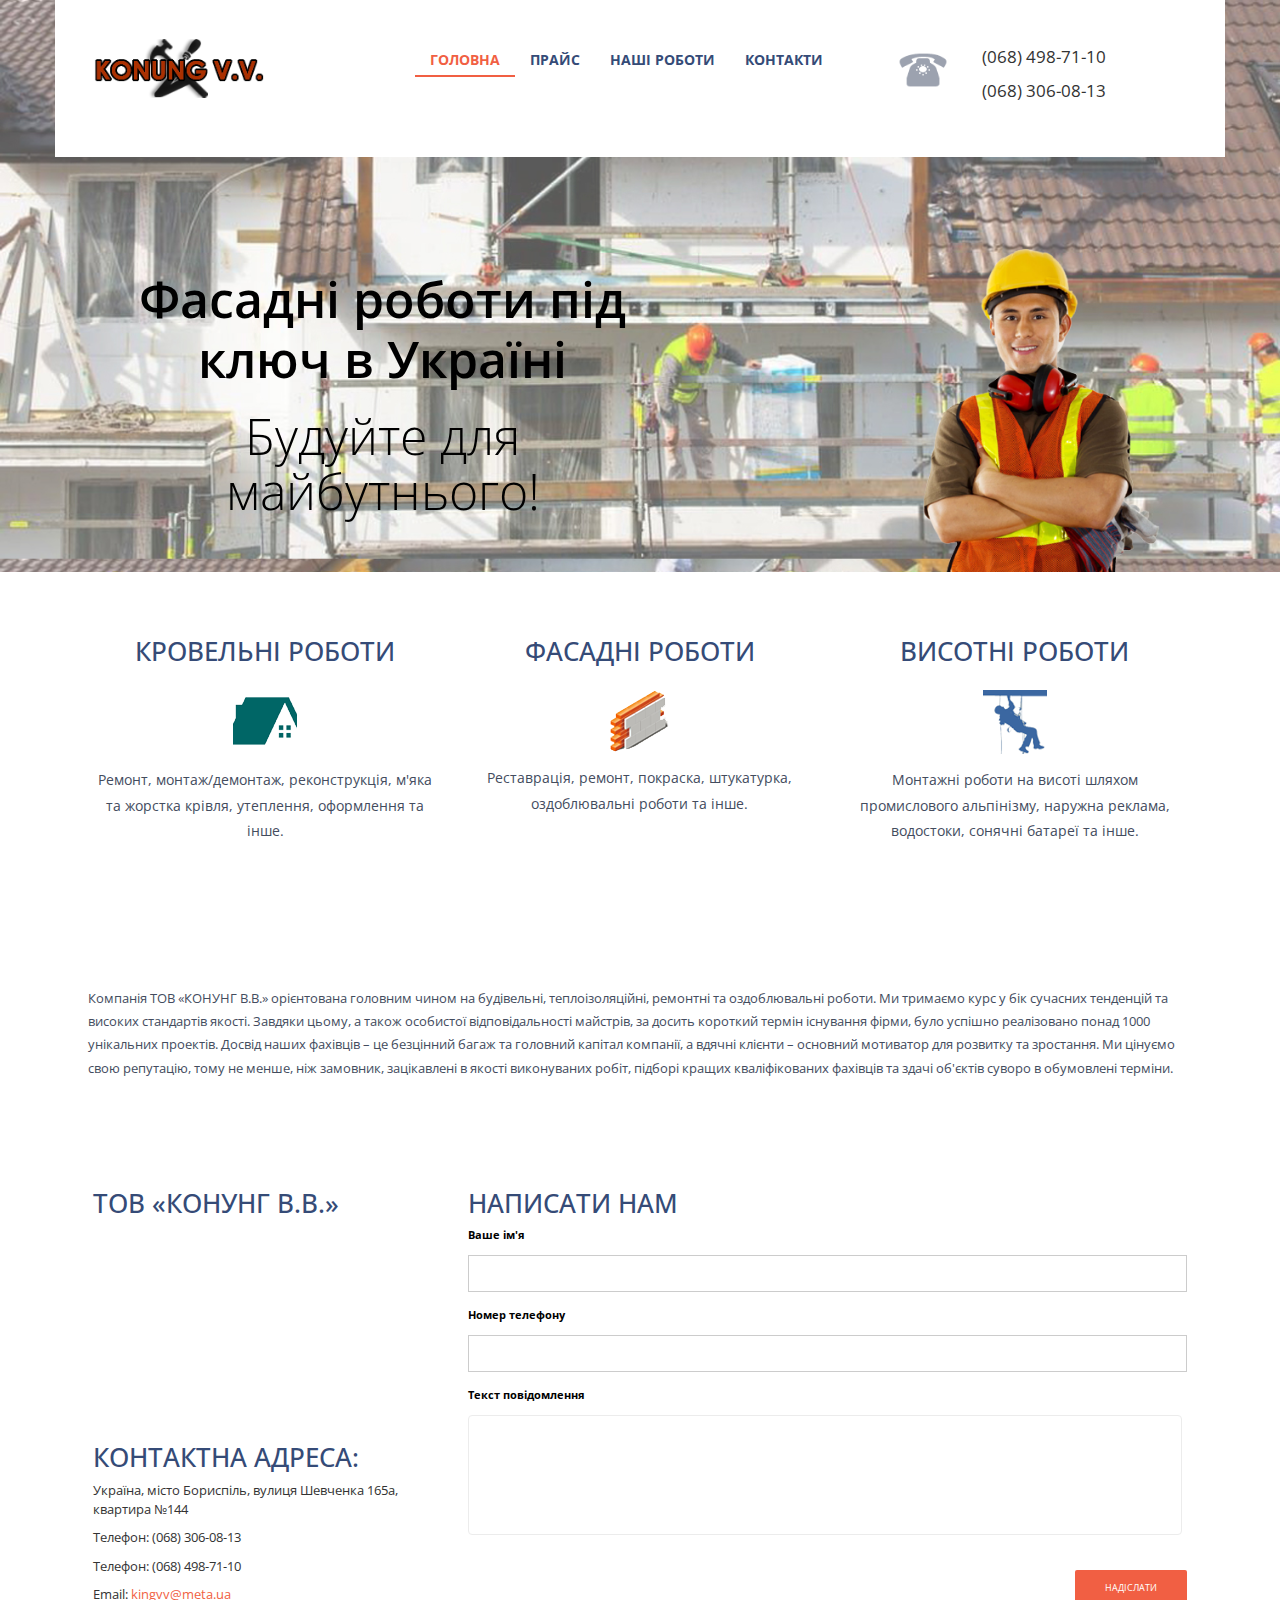
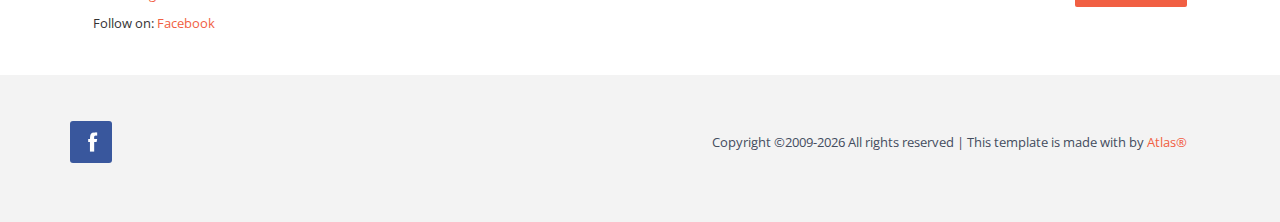
<file: index.html>
<!DOCTYPE HTML>
<html>
<head>
<title>Утеплення фасадів та стін, фасадні роботи – ціна в Україні</title>
<!-- Bootstrap -->
<link href="css/bootstrap.min.css" rel='stylesheet' type='text/css' />
<link href="css/bootstrap.css" rel='stylesheet' type='text/css' />
<meta name="viewport" content="width=device-width, initial-scale=1">
<script type="application/x-javascript"> addEventListener("load", function() { setTimeout(hideURLbar, 0); }, false); function hideURLbar(){ window.scrollTo(0,1); } </script>
 
<!--  webfonts  -->
<link href='http://fonts.googleapis.com/css?family=Open+Sans:400,300,700' rel='stylesheet' type='text/css'>
<!-- // webfonts  -->
<link href="css/style.css" rel="stylesheet" type="text/css" media="all" />
<!-- start plugins -->
<script type="text/javascript" src="js/jquery.min.js"></script>
<script type="text/javascript" src="js/bootstrap.js"></script>
<script type="text/javascript" src="js/bootstrap.min.js"></script>
</head>
<body>
<div class="header_bg"><!-- start header -->
	<div class="container">
		<div class="row header">
		<nav class="navbar" role="navigation">
		  <div class="container-fluid">
		    <!-- Brand and toggle get grouped for better mobile display -->
		    <div class="navbar-header">
		      <button type="button" class="navbar-toggle" data-toggle="collapse" data-target="#bs-example-navbar-collapse-1">
		        <span class="sr-only">Toggle navigation</span>
		        <span class="icon-bar"></span>
		        <span class="icon-bar"></span>
		        <span class="icon-bar"></span>
		      </button>
		      <a class="navbar-brand" href="index.html"><img src="images/logo.png" alt="" class="img-responsive"/> </a>
		    </div>
		    <!-- Collect the nav links, forms, and other content for toggling -->
		    <div class="collapse navbar-collapse" id="bs-example-navbar-collapse-1">
		      <ul class="menu nav navbar-nav ">
		        <li class="active"><a href="index.html">головна</a></li>
		        <li><a href="price.html">прайс</a></li>
		        <li><a href="blog_foto.html">наші роботи</a></li>
		        <li><a href="contact.html">контакти</a></li>
				<li><img src="images/icon3.png" alt="" class="img_1">
					<li class="tel"><p>(068) 498-71-10</p> <p>(068) 306-08-13</p></li>
		        
				</li>
		      </ul>
			  
		    </div><!-- /.navbar-collapse -->
		
		  </div><!-- /.container-fluid -->
		</nav>
		</div>
		<div class="row slider text-center">
			<div class="col-md-8">
					<div class="col-md-10 slider_text">
						<h2>Фасадні роботи під ключ в Україні</h2>
						<h3>Будуйте для майбутнього!</h3>
					</div>
				</div>
				<div class="col-md-4">
					<div class="slider_img">
						<img src="images/pic1.png" alt="" class="img-responsive"/>
					</div>
				</div>
			</div>
	</div>
</div>
<div class="main"><!-- start main -->
<div class="container main">
	<div class="row grids_of_3">
				<div class="col-md-4 grid1_of_3">
					<h2>Кровельні роботи</h2>
					  <img src="images/icon1.png" class="img-responsive"/>
					  <p>Ремонт, монтаж/демонтаж, реконструкція, м'яка та жорстка крівля, утеплення, оформлення та інше.</p>
				     <div class="rd_more1">
						
					</div>					
				</div>
				<div class="col-md-4 grid1_of_3">
					<h2>Фасадні роботи</h2>
					<img src="images/icon2.png" class="img-responsive"/>
					<p>Реставрація, ремонт, покраска, штукатурка, оздоблювальні роботи та інше.</p>
				   <div class="rd_more1">
					  
				  </div>					
			  </div>
			  <div class="col-md-4 grid1_of_3">
				<h2>Висотні роботи</h2>
				<img src="images/icon4.png" class="img-responsive"/>
				<p>Монтажні роботи на висоті шляхом промислового альпінізму, наружна реклама, водостоки, сонячні батареї та інше.</p>
			   <div class="rd_more1">
				  
			  </div>					
		  </div>

		  
			    <div class="clearfix"></div>
	</div>
	
	
</div>
</div>


<div class="container">
	<div class="row about">	<!-- start about -->
		
		<div class="clearfix"></div>
		<div class="about_p">
		 	<p class="para">Компанія ТОВ «КОНУНГ В.В.» орієнтована головним чином на будівельні, теплоізоляційні, ремонтні та оздоблювальні роботи. Ми тримаємо курс у бік сучасних тенденцій та високих стандартів якості. Завдяки цьому, а також особистої відповідальності майстрів, за досить короткий термін існування фірми, було успішно реалізовано понад 1000 унікальних проектів. Досвід наших фахівців – це безцінний багаж та головний капітал компанії, а вдячні клієнти – основний мотиватор для розвитку та зростання. Ми цінуємо свою репутацію, тому не менше, ніж замовник, зацікавлені в якості виконуваних робіт, підборі кращих кваліфікованих фахівців та здачі об'єктів суворо в обумовлені терміни.</p>
			
		</div>
	</div><!-- end about -->


<div class="row contact">
<div class="col-md-4">
	<div class="contact_info">
		 <h2>ТОВ «КОНУНГ В.В.»</h2>
			 <div class="map">
				
				   <iframe width="100%" height="175" frameborder="0" scrolling="no" marginheight="0" marginwidth="0" src="https://www.google.com/maps/embed?pb=!1m18!1m12!1m3!1d2544.807543650725!2d30.94595263464038!3d50.37014303535238!2m3!1f0!2f0!3f0!3m2!1i1024!2i768!4f13.1!3m3!1m2!1s0x40d4e6224a895555%3A0x31e402a6297a3858!2z0LLRg9C70LjRhtGPINCo0LXQstGH0LXQvdC60LAsIDE2NdCwLCDQkdC-0YDQuNGB0L_RltC70YwsINCa0LjRl9Cy0YHRjNC60LAg0L7QsdC7LiwgMDgzMDA!5e0!3m2!1suk!2sua!4v1665739666292!5m2!1suk!2sua"></iframe><br><small><a href="" style="font-family: 'Open Sans', sans-serif;color:#555555;text-shadow:0 1px 0 #ffffff; text-align:left;font-size:12px;padding: 5px;"></a></small>
			   </div>
	  </div>
  <div class="company_ad">
		 <h2>Контактна адреса:</h2>
	  <address>
		
		 <p>Україна, місто Бориспіль, вулиця Шевченка 165а, квартира №144</p>
		
		 <p>Телефон: (068) 306-08-13</p>
		 <p>Телефон: (068) 498-71-10</p>
		 
		  <p>Email: <a href="mailto:kingvv@meta.ua">kingvv@meta.ua</a></p>
		   <p>Follow on: <a href="https://www.facebook.com/profile.php?id=100087540579281">Facebook</a>
		   
	   </address>
   </div>
</div>				
<div class="col-md-8">
  <div class="contact-form">
	
	  <h2>Написати нам</h2>
	  <form id="fs-frm" name="complaint-form" accept-charset="utf-8" action="https://formspree.io/f/mqkjdkgz" method="post">
		<fieldset id="fs-frm-inputs">
		  <label for="full-name">Ваше ім'я</label>
		  <input type="text" name="name" id="full-name" placeholder="" required="">
		  <label for="telephone">Номер телефону</label>
		  <input type="telephone" name="telephone" id="telephone" placeholder="">
		  <label for="complaint">Текст повідомлення</label>
		  <textarea rows="6" name="complaint" id="complaint" placeholder="" required=""></textarea>
		  <input type="hidden" name="_subject" id="email-subject" value="Complaint Form Submission">
		</fieldset>
		<input type="submit" value="НАДІСЛАТИ">
	  </form>
	</div>
  </div>		
  <div class="clearfix"></div>
</div>
</div>
<div class="footer_btm"><!-- start footer_btm -->
	<div class="container">
		<div class="row  footer1">
			<div class="col-md-5">
				<div class="soc_icons">
					<ul class="list-unstyled">
						<li><a class="icon1" href="https://www.facebook.com/profile.php?id=100087540579281"></a></li>
						
						<div class="clearfix"></div>
					</ul>	
				</div>
			</div>
			<div class="col-md-7 copy">
				<p class="link text-right">Copyright &copy;2009-<script>document.write(new Date().getFullYear());</script> All rights reserved | This template is made with <i class="fa fa-heart-o" aria-hidden="true"></i> by <a href="#" target="_blank">Atlas®</a>
			</div>
		</div>
	</div>
</div>
</body>
</html>
</file>
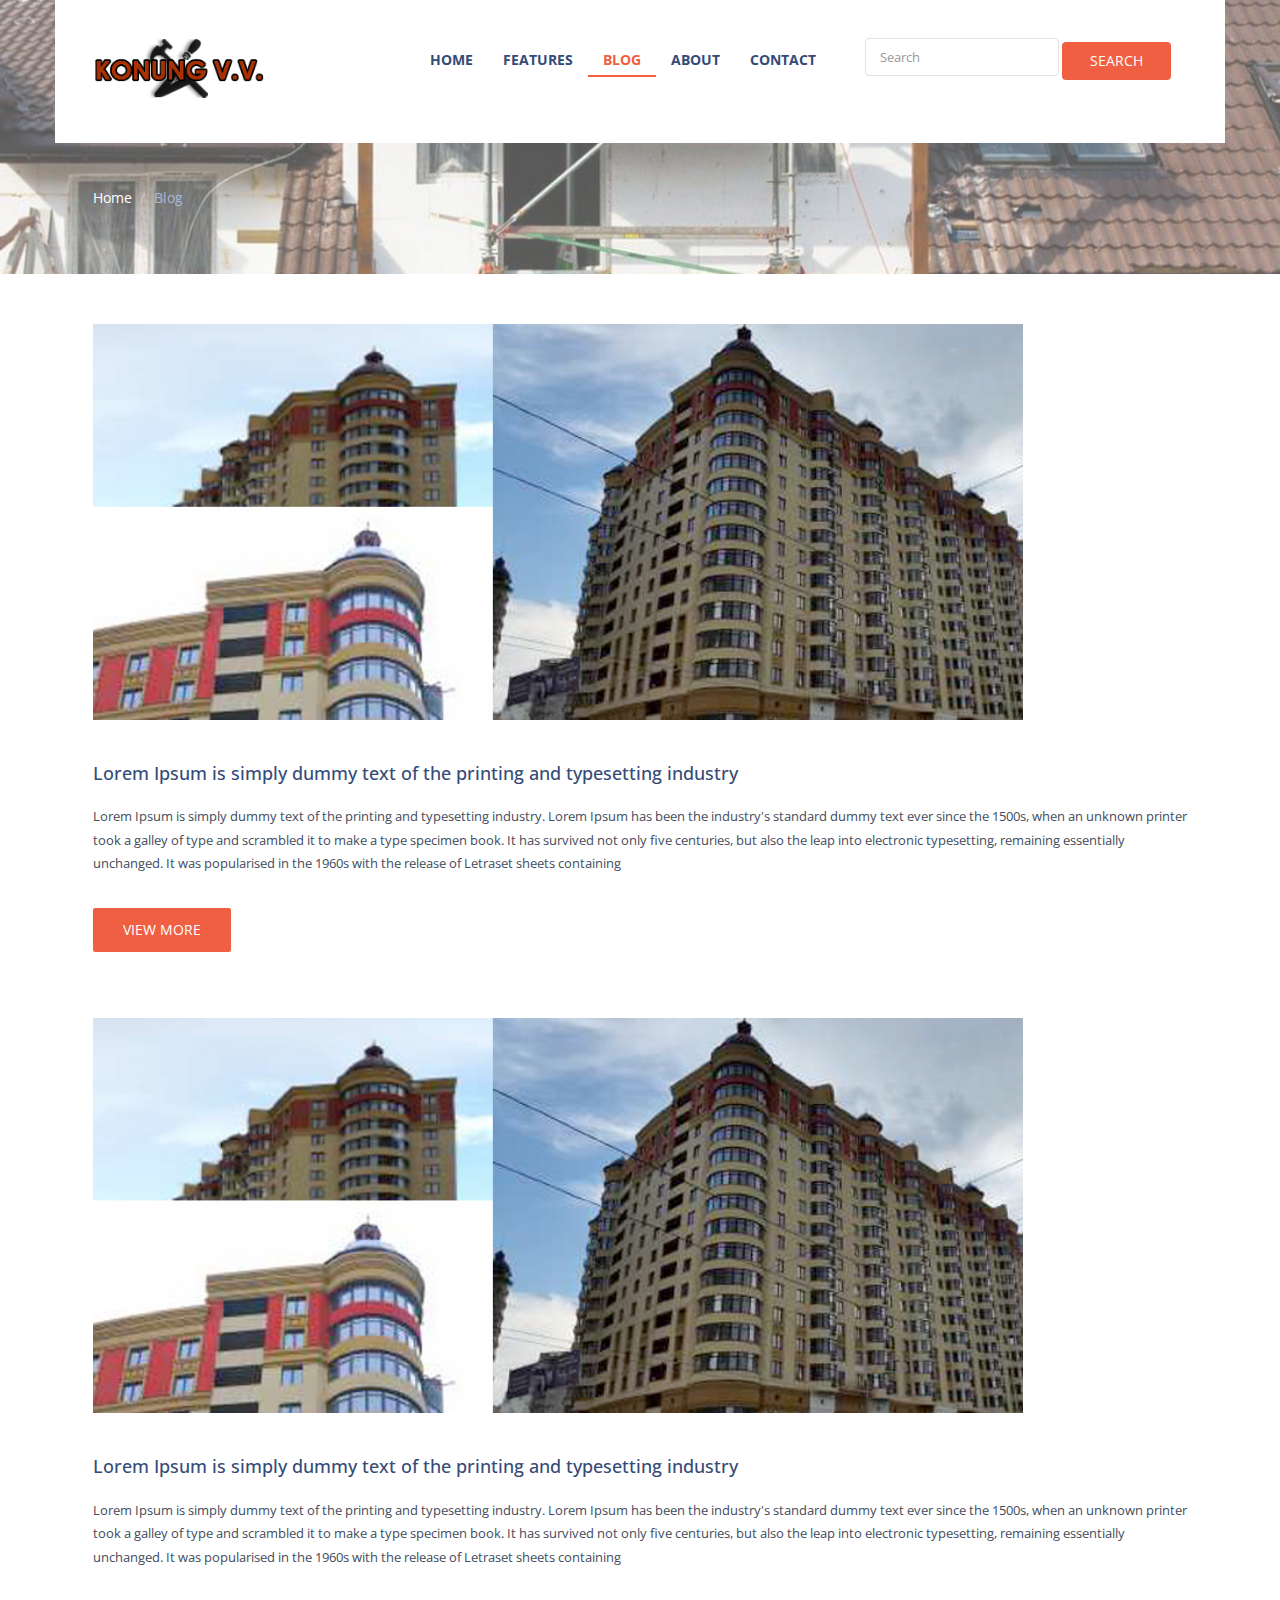
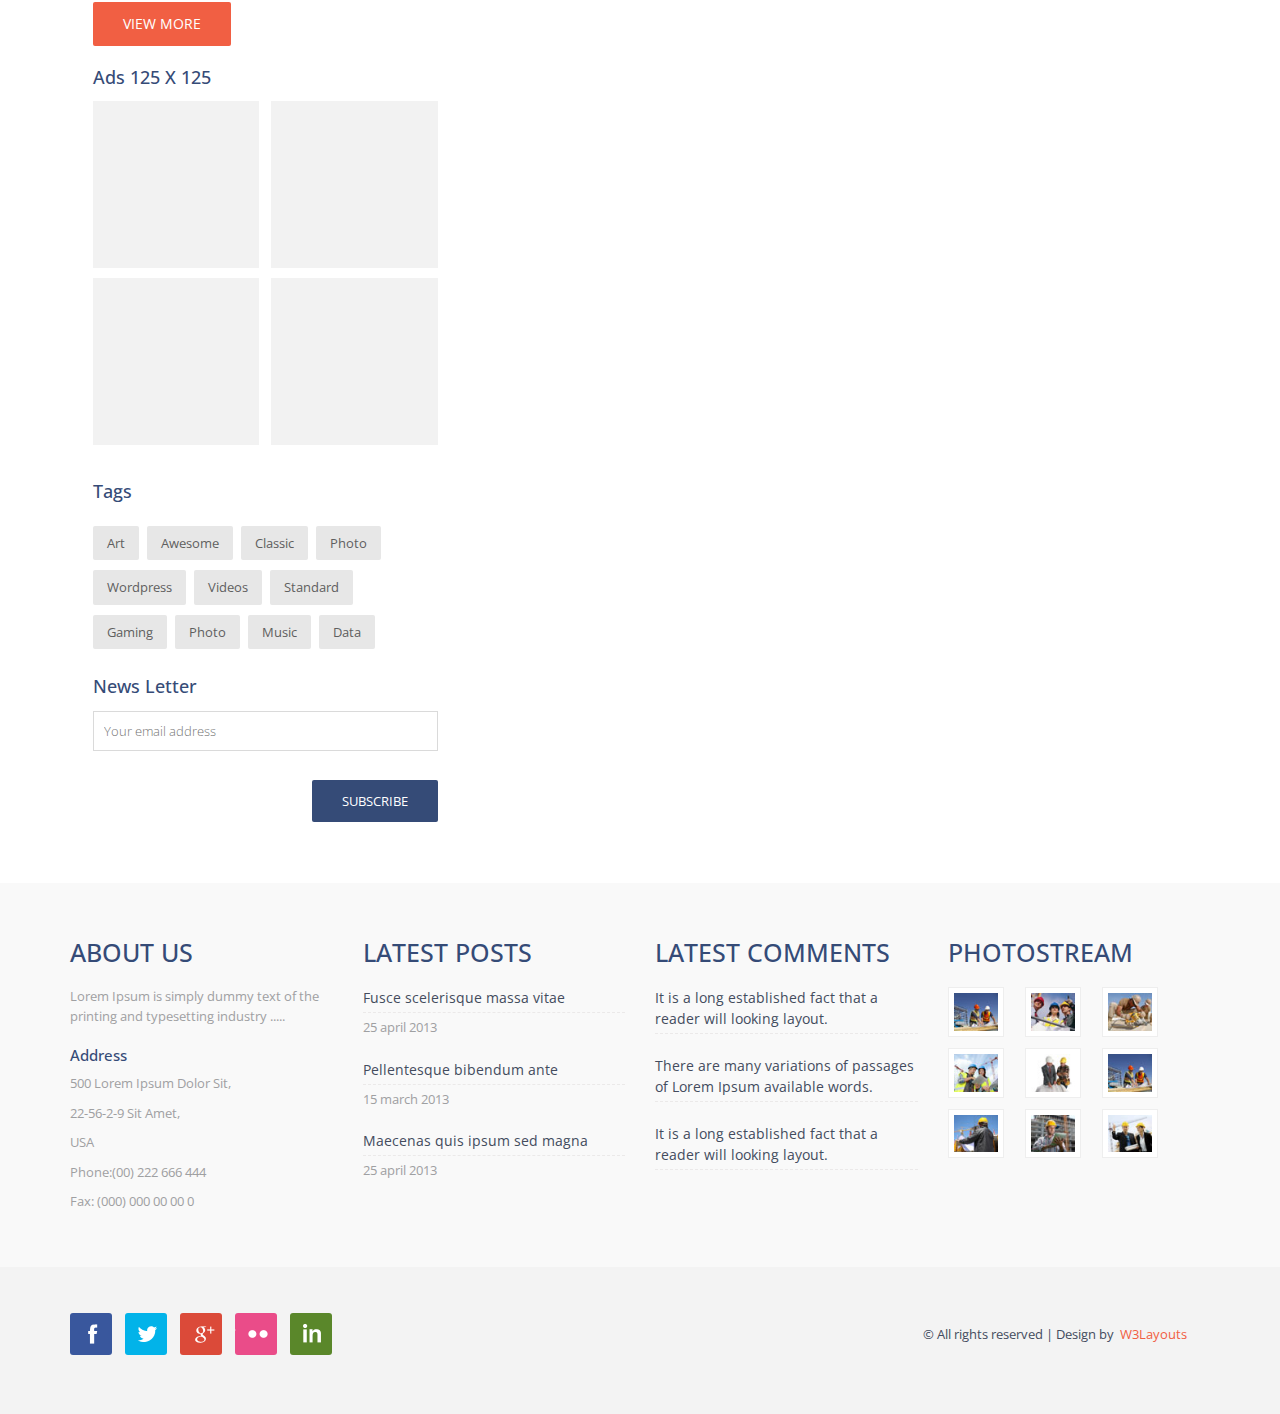
<file: blog.html>
<!--A Design by W3layouts
Author: W3layout
Author URL: http://w3layouts.com
License: Creative Commons Attribution 3.0 Unported
License URL: http://creativecommons.org/licenses/by/3.0/
-->
<!DOCTYPE HTML>
<html>
<head>
<title>Creation a industrial bootstrap Website Template | Blog :: w3layouts</title>
<!-- Bootstrap -->
<link href="css/bootstrap.min.css" rel='stylesheet' type='text/css' />
<link href="css/bootstrap.css" rel='stylesheet' type='text/css' />
<meta name="viewport" content="width=device-width, initial-scale=1">
<script type="application/x-javascript"> addEventListener("load", function() { setTimeout(hideURLbar, 0); }, false); function hideURLbar(){ window.scrollTo(0,1); } </script>
 <!--[if lt IE 9]>
     <script src="https://oss.maxcdn.com/libs/html5shiv/3.7.0/html5shiv.js"></script>
     <script src="https://oss.maxcdn.com/libs/respond.js/1.4.2/respond.min.js"></script>
<![endif]-->
<!--  webfonts  -->
<link href='http://fonts.googleapis.com/css?family=Open+Sans:400,300,700' rel='stylesheet' type='text/css'>
<!-- // webfonts  -->
<link href="css/style.css" rel="stylesheet" type="text/css" media="all" />
<!-- start plugins -->
<script type="text/javascript" src="js/jquery.min.js"></script>
<script type="text/javascript" src="js/bootstrap.js"></script>
<script type="text/javascript" src="js/bootstrap.min.js"></script>
</head>
<body>
<div class="header_bg"><!-- start header -->
	<div class="container">
		<div class="row header">
		<nav class="navbar" role="navigation">
		  <div class="container-fluid">
		    <!-- Brand and toggle get grouped for better mobile display -->
		    <div class="navbar-header">
		      <button type="button" class="navbar-toggle" data-toggle="collapse" data-target="#bs-example-navbar-collapse-1">
		        <span class="sr-only">Toggle navigation</span>
		        <span class="icon-bar"></span>
		        <span class="icon-bar"></span>
		        <span class="icon-bar"></span>
		      </button>
		      <a class="navbar-brand" href="index.html"><img src="images/logo.png" alt="" class="img-responsive"/> </a>
		    </div>
		    <!-- Collect the nav links, forms, and other content for toggling -->
		    <div class="collapse navbar-collapse" id="bs-example-navbar-collapse-1">
		      <ul class="menu nav navbar-nav ">
		        <li><a href="index.html">home</a></li>
		        <li><a href="feature.html">features</a></li>
		        <li class="active"><a href="blog.html">blog</a></li>
		        <li><a href="about.html">about</a></li>
		        <li><a href="contact.html">contact</a></li>
		      </ul>
		      <form class="navbar-form navbar-right" role="search">
		        <div class="form-group my_search">
		          <input type="text" class="form-control" placeholder="Search">
		        </div>
		        <button type="submit" class="btn btn-default">Search</button>
		      </form>
		    </div><!-- /.navbar-collapse -->
		  </div><!-- /.container-fluid -->
		</nav>
		</div>
		<ol class="breadcrumb">
		  <li><a href="index.html">Home</a></li>
		  <li class="active">Blog</li>
		</ol>
	</div>
</div>
<div class="main"><!-- start main -->
<div class="container">
	<div class="blog"><!-- start blog -->
		<div class="row">
			<div class="col-md-8 blog_left">
				<a href="single-page.html"><img src="images/blog_pic1.jpg" alt="" class="blog_img img-responsive"/></a>
				<h4><a href="single-page.html">Lorem Ipsum is simply dummy text of the printing and typesetting industry </a></h4>
				<p class="para">Lorem Ipsum is simply dummy text of the printing and typesetting industry. Lorem Ipsum has been the industry's standard dummy text ever since the 1500s, when an unknown printer took a galley of type and scrambled it to make a type specimen book. It has survived not only five centuries, but also the leap into electronic typesetting, remaining essentially unchanged. It was popularised in the 1960s with the release of Letraset sheets containing</p>
				<div class="read_more">
					<a href="single-page.html"><button class="btn_style">view more</button></a>
				</div>
				<a href="single-page.html"><img src="images/blog_pic1.jpg" alt="" class="blog_img1 img-responsive"/></a>
				<h4><a href="single-page.html">Lorem Ipsum is simply dummy text of the printing and typesetting industry </a></h4>
				<p class="para">Lorem Ipsum is simply dummy text of the printing and typesetting industry. Lorem Ipsum has been the industry's standard dummy text ever since the 1500s, when an unknown printer took a galley of type and scrambled it to make a type specimen book. It has survived not only five centuries, but also the leap into electronic typesetting, remaining essentially unchanged. It was popularised in the 1960s with the release of Letraset sheets containing</p>
				<div class="read_more">
					<a href="single-page.html"><button class="btn_style">view more</button></a>
				</div>
			</div>
			<div class="col-md-4 blog_right">
				<h4>Ads 125 x 125</h4>
				<ul class="ads_nav list-unstyled">
					<li><a href="#"><img src="images/ads_pic.jpg" alt=""> </a></li>
					<li><a href="#"><img src="images/ads_pic.jpg" alt=""> </a></li>
					<li><a href="#"><img src="images/ads_pic.jpg" alt=""> </a></li>
					<li><a href="#"><img src="images/ads_pic.jpg" alt=""> </a></li>
					<div class="clearfix"></div>
				</ul>
				<ul class="tag_nav list-unstyled">
					<h4>tags</h4>
						<li><a href="#">art</a></li>
						<li><a href="#">awesome</a></li>
						<li><a href="#">classic</a></li>
						<li><a href="#">photo</a></li>
						<li><a href="#">wordpress</a></li>
						<li><a href="#">videos</a></li>
						<li><a href="#">standard</a></li>
						<li><a href="#">gaming</a></li>
						<li><a href="#">photo</a></li>
						<li><a href="#">music</a></li>
						<li><a href="#">data</a></li>
						<div class="clearfix"></div>
				</ul>
				<div class="news_letter">
					<h4>news letter</h4>
						<form>
							<input type="text" placeholder="Your email address">
							<input type="submit" value="subscribe">
						</form>
				</div>
			</div>
			<div class="clearfix"></div>
		</div>
	</div><!-- end blog -->
</div>
</div>
<div class="footer_bg"><!-- start footre -->
	<div class="container">
		<div class="row  footer">
			<div class="col-md-3 span1_of_4">
				<h4>about us</h4>
				<p>Lorem Ipsum is simply dummy text of the printing and typesetting industry .....</p>
				<h5>Address</h5>
				<p class="top">500 Lorem Ipsum Dolor Sit,</p>
				<p>22-56-2-9 Sit Amet,</p>
				<p>USA</p>
				<p>Phone:(00) 222 666 444</p>
				<p>Fax: (000) 000 00 00 0</p>
			</div>
			<div class="col-md-3 span1_of_4">
				<h4>latest posts</h4>
				<span><a href="#"> Fusce scelerisque massa vitae </a></span>
				<p>25 april 2013</p>
				<span><a href="#">Pellentesque bibendum ante </a></span>
				<p>15 march 2013</p>
				<span><a href="#">Maecenas quis ipsum sed magna </a></span>
				<p>25 april 2013</p>
			</div>
			<div class="col-md-3 span1_of_4">
				<h4>latest comments</h4>
				<span><a href="#">It is a long established fact that a reader will looking layout.</a></span>
				<span><a href="#">There are many variations of passages of Lorem Ipsum available words.</a></span>
				<span><a href="#">It is a long established fact that a reader will looking layout.</a></span>
			</div>
			<div class="col-md-3 span1_of_4">
				<h4>photostream</h4>
				<ul class="f_nav list-unstyled">
					<li><a href="#"><img src="images/f_pic1.jpg" alt="" class="img-responsive"/></a></li>
					<li><a href="#"><img src="images/f_pic3.jpg" alt="" class="img-responsive"/> </a></li>
					<li><a href="#"><img src="images/f_pic4.jpg" alt="" class="img-responsive"/> </a></li>
					<li><a href="#"><img src="images/f_pic5.jpg" alt="" class="img-responsive"/> </a></li>
					<li><a href="#"><img src="images/f_pic7.jpg" alt="" class="img-responsive"/> </a></li>
					<li><a href="#"><img src="images/f_pic1.jpg" alt="" class="img-responsive"/> </a></li>
					<li><a href="#"><img src="images/f_pic6.jpg" alt="" class="img-responsive"/> </a></li>
					<li><a href="#"><img src="images/f_pic8.jpg" alt="" class="img-responsive"/> </a></li>
					<li><a href="#"><img src="images/f_pic2.jpg" alt="" class="img-responsive"/> </a></li>
				</ul>
			</div>
			<div class="clearfix"></div>
		</div>
	</div>
</div>
<div class="footer_btm"><!-- start footer_btm -->
	<div class="container">
		<div class="row  footer1">
			<div class="col-md-5">
				<div class="soc_icons">
					<ul class="list-unstyled">
						<li><a class="icon1" href="#"></a></li>
						<li><a class="icon2" href="#"></a></li>
						<li><a class="icon3" href="#"></a></li>
						<li><a class="icon4" href="#"></a></li>
						<li><a class="icon5" href="#"></a></li>
						<div class="clearfix"></div>
					</ul>	
				</div>
			</div>
			<div class="col-md-7 copy">
				<p class="link text-right"><span>&#169; All rights reserved | Design by&nbsp;<a href="http://w3layouts.com/"> W3Layouts</a></span></p>
			</div>
		</div>
	</div>
</div>
</body>
</html>
</file>
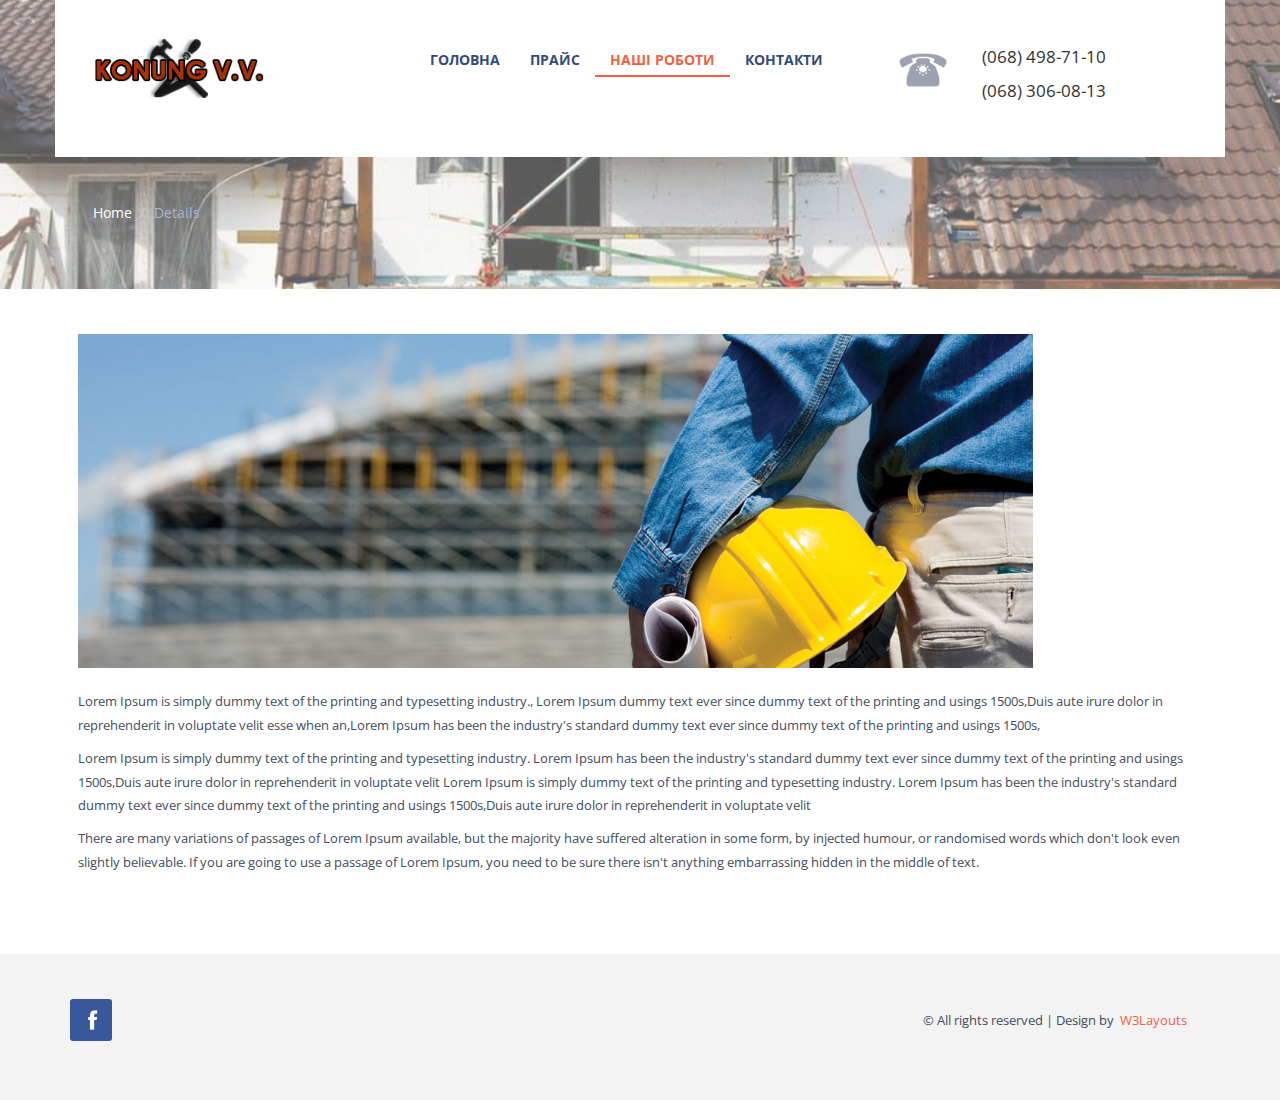
<file: blog_1.html>
<!--A Design by W3layouts
Author: W3layout
Author URL: http://w3layouts.com
License: Creative Commons Attribution 3.0 Unported
License URL: http://creativecommons.org/licenses/by/3.0/
-->
<!DOCTYPE HTML>
<html>
<head>
<title>Creation a industrial bootstrap Website Template | Single-Page :: w3layouts</title>
<!-- Bootstrap -->
<link href="css/bootstrap.min.css" rel='stylesheet' type='text/css' />
<link href="css/bootstrap.css" rel='stylesheet' type='text/css' />
<meta name="viewport" content="width=device-width, initial-scale=1">
<script type="application/x-javascript"> addEventListener("load", function() { setTimeout(hideURLbar, 0); }, false); function hideURLbar(){ window.scrollTo(0,1); } </script>
 <!--[if lt IE 9]>
     <script src="https://oss.maxcdn.com/libs/html5shiv/3.7.0/html5shiv.js"></script>
     <script src="https://oss.maxcdn.com/libs/respond.js/1.4.2/respond.min.js"></script>
<![endif]-->
<!--  webfonts  -->
<link href='http://fonts.googleapis.com/css?family=Open+Sans:400,300,700' rel='stylesheet' type='text/css'>
<!-- // webfonts  -->
<link href="css/style.css" rel="stylesheet" type="text/css" media="all" />
<!-- start plugins -->
<script type="text/javascript" src="js/jquery.min.js"></script>
<script type="text/javascript" src="js/bootstrap.js"></script>
<script type="text/javascript" src="js/bootstrap.min.js"></script>
</head>
<body>
<div class="header_bg"><!-- start header -->
	<div class="container">
		<div class="row header">
		<nav class="navbar" role="navigation">
		  <div class="container-fluid">
		    <!-- Brand and toggle get grouped for better mobile display -->
		    <div class="navbar-header">
		      <button type="button" class="navbar-toggle" data-toggle="collapse" data-target="#bs-example-navbar-collapse-1">
		        <span class="sr-only">Toggle navigation</span>
		        <span class="icon-bar"></span>
		        <span class="icon-bar"></span>
		        <span class="icon-bar"></span>
		      </button>
		      <a class="navbar-brand" href="index.html"><img src="images/logo.png" alt="" class="img-responsive"/> </a>
		    </div>
		    <!-- Collect the nav links, forms, and other content for toggling -->
		    <div class="collapse navbar-collapse" id="bs-example-navbar-collapse-1">
		      <ul class="menu nav navbar-nav ">
		        <li ><a href="index.html">головна</a></li>
		        <li><a href="price.html">прайс</a></li>
		        <li class="active"><a href="blog_foto.html">наші роботи</a></li>
		        <li ><a href="contact.html">контакти</a></li>
				<li><img src="images/icon3.png" alt="" class="img_1">
					<li class="tel"><p>(068) 498-71-10</p> <p>(068) 306-08-13</p></li>
		      </ul>
		      
		    </div><!-- /.navbar-collapse -->
		  </div><!-- /.container-fluid -->
		</nav>
		</div>
		<ol class="breadcrumb">
		  <li><a href="index.html">Home</a></li>
		  <li class="active">Details</li>
		</ol>
	</div>
</div>
<div class="main"><!-- start main -->
<div class="container">
	<div class="row details"><!-- start details -->
		<img src="images/det_pic.jpg" alt=""  class="img-responsive"/>
		<p class="para">Lorem Ipsum is simply dummy text of the printing and typesetting industry., Lorem Ipsum  dummy text ever since dummy text of the printing and usings 1500s,Duis aute irure dolor in reprehenderit in voluptate velit esse when an,Lorem Ipsum has been the industry's standard dummy text ever since dummy text of the printing and usings 1500s, </p>
		<p class="para">Lorem Ipsum is simply dummy text of the printing and typesetting industry. Lorem Ipsum has been the industry's standard dummy text ever since dummy text of the printing and usings 1500s,Duis aute irure dolor in reprehenderit in voluptate velit Lorem Ipsum is simply dummy text of the printing and typesetting industry. Lorem Ipsum has been the industry's standard dummy text ever since dummy text of the printing and usings 1500s,Duis aute irure dolor in reprehenderit in voluptate velit</p>
		<p class="para">There are many variations of passages of Lorem Ipsum available, but the majority have suffered alteration in some form, by injected humour, or randomised words which don't look even slightly believable. If you are going to use a passage of Lorem Ipsum, you need to be sure there isn't anything embarrassing hidden in the middle of text.</p>
		<div class="read_more">
			
		</div>
	</div><!-- end  details -->
</div>
</div>

<div class="footer_btm"><!-- start footer_btm -->
	<div class="container">
		<div class="row  footer1">
			<div class="col-md-5">
				<div class="soc_icons">
					<ul class="list-unstyled">
						<li><a class="icon1" href="https://www.facebook.com/profile.php?id=100087540579281"></a></li>
						
						<div class="clearfix"></div>
					</ul>	
				</div>
			</div>
			<div class="col-md-7 copy">
				<p class="link text-right"><span>&#169; All rights reserved | Design by&nbsp;<a href="http://w3layouts.com/"> W3Layouts</a></span></p>
			</div>
		</div>
	</div>
</div>
</body>
</html>
</file>
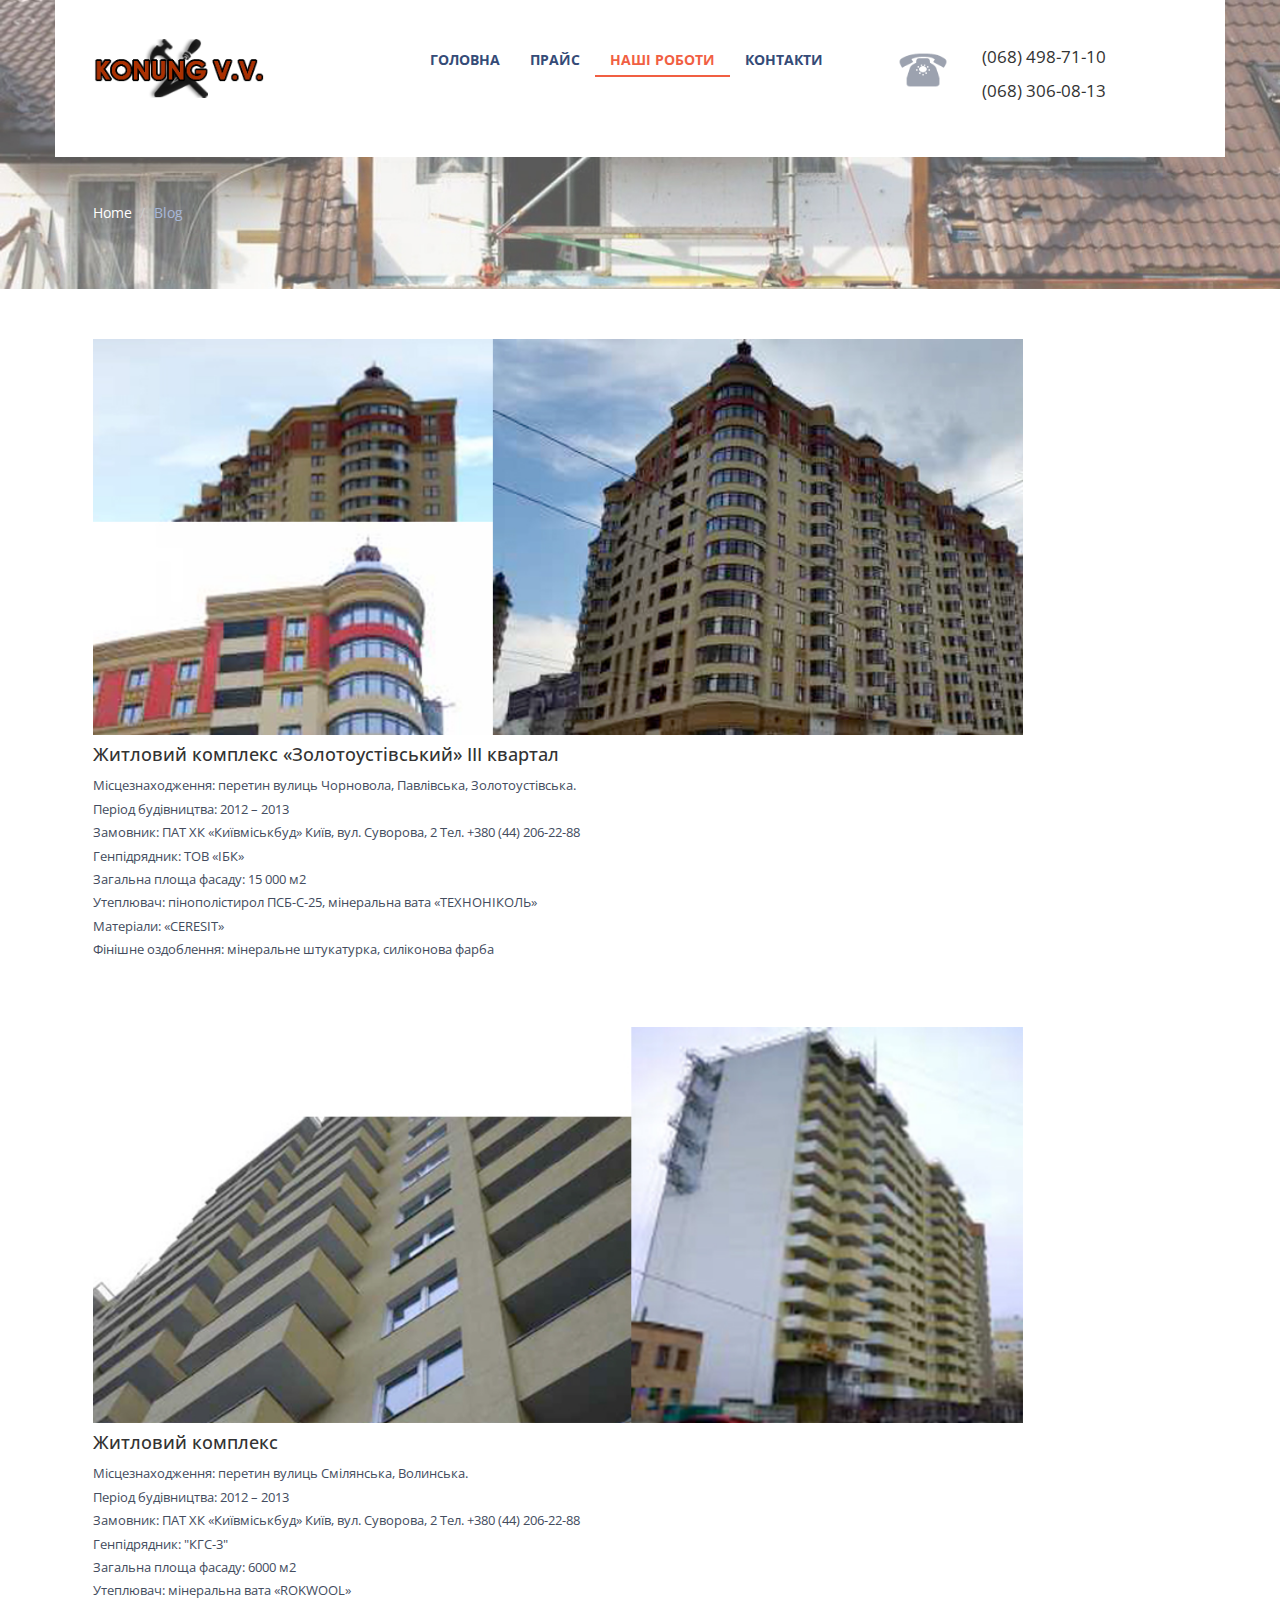
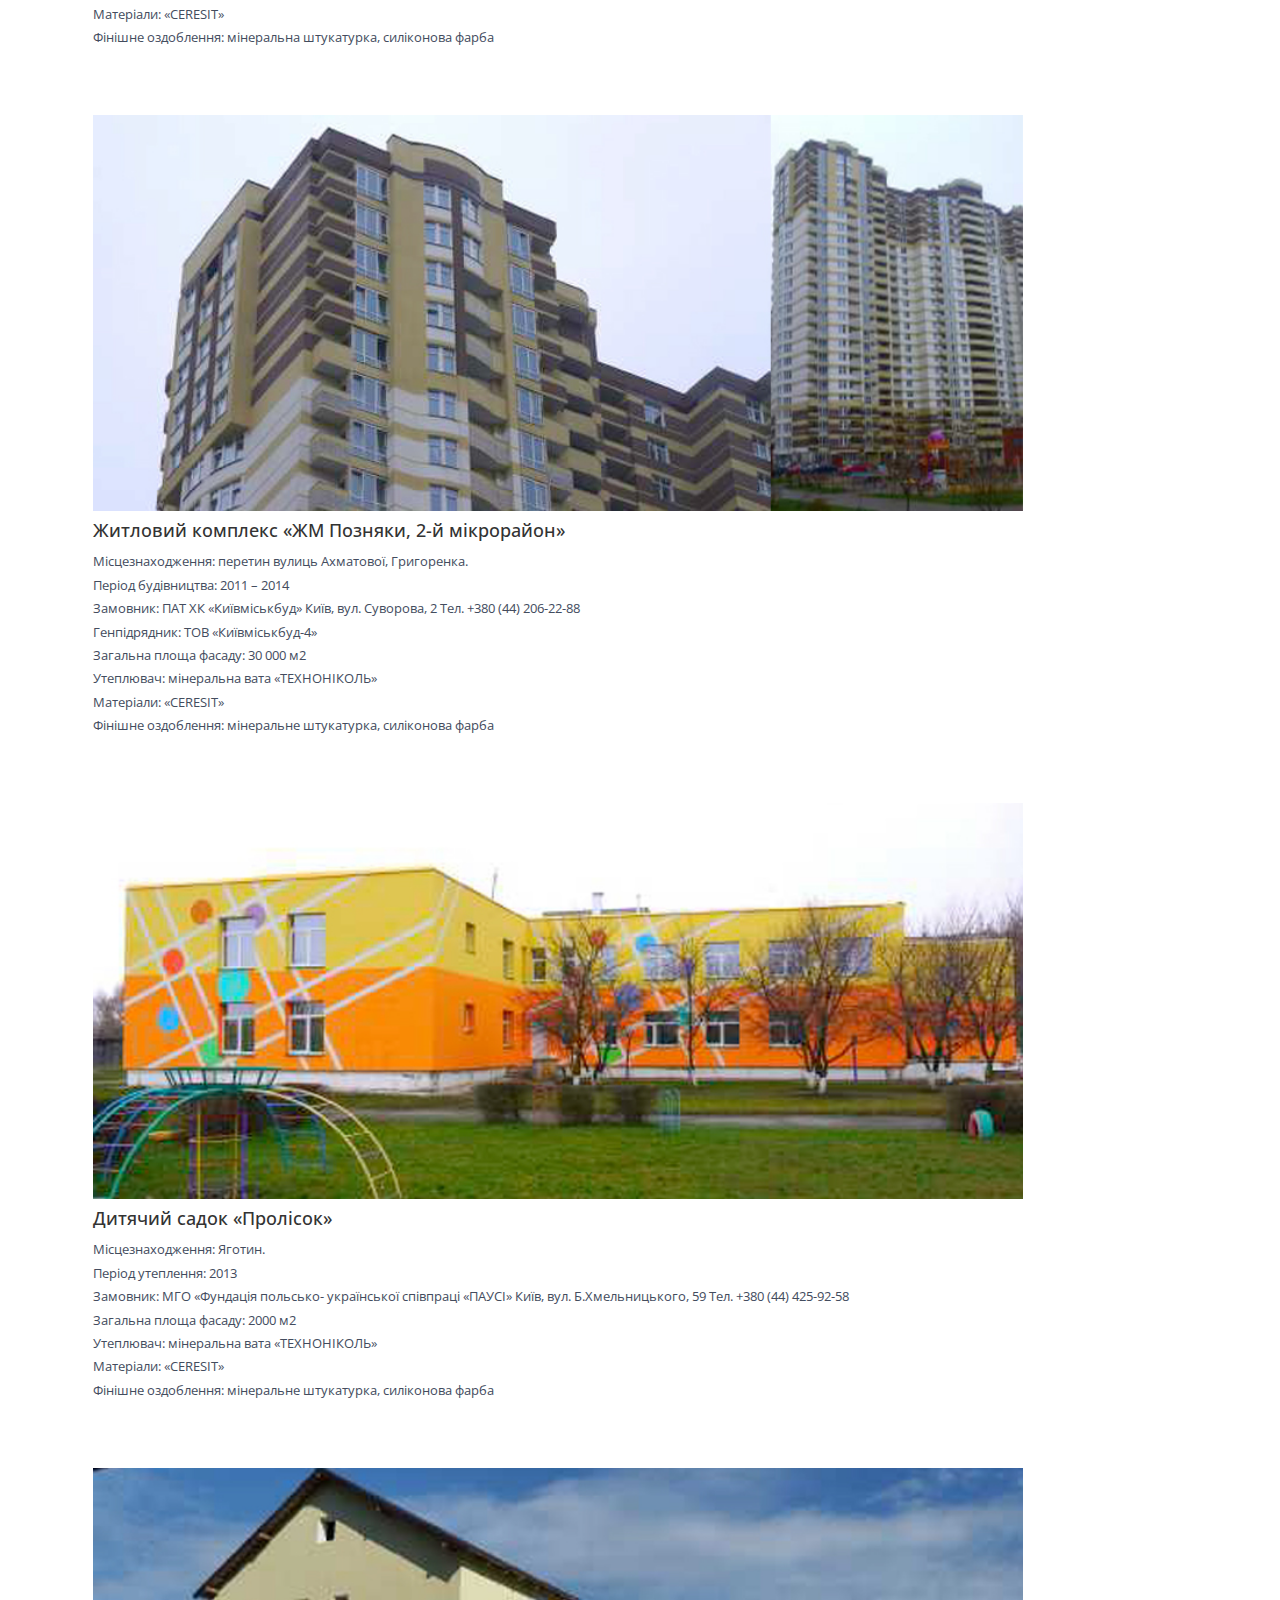
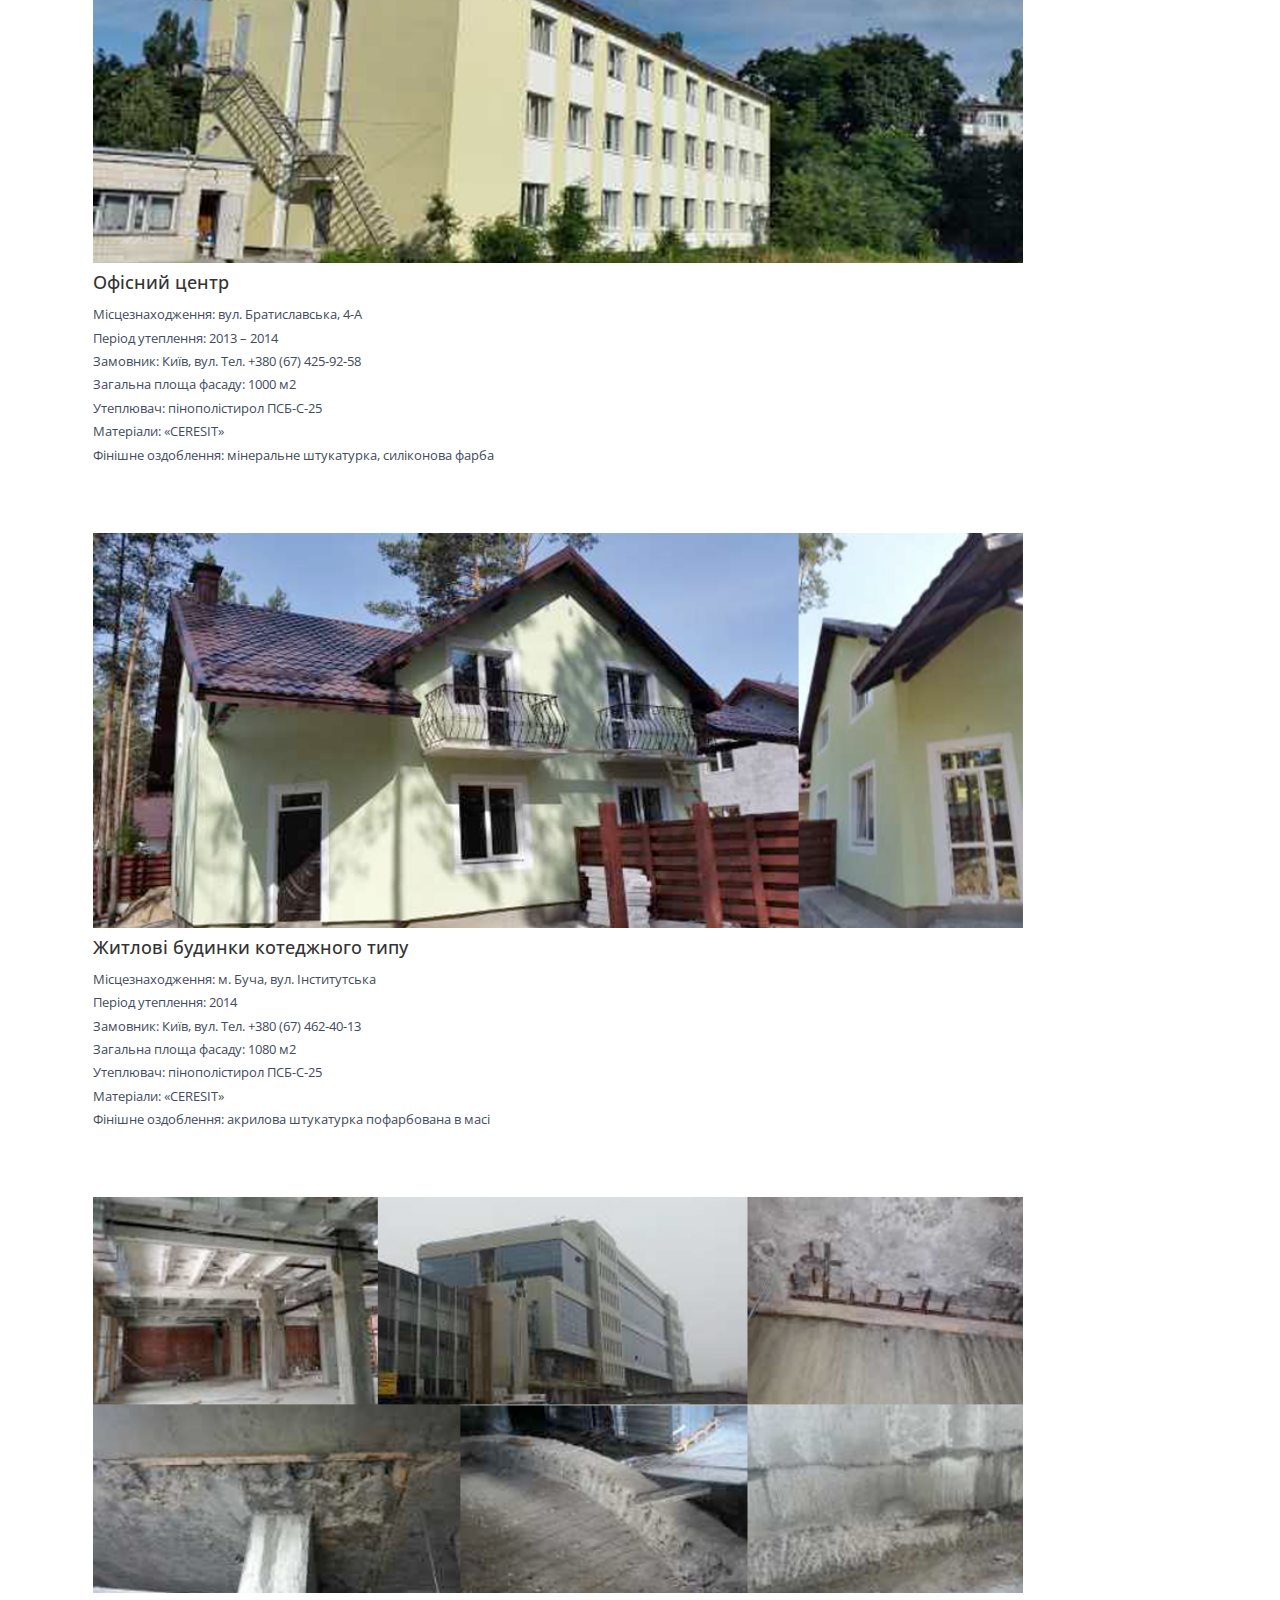
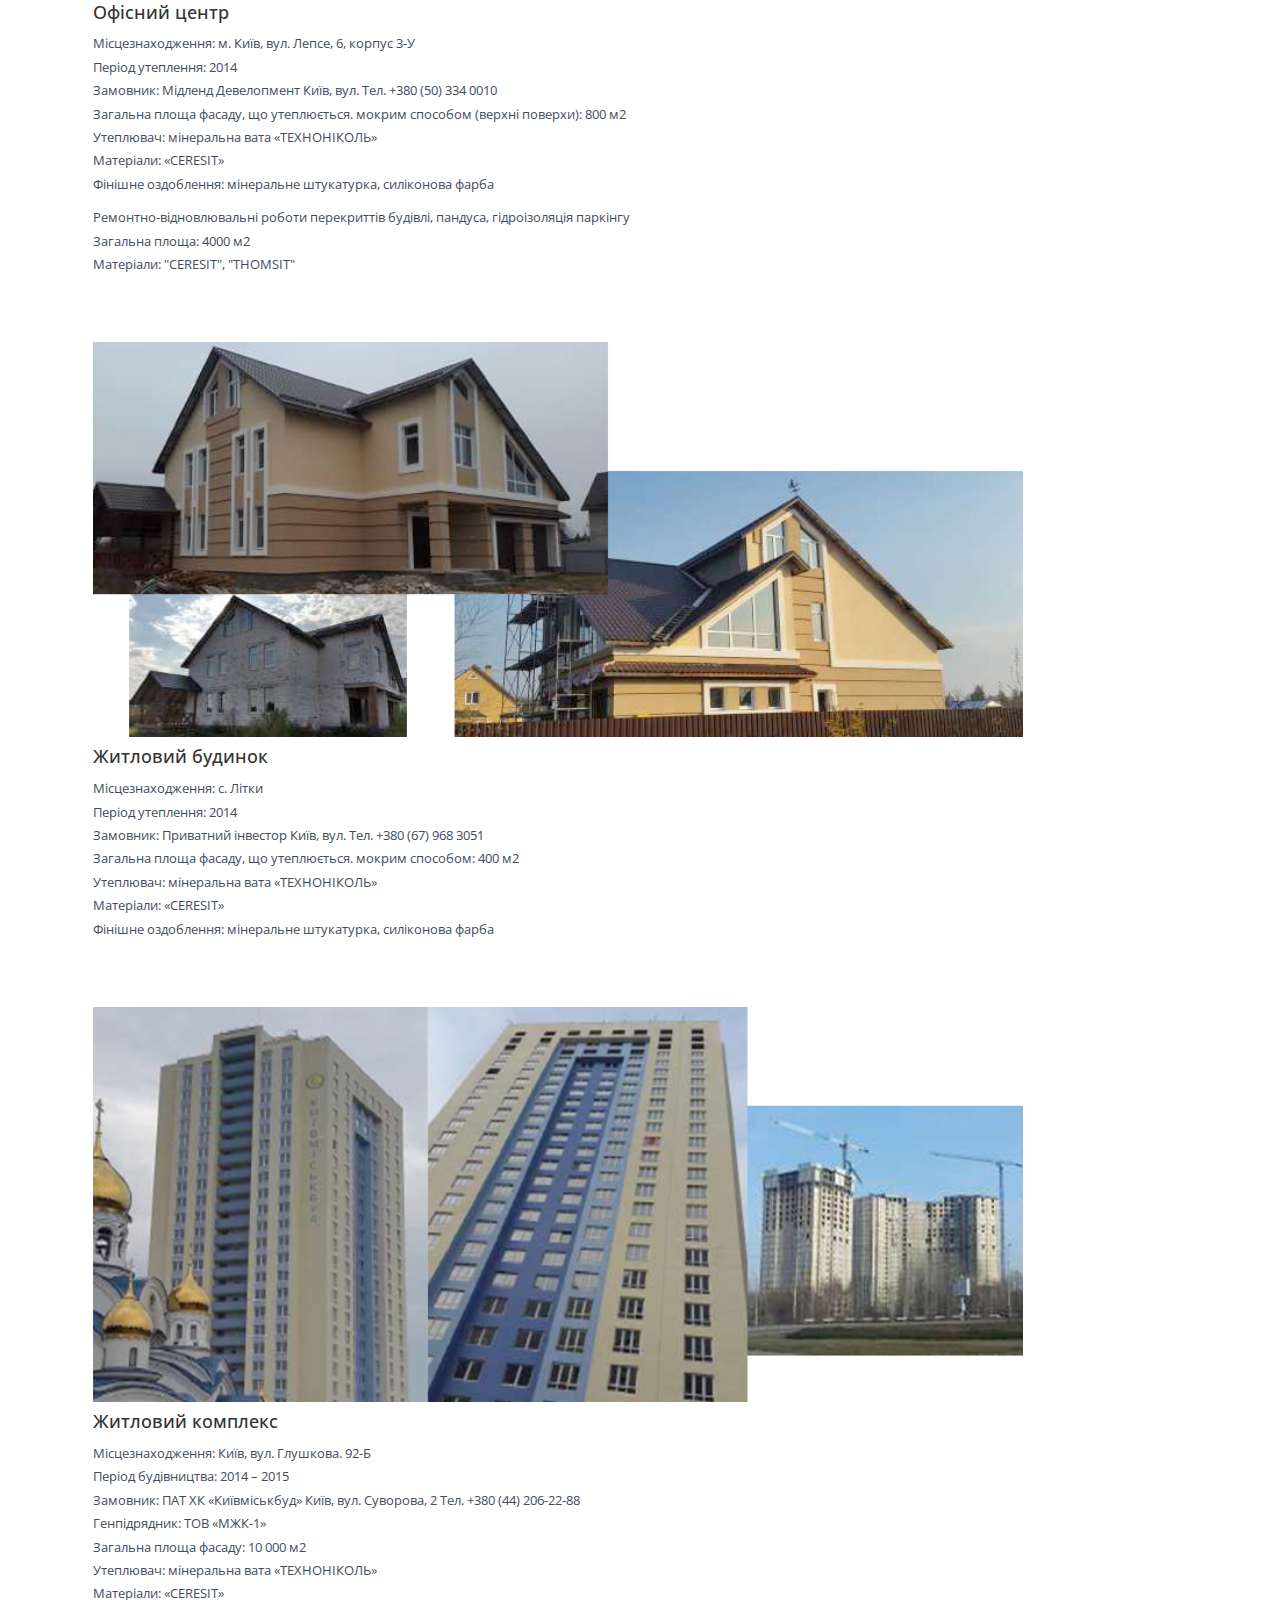
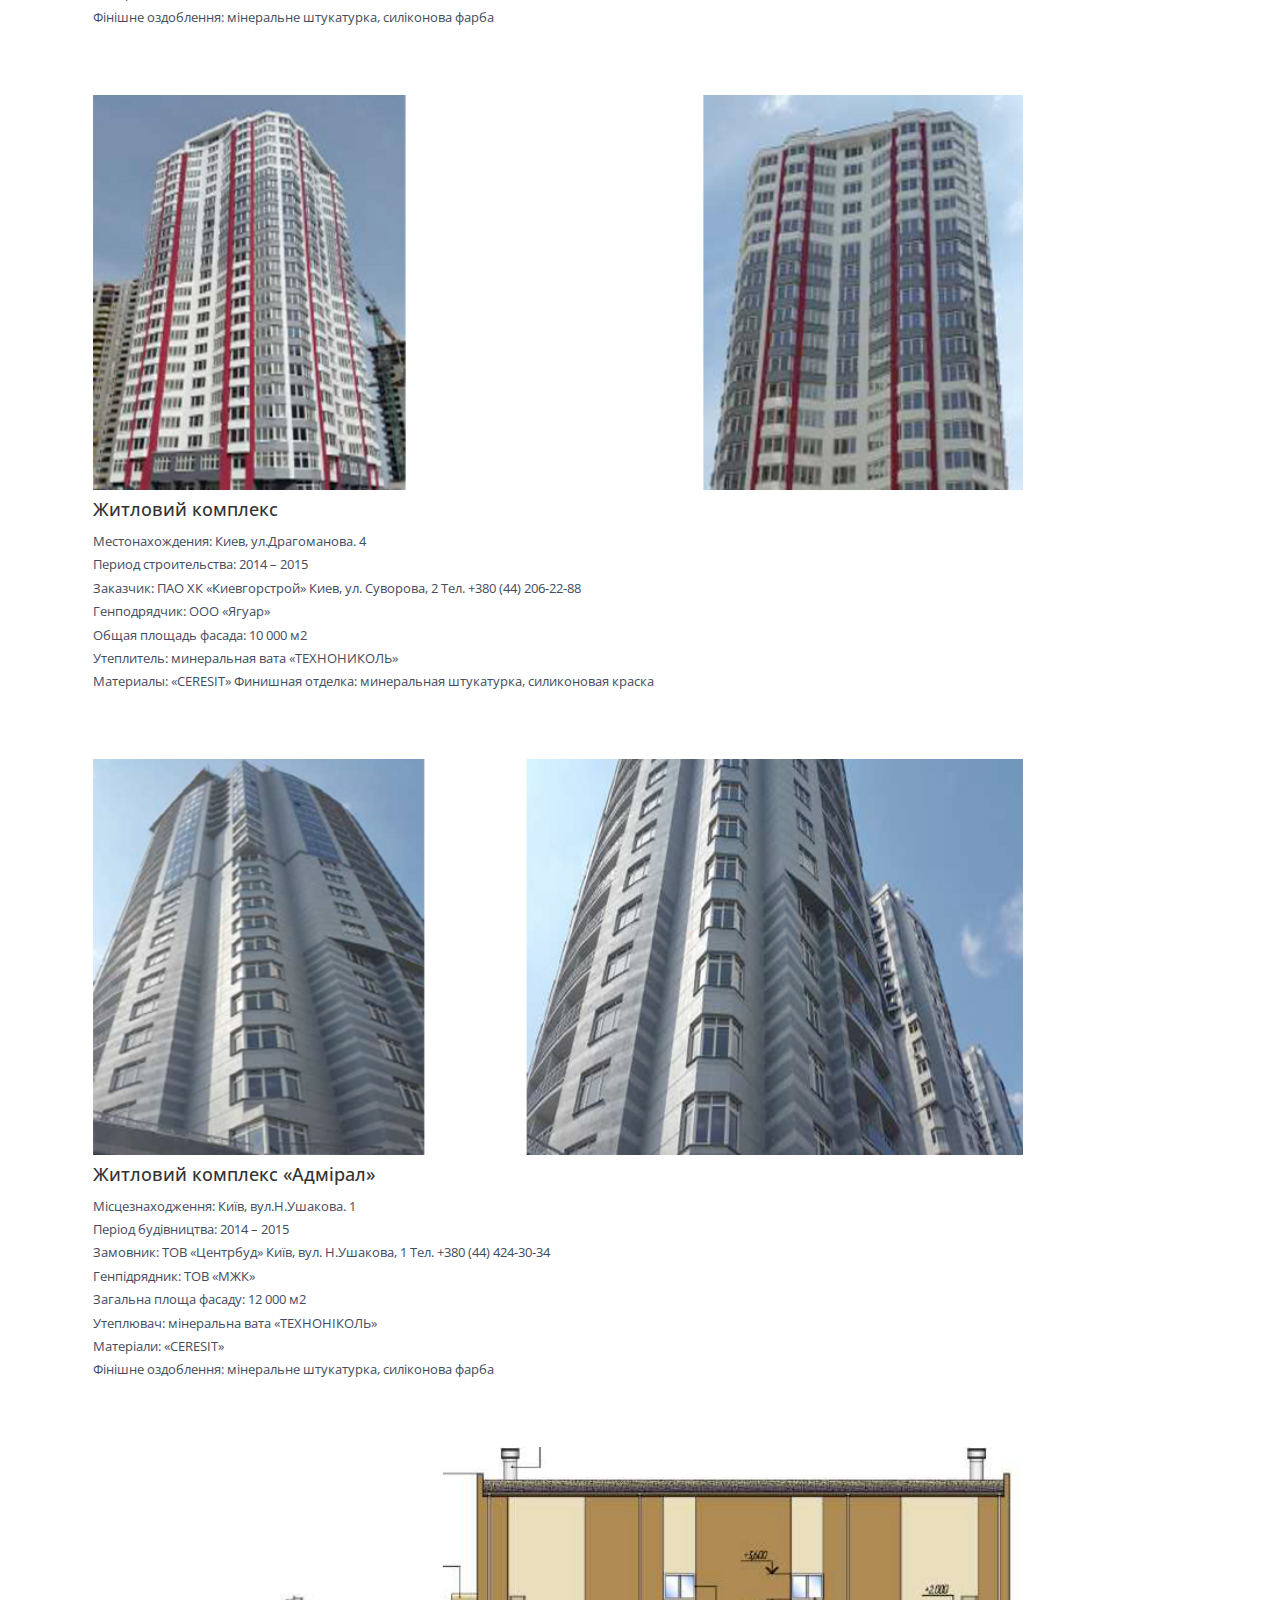
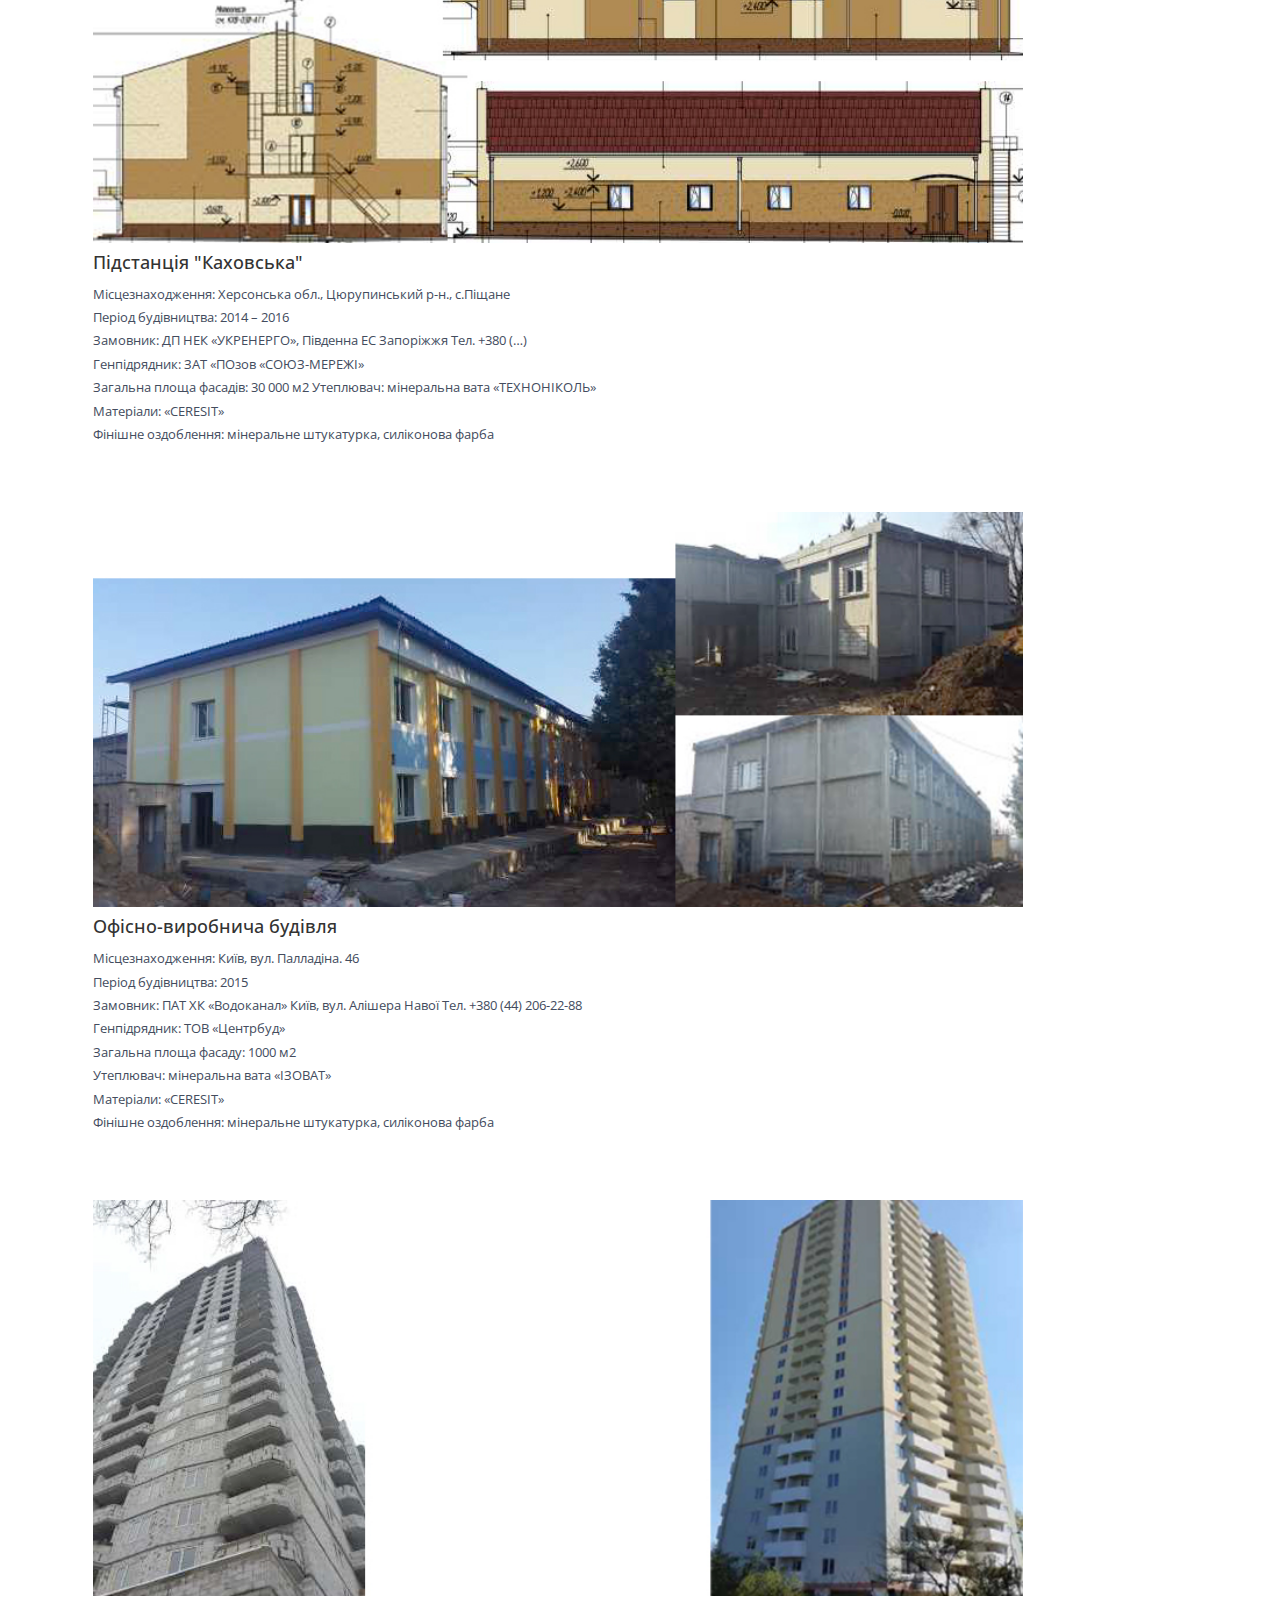
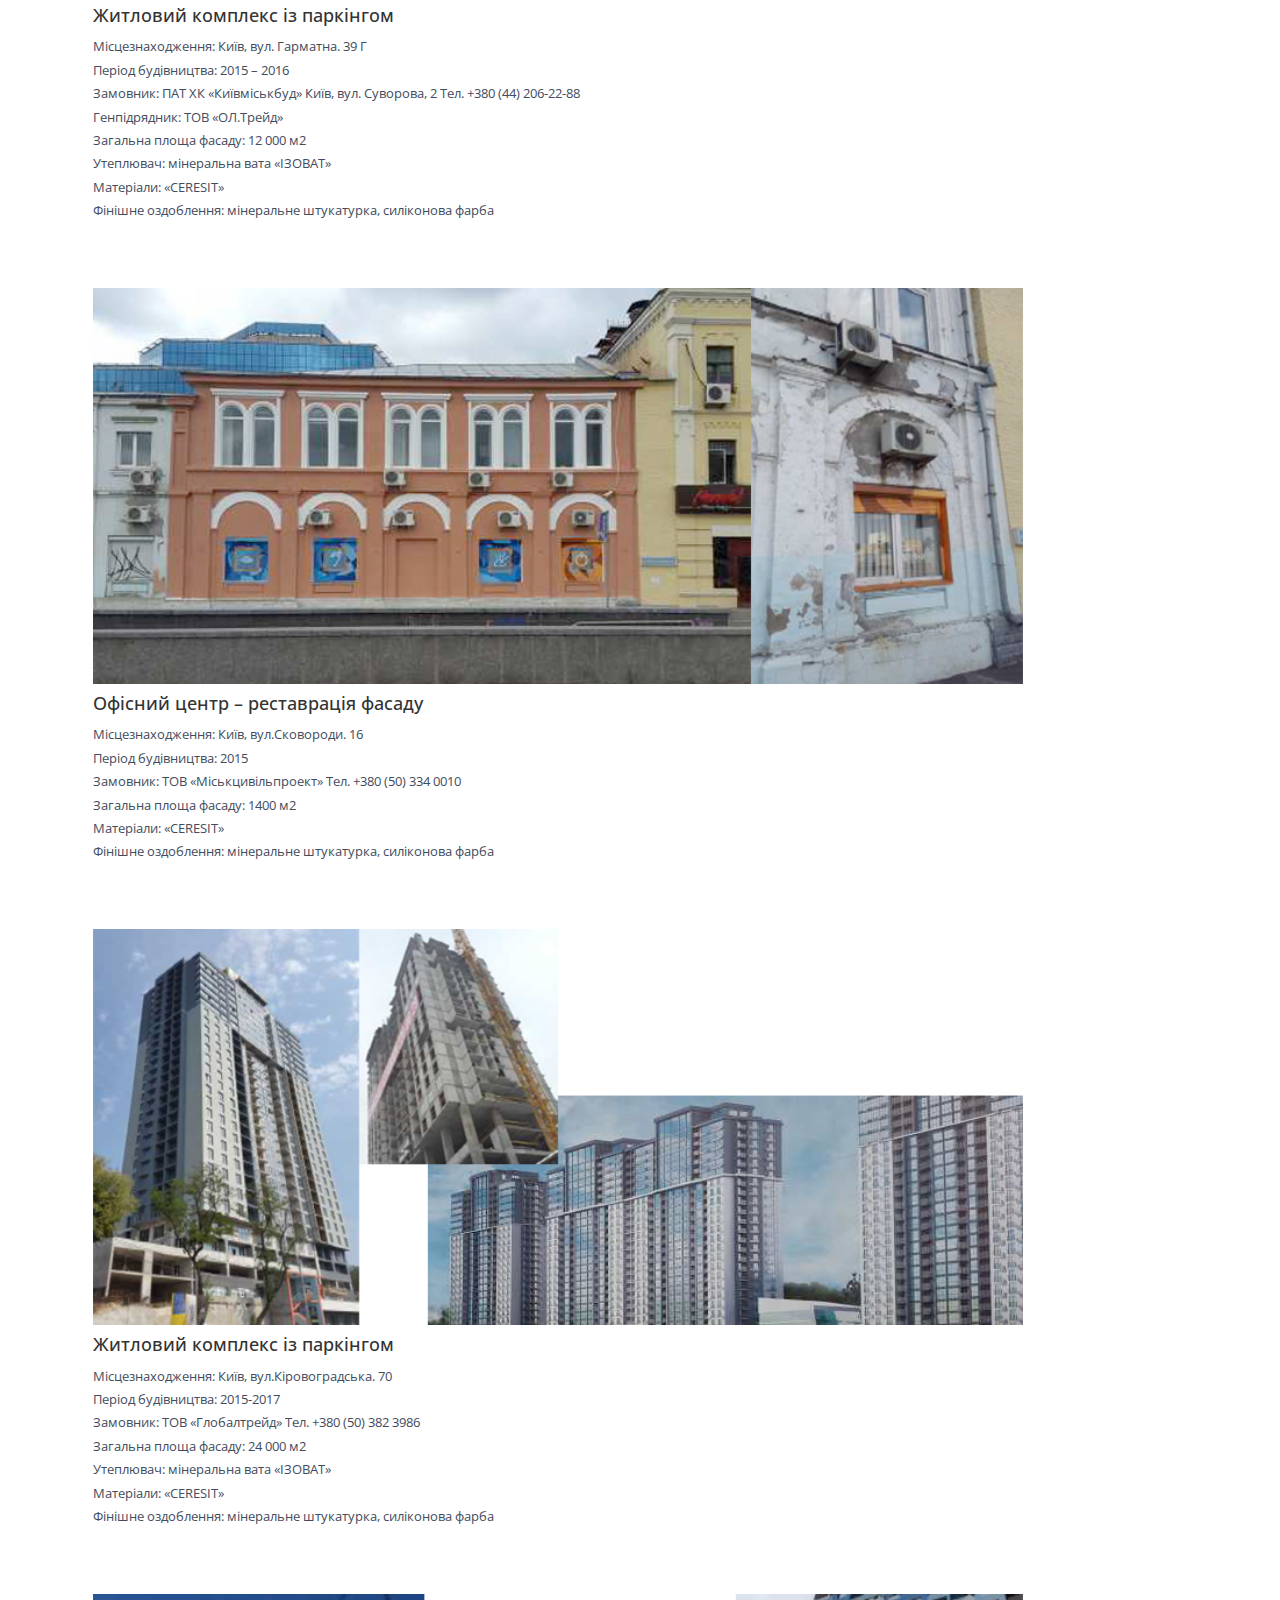
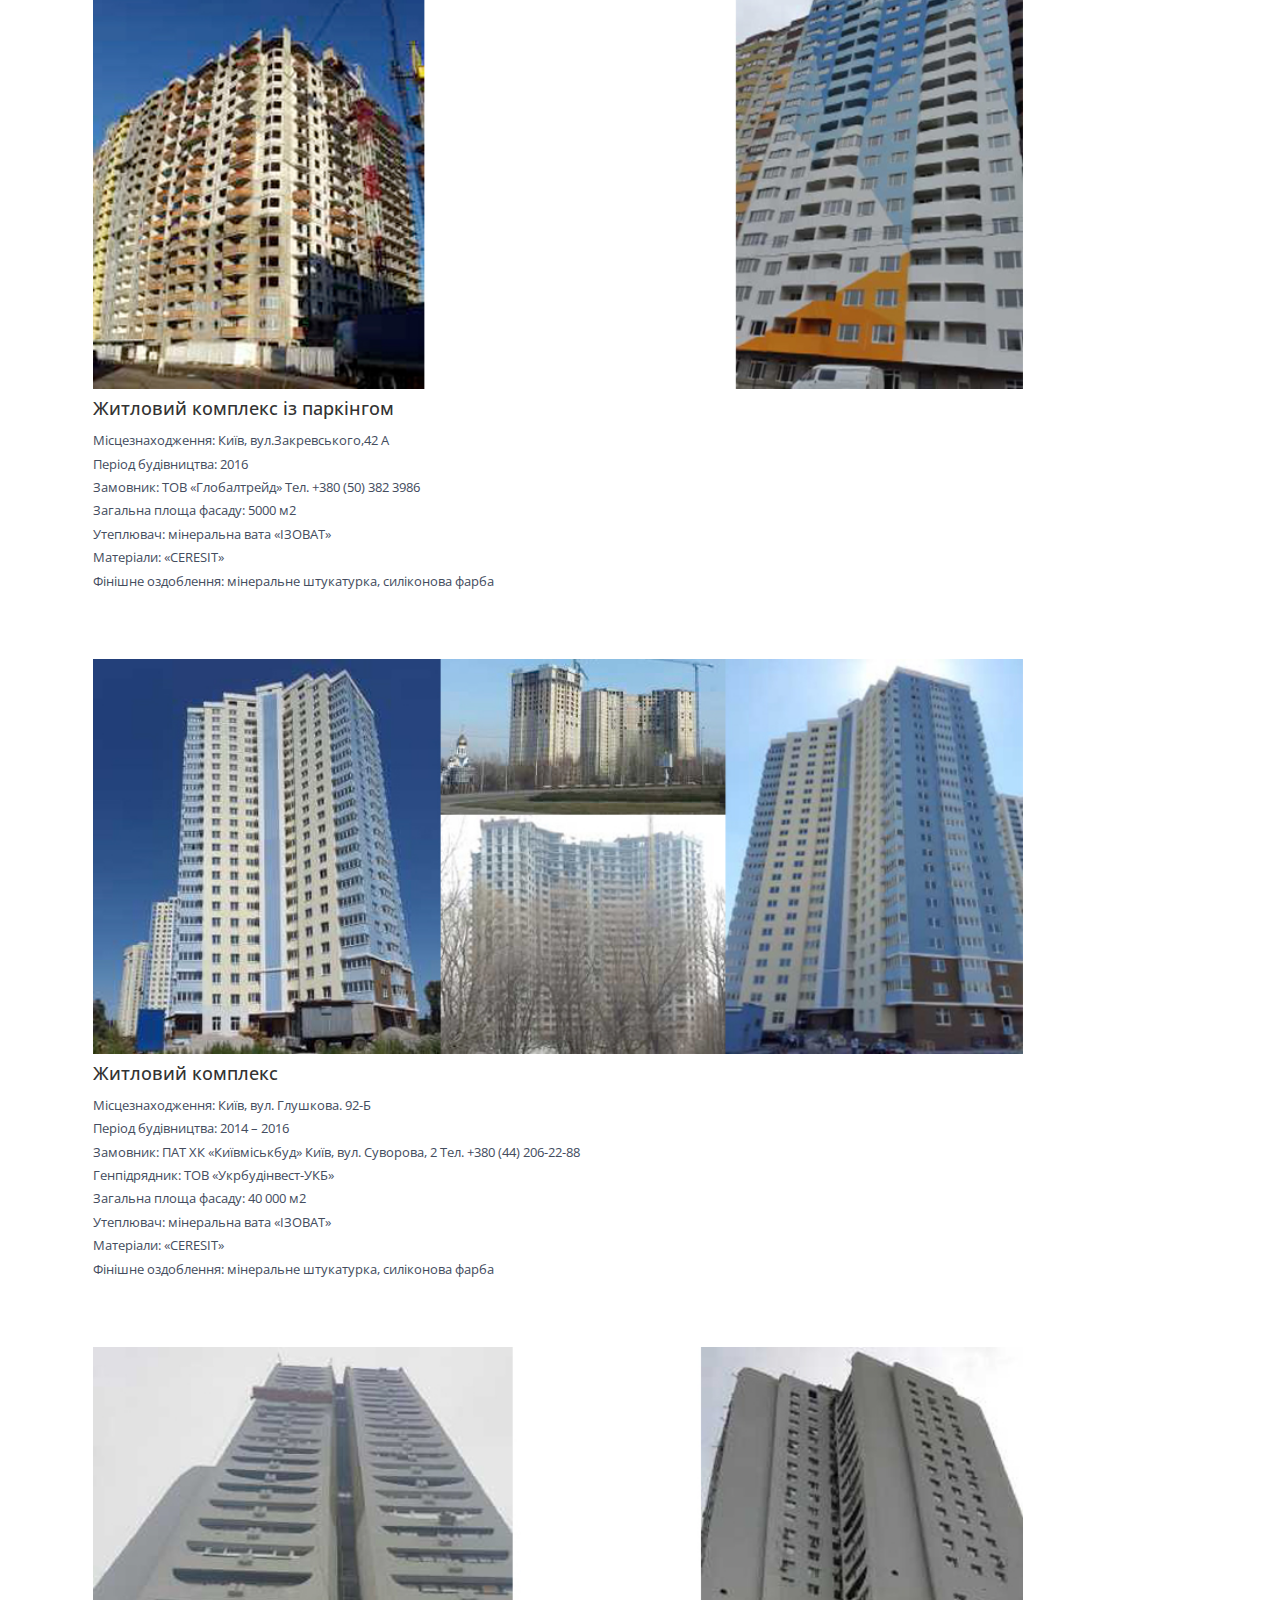
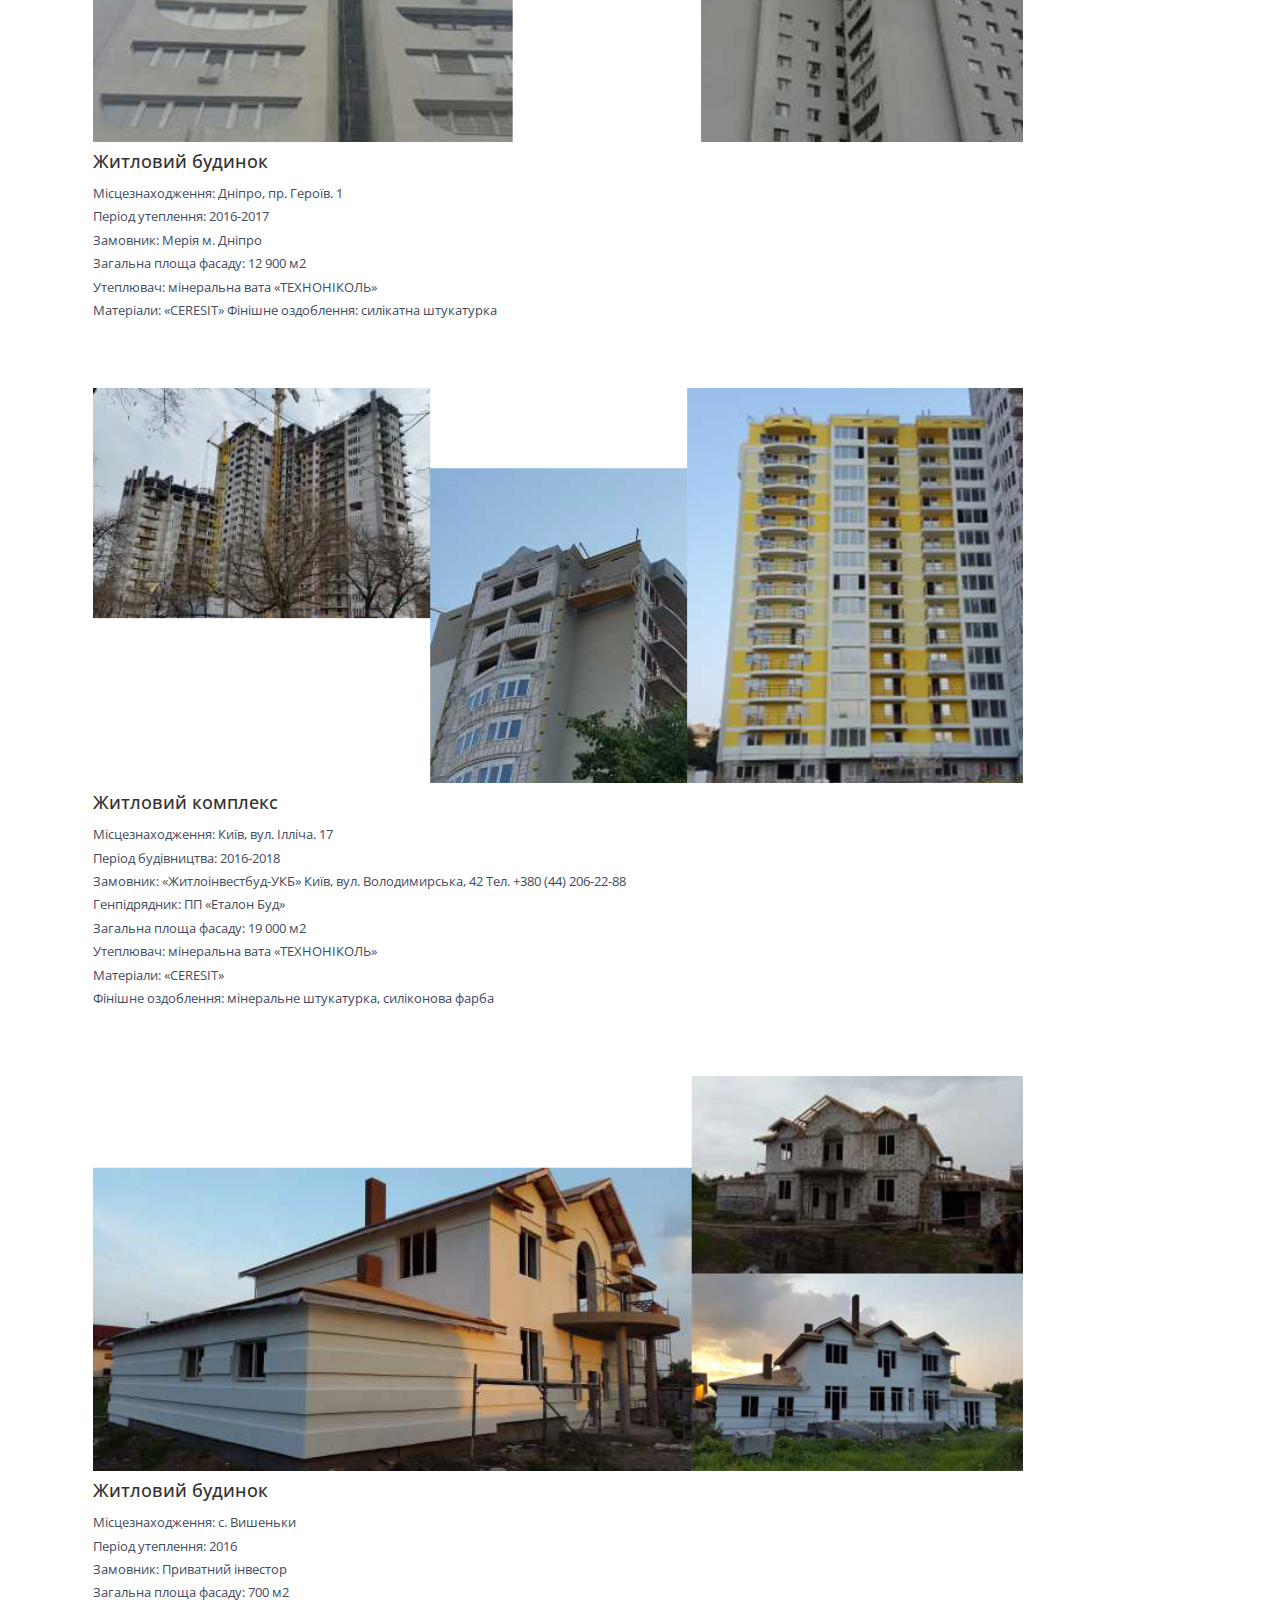
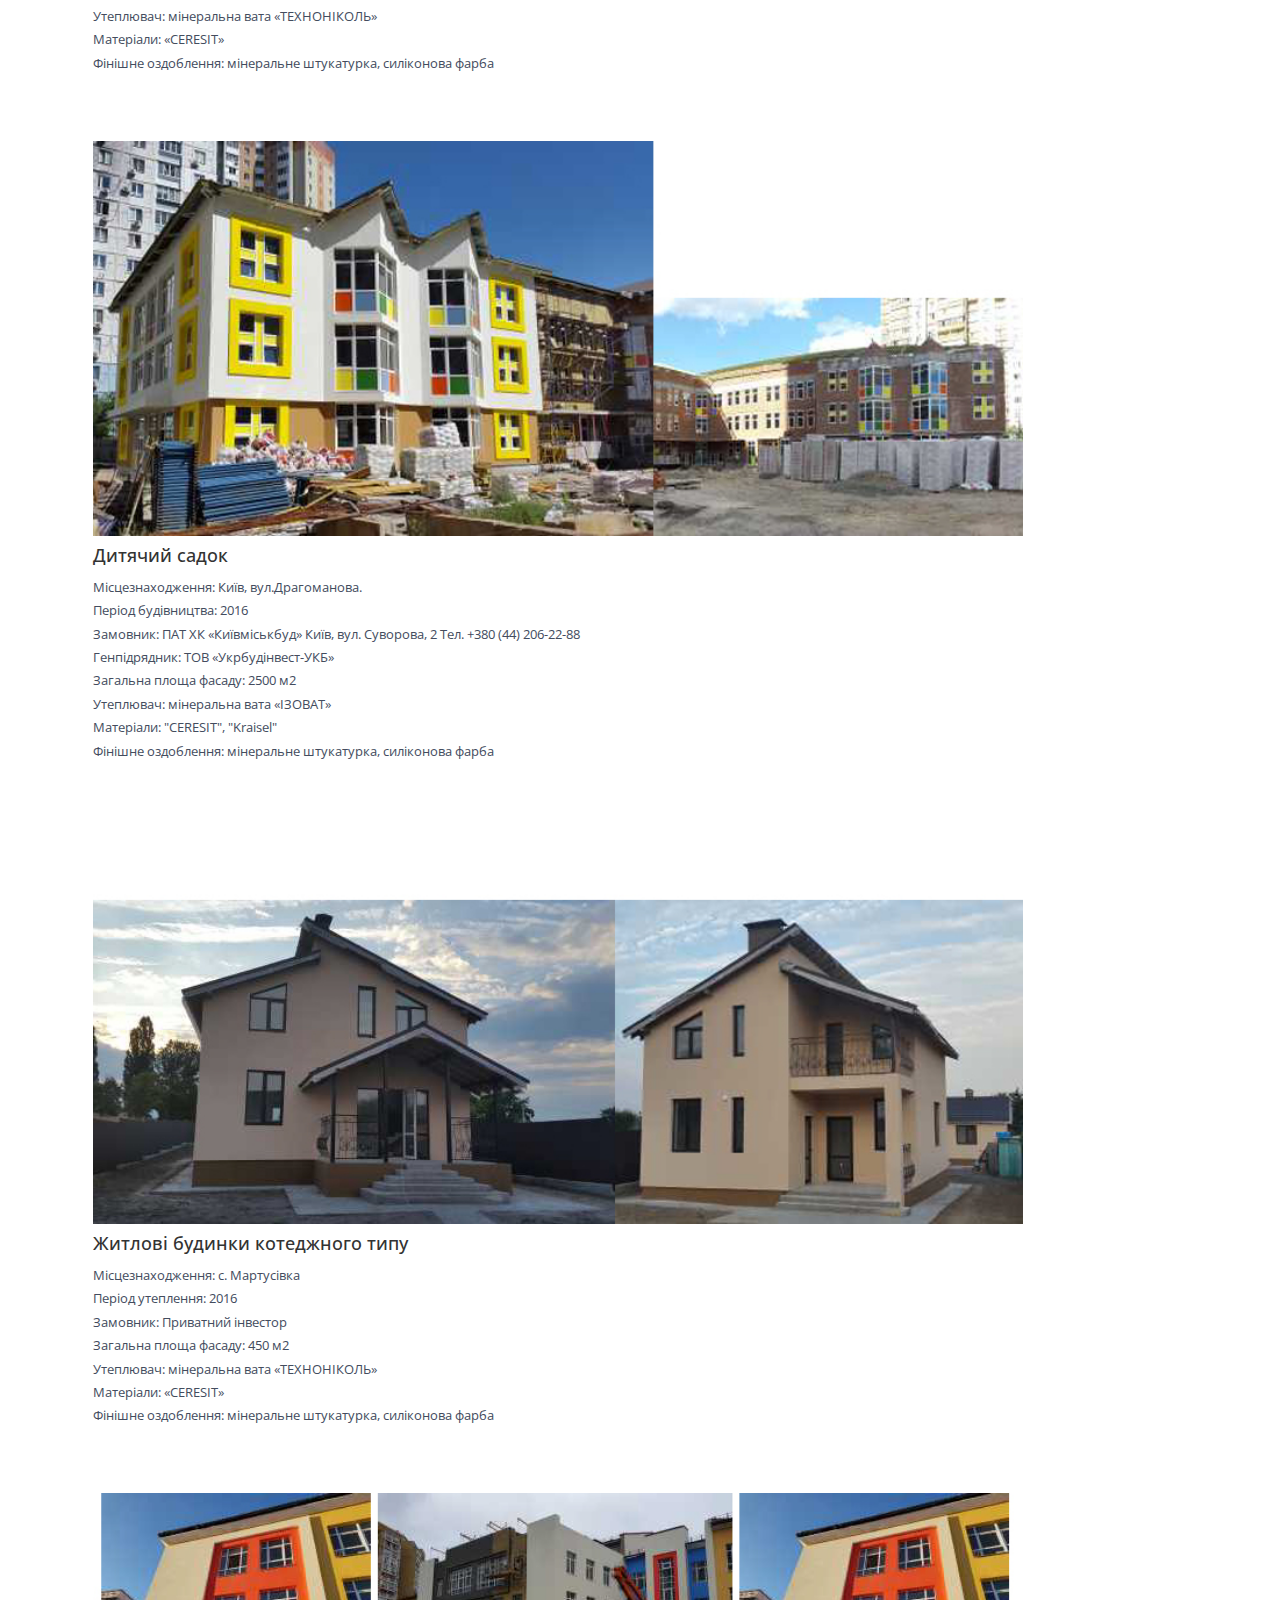
<file: blog_foto.html>
<!--A Design by W3layouts
Author: W3layout
Author URL: http://w3layouts.com
License: Creative Commons Attribution 3.0 Unported
License URL: http://creativecommons.org/licenses/by/3.0/
-->
<!DOCTYPE HTML>
<html>
<head>
<title>Creation a industrial bootstrap Website Template | Blog :: w3layouts</title>
<!-- Bootstrap -->
<link href="css/bootstrap.min.css" rel='stylesheet' type='text/css' />
<link href="css/bootstrap.css" rel='stylesheet' type='text/css' />
<meta name="viewport" content="width=device-width, initial-scale=1">
<script type="application/x-javascript"> addEventListener("load", function() { setTimeout(hideURLbar, 0); }, false); function hideURLbar(){ window.scrollTo(0,1); } </script>
 <!--[if lt IE 9]>
     <script src="https://oss.maxcdn.com/libs/html5shiv/3.7.0/html5shiv.js"></script>
     <script src="https://oss.maxcdn.com/libs/respond.js/1.4.2/respond.min.js"></script>
<![endif]-->
<!--  webfonts  -->
<link href='http://fonts.googleapis.com/css?family=Open+Sans:400,300,700' rel='stylesheet' type='text/css'>
<!-- // webfonts  -->
<link href="css/style.css" rel="stylesheet" type="text/css" media="all" />
<!-- start plugins -->
<script type="text/javascript" src="js/jquery.min.js"></script>
<script type="text/javascript" src="js/bootstrap.js"></script>
<script type="text/javascript" src="js/bootstrap.min.js"></script>
</head>
<body>
<div class="header_bg"><!-- start header -->
	<div class="container">
		<div class="row header">
		<nav class="navbar" role="navigation">
		  <div class="container-fluid">
		    <!-- Brand and toggle get grouped for better mobile display -->
		    <div class="navbar-header">
		      <button type="button" class="navbar-toggle" data-toggle="collapse" data-target="#bs-example-navbar-collapse-1">
		        <span class="sr-only">Toggle navigation</span>
		        <span class="icon-bar"></span>
		        <span class="icon-bar"></span>
		        <span class="icon-bar"></span>
		      </button>
		      <a class="navbar-brand" href="index.html"><img src="images/logo.png" alt="" class="img-responsive"/> </a>
		    </div>
		    <!-- Collect the nav links, forms, and other content for toggling -->
		    <div class="collapse navbar-collapse" id="bs-example-navbar-collapse-1">
		      <ul class="menu nav navbar-nav ">
		        <li ><a href="index.html">головна</a></li>
		        <li><a href="price.html">прайс</a></li>
		        <li class="active"><a href="blog_foto.html">наші роботи</a></li>
		        <li ><a href="contact.html">контакти</a></li>
				<li><img src="images/icon3.png" alt="" class="img_1">
					<li class="tel"><p>(068) 498-71-10</p> <p>(068) 306-08-13</p></li>
		      </ul>
		      
		    </div><!-- /.navbar-collapse -->
		  </div><!-- /.container-fluid -->
		</nav>
		</div>
		<ol class="breadcrumb">
		  <li><a href="index.html">Home</a></li>
		  <li class="active">Blog</li>
		</ol>
	</div>
</div>
<div class="main"><!-- start main -->
<div class="container">
	<div class="blog"><!-- start blog -->
		<div class="row">
			<div class="col-md-8 blog_left">
				<img src="images/blog_pic1.jpg" alt="" class="blog_img img-responsive"/>
				<h4>Житловий комплекс «Золотоустівський» III квартал</h4>
				<p class="para">Місцезнаходження: перетин вулиць
					Чорновола, Павлівська, Золотоустівська.
					<br>Період будівництва: 2012 – 2013
					<br>Замовник: ПАТ ХК «Київміськбуд»
					Київ, вул. Суворова, 2
					Тел. +380 (44) 206-22-88
					<br>Генпідрядник: ТОВ «ІБК»
					<br>Загальна площа фасаду: 15 000 м2
					<br>Утеплювач: пінополістирол ПСБ-С-25,
					мінеральна вата «ТЕХНОНІКОЛЬ»
					<br>Матеріали: «CERESIT»
					<br>Фінішне оздоблення: мінеральне
					штукатурка, силіконова фарба</p>
				


				<img src="images/blog_pic2.jpg" alt="" class="blog_img1 img-responsive"/>
				<h4>Житловий комплекс</h4>
				<p class="para">Місцезнаходження: перетин вулиць
					Смілянська, Волинська.
					<br>Період будівництва: 2012 – 2013
					<br>Замовник: ПАТ ХК «Київміськбуд»
					Київ, вул. Суворова, 2
					Тел. +380 (44) 206-22-88
					<br>Генпідрядник: "КГС-3"
					<br>Загальна площа фасаду: 6000 м2
					<br>Утеплювач: мінеральна вата «ROKWOOL»
					<br>Матеріали: «CERESIT»
					<br>Фінішне оздоблення: мінеральна штукатурка,
					силіконова фарба</p>
				

				
					<img src="images/blog_pic3.jpg" alt="" class="blog_img1 img-responsive"/>
					<h4>Житловий комплекс «ЖМ Позняки,
						2-й мікрорайон»</h4>
					<p class="para">Місцезнаходження: перетин вулиць
						Ахматової, Григоренка.
						<br>Період будівництва: 2011 – 2014
						<br>Замовник: ПАТ ХК «Київміськбуд»
						Київ, вул. Суворова, 2
						Тел. +380 (44) 206-22-88
						<br>Генпідрядник: ТОВ «Київміськбуд-4»
						<br>Загальна площа фасаду: 30 000 м2
						<br>Утеплювач: мінеральна вата
						«ТЕХНОНІКОЛЬ»
						<br>Матеріали: «CERESIT»
						<br>Фінішне оздоблення: мінеральне
						штукатурка, силіконова фарба</p>

						<img src="images/blog_pic4.jpg" alt="" class="blog_img1 img-responsive"/>
					<h4>Дитячий садок «Пролісок»</h4>
					<p class="para">Місцезнаходження: Яготин.
						<br>Період утеплення: 2013
						<br>Замовник: МГО «Фундація польсько-
						української співпраці «ПАУСІ»
						Київ, вул. Б.Хмельницького, 59
						Тел. +380 (44) 425-92-58
						<br>Загальна площа фасаду: 2000 м2
						<br>Утеплювач: мінеральна вата
						«ТЕХНОНІКОЛЬ»
						<br>Матеріали: «CERESIT»
						<br>Фінішне оздоблення: мінеральне
						штукатурка, силіконова фарба</p>

						<img src="images/blog_pic5.jpg" alt="" class="blog_img1 img-responsive"/>
					<h4>Офісний центр</h4>
					<p class="para">Місцезнаходження: вул. Братиславська, 4-А
						<br>Період утеплення: 2013 – 2014
						<br>Замовник:
						Київ, вул. Тел. +380 (67) 425-92-58
						<br>Загальна площа фасаду: 1000 м2
						<br>Утеплювач: пінополістирол ПСБ-С-25
						<br>Матеріали: «CERESIT»
						<br>Фінішне оздоблення: мінеральне
						штукатурка, силіконова фарба</p>

						<img src="images/blog_pic6.jpg" alt="" class="blog_img1 img-responsive"/>
					<h4>Житлові будинки котеджного типу</h4>
					<p class="para">Місцезнаходження: м. Буча, вул. Інститутська
						<br>Період утеплення: 2014
						<br>Замовник:
						Київ, вул. Тел. +380 (67) 462-40-13
						<br>Загальна площа фасаду: 1080 м2
						<br>Утеплювач: пінополістирол ПСБ-С-25
						<br>Матеріали: «CERESIT»
						<br>Фінішне оздоблення: акрилова штукатурка
						пофарбована в масі</p>


						<img src="images/blog_pic7.jpg" alt="" class="blog_img1 img-responsive"/>
					<h4>Офісний центр</h4>
					<p class="para">Місцезнаходження: м. Київ, вул. Лепсе, 6,
						корпус 3-У
						<br>Період утеплення: 2014
						<br>Замовник: Мідленд Девелопмент
						Київ, вул. Тел. +380 (50) 334 0010
						<br>Загальна площа фасаду, що утеплюється.
						мокрим способом (верхні поверхи): 800 м2
						<br>Утеплювач: мінеральна вата
						«ТЕХНОНІКОЛЬ»
						<br>Матеріали: «CERESIT»
						<br>Фінішне оздоблення: мінеральне
						штукатурка, силіконова фарба</p>
						<p class="para">Ремонтно-відновлювальні роботи перекриттів будівлі, пандуса, гідроізоляція
						паркінгу
						<br>Загальна площа: 4000 м2
						<br>Матеріали: "CERESIT", "THOMSIT"</p>
						

						<img src="images/blog_pic8.jpg" alt="" class="blog_img1 img-responsive"/>
					<h4>Житловий будинок</h4>
					<p class="para">Місцезнаходження: с. Літки
						<br>Період утеплення: 2014
						<br>Замовник: Приватний інвестор
						Київ, вул. Тел. +380 (67) 968 3051
						<br>Загальна площа фасаду, що утеплюється.
						мокрим способом: 400 м2
						<br>Утеплювач: мінеральна вата
						«ТЕХНОНІКОЛЬ»
						<br>Матеріали: «CERESIT»
						<br>Фінішне оздоблення: мінеральне
						штукатурка, силіконова фарба</p>


						<img src="images/blog_pic9.jpg" alt="" class="blog_img1 img-responsive"/>
					<h4>Житловий комплекс</h4>
					<p class="para">Місцезнаходження: Київ, вул. Глушкова. 92-Б
						<br>Період будівництва: 2014 – 2015
						<br>Замовник: ПАТ ХК «Київміськбуд»
						Київ, вул. Суворова, 2
						Тел. +380 (44) 206-22-88
						<br>Генпідрядник: ТОВ «МЖК-1»
						<br>Загальна площа фасаду: 10 000 м2
						<br>Утеплювач: мінеральна вата
						«ТЕХНОНІКОЛЬ»
						<br>Матеріали: «CERESIT»
						<br>Фінішне оздоблення: мінеральне
						штукатурка, силіконова фарба</p>

						<img src="images/blog_pic10.jpg" alt="" class="blog_img1 img-responsive"/>
					<h4>Житловий комплекс</h4>
					<p class="para">Местонахождения: Киев, ул.Драгоманова. 4
						<br>Период строительства: 2014 – 2015
						<br>Заказчик: ПАО ХК «Киевгорстрой»
						Киев, ул. Суворова, 2
						Тел. +380 (44) 206-22-88
						<br>Генподрядчик: ООО «Ягуар»
						<br>Общая площадь фасада: 10 000 м2
						<br>Утеплитель: минеральная вата
						«ТЕХНОНИКОЛЬ»
						<br>Материалы: «CERESIT»
						Финишная отделка: минеральная
						штукатурка, силиконовая краска</p>


						<img src="images/blog_pic11.jpg" alt="" class="blog_img1 img-responsive"/>
					<h4>Житловий комплекс
						«Адмірал»</h4>
					<p class="para">Місцезнаходження: Київ, вул.Н.Ушакова. 1
						<br>Період будівництва: 2014 – 2015
						<br>Замовник: ТОВ «Центрбуд»
						Київ, вул. Н.Ушакова, 1
						Тел. +380 (44) 424-30-34
						<br>Генпідрядник: ТОВ «МЖК»
						<br>Загальна площа фасаду: 12 000 м2
						<br>Утеплювач: мінеральна вата
						«ТЕХНОНІКОЛЬ»
						<br>Матеріали: «CERESIT»
						<br>Фінішне оздоблення: мінеральне
						штукатурка, силіконова фарба</p>


						<img src="images/blog_pic12.jpg" alt="" class="blog_img1 img-responsive"/>
					<h4>Підстанція "Каховська"</h4>
					<p class="para">Місцезнаходження: Херсонська обл.,
						Цюрупинський р-н., с.Піщане
						<br>Період будівництва: 2014 – 2016
						<br>Замовник: ДП НЕК «УКРЕНЕРГО»,
						Південна ЕС
						Запоріжжя Тел. +380 (…)
						<br>Генпідрядник: ЗАТ «ПОзов «СОЮЗ-МЕРЕЖІ»
						<br>Загальна площа фасадів: 30 000 м2
						Утеплювач: мінеральна вата
						«ТЕХНОНІКОЛЬ»
						<br>Матеріали: «CERESIT»
						<br>Фінішне оздоблення: мінеральне
						штукатурка, силіконова фарба</p>
						
						<img src="images/blog_pic13.jpg" alt="" class="blog_img1 img-responsive"/>
					<h4>Офісно-виробнича будівля</h4>
					<p class="para">Місцезнаходження: Київ, вул. Палладіна. 46
						<br>Період будівництва: 2015
						<br>Замовник: ПАТ ХК «Водоканал»
						Київ, вул. Алішера Навої
						Тел. +380 (44) 206-22-88
						<br>Генпідрядник: ТОВ «Центрбуд»
						<br>Загальна площа фасаду: 1000 м2
						<br>Утеплювач: мінеральна вата «ІЗОВАТ»
						<br>Матеріали: «CERESIT»
						<br>Фінішне оздоблення: мінеральне
						штукатурка, силіконова фарба</p>

						<img src="images/blog_pic14.jpg" alt="" class="blog_img1 img-responsive"/>
					<h4>Житловий комплекс із паркінгом</h4>
					<p class="para">Місцезнаходження: Київ, вул. Гарматна. 39 Г
						<br>Період будівництва: 2015 – 2016
						<br>Замовник: ПАТ ХК «Київміськбуд»
						Київ, вул. Суворова, 2
						Тел. +380 (44) 206-22-88
						<br>Генпідрядник: ТОВ «ОЛ.Трейд»
						<br>Загальна площа фасаду: 12 000 м2
						<br>Утеплювач: мінеральна вата «ІЗОВАТ»
						<br>Матеріали: «CERESIT»
						<br>Фінішне оздоблення: мінеральне
						штукатурка, силіконова фарба</p>

						<img src="images/blog_pic15.jpg" alt="" class="blog_img1 img-responsive"/>
					<h4>Офісний центр – реставрація
						фасаду</h4>
					<p class="para">Місцезнаходження: Київ, вул.Сковороди. 16
						<br>Період будівництва: 2015
						<br>Замовник: ТОВ «Міськцивільпроект»
						Тел. +380 (50) 334 0010
						<br>Загальна площа фасаду: 1400 м2
						<br>Матеріали: «CERESIT»
						<br>Фінішне оздоблення: мінеральне
						штукатурка, силіконова фарба</p>

						<img src="images/blog_pic17.jpg" alt="" class="blog_img1 img-responsive"/>
					<h4>Житловий комплекс із паркінгом</h4>
					<p class="para">Місцезнаходження: Київ,
						вул.Кіровоградська. 70
						<br>Період будівництва: 2015-2017
						<br>Замовник: ТОВ «Глобалтрейд»
						Тел. +380 (50) 382 3986
						<br>Загальна площа фасаду: 24 000 м2
						<br>Утеплювач: мінеральна вата «ІЗОВАТ»
						<br>Матеріали: «CERESIT»
						<br>Фінішне оздоблення: мінеральне
						штукатурка, силіконова фарба</p>

						<img src="images/blog_pic18.jpg" alt="" class="blog_img1 img-responsive"/>
					<h4>Житловий комплекс із паркінгом</h4>
					<p class="para">Місцезнаходження: Київ, вул.Закревського,42
						А
						<br>Період будівництва: 2016
						<br>Замовник: ТОВ «Глобалтрейд»
						Тел. +380 (50) 382 3986
						<br>Загальна площа фасаду: 5000 м2
						<br>Утеплювач: мінеральна вата «ІЗОВАТ»
						<br>Матеріали: «CERESIT»
						<br>Фінішне оздоблення: мінеральне
						штукатурка, силіконова фарба</p>

						<img src="images/blog_pic19.jpg" alt="" class="blog_img1 img-responsive"/>
					<h4>Житловий комплекс</h4>
					<p class="para">Місцезнаходження: Київ, вул. Глушкова. 92-Б
						<br>Період будівництва: 2014 – 2016
						<br>Замовник: ПАТ ХК «Київміськбуд»
						Київ, вул. Суворова, 2
						Тел. +380 (44) 206-22-88
						<br>Генпідрядник: ТОВ «Укрбудінвест-УКБ»
						<br>Загальна площа фасаду: 40 000 м2
						<br>Утеплювач: мінеральна вата «ІЗОВАТ»
						<br>Матеріали: «CERESIT»
						<br>Фінішне оздоблення: мінеральне
						штукатурка, силіконова фарба</p>

						<img src="images/blog_pic20.jpg" alt="" class="blog_img1 img-responsive"/>
					<h4>Житловий будинок</h4>
					<p class="para">Місцезнаходження: Дніпро, пр. Героїв. 1
						<br>Період утеплення: 2016-2017
						<br>Замовник: Мерія м. Дніпро
						<br>Загальна площа фасаду: 12 900 м2
						<br>Утеплювач: мінеральна вата
						«ТЕХНОНІКОЛЬ»
						<br>Матеріали: «CERESIT»
						Фінішне оздоблення: силікатна штукатурка</p>

						<img src="images/blog_pic21.jpg" alt="" class="blog_img1 img-responsive"/>
					<h4>Житловий комплекс</h4>
					<p class="para">Місцезнаходження: Київ, вул. Ілліча. 17
						<br>Період будівництва: 2016-2018
						<br>Замовник: «Житлоінвестбуд-УКБ»
						Київ, вул. Володимирська, 42
						Тел. +380 (44) 206-22-88
						<br>Генпідрядник: ПП «Еталон Буд»
						<br>Загальна площа фасаду: 19 000 м2
						<br>Утеплювач: мінеральна вата
						«ТЕХНОНІКОЛЬ»
						<br>Матеріали: «CERESIT»
						<br>Фінішне оздоблення: мінеральне
						штукатурка, силіконова фарба</p>

						<img src="images/blog_pic22.jpg" alt="" class="blog_img1 img-responsive"/>
					<h4>Житловий будинок</h4>
					<p class="para">Місцезнаходження: с. Вишеньки
						<br>Період утеплення: 2016
						<br>Замовник: Приватний інвестор
						<br>Загальна площа фасаду: 700 м2
						<br>Утеплювач: мінеральна вата
						«ТЕХНОНІКОЛЬ»
						<br>Матеріали: «CERESIT»
						<br>Фінішне оздоблення: мінеральне
						штукатурка, силіконова фарба</p>

						<img src="images/blog_pic23.jpg" alt="" class="blog_img1 img-responsive"/>
					<h4>Дитячий садок</h4>
					<p class="para">Місцезнаходження: Київ, вул.Драгоманова.
						<br>Період будівництва: 2016
						<br>Замовник: ПАТ ХК «Київміськбуд»
						Київ, вул. Суворова, 2
						Тел. +380 (44) 206-22-88
						<br>Генпідрядник: ТОВ «Укрбудінвест-УКБ»
						<br>Загальна площа фасаду: 2500 м2
						<br>Утеплювач: мінеральна вата «ІЗОВАТ»
						<br>Матеріали: "CERESIT", "Kraisel"
						<br>Фінішне оздоблення: мінеральне
						штукатурка, силіконова фарба</p>

						<img src="images/blog_pic24.jpg" alt="" class="blog_img1 img-responsive"/>
					<h4>Житлові будинки котеджного типу</h4>
					<p class="para">Місцезнаходження: с. Мартусівка
						<br>Період утеплення: 2016
						<br>Замовник: Приватний інвестор
						<br>Загальна площа фасаду: 450 м2
						<br>Утеплювач: мінеральна вата
						«ТЕХНОНІКОЛЬ»
						<br>Матеріали: «CERESIT»
						<br>Фінішне оздоблення: мінеральне
						штукатурка, силіконова фарба</p>

						<img src="images/blog_pic25.jpg" alt="" class="blog_img1 img-responsive"/>
					<h4>Дитячий садок</h4>
					<p class="para">Місцезнаходження: Київ, Княжий Затон, 12Б.
						<br>Період будівництва: 2017
						<br>Замовник: «Житлоінвестбуд-УКБ»
						Київ, вул. Володимирська, 42
						Тел. +380 (44) 206-22-88
						<br>Генпідрядник: ПП «Еталон Буд.»
						<br>Загальна площа фасаду: 3500 м2
						<br>Утеплювач: мінеральна вата
						«ТЕХНОНІКОЛЬ»
						<br>Матеріали: «CERESIT»
						<br>Фінішне оздоблення: мінеральне
						штукатурка, силіконова фарба</p>

						<img src="images/blog_pic26.jpg" alt="" class="blog_img1 img-responsive"/>
					<h4>Житловий комплекс</h4>
					<p class="para">Місцезнаходження: Київ, пр.Оболонський,30
						<br>Період будівництва: 2017-2018
						<br>Замовник: «Інжпромбудсервіс»
						Київ, вул. Володимирська, 42
						Тел. +380 (97) 639-96-04
						<br>Генпідрядник: «Інжпромбудсервіс»
						<br>Загальна площа фасаду: 5000 м2
						<br>Утеплювач: мінеральна вата
						«ТЕХНОНІКОЛЬ»
						<br>Матеріали: «CERESIT»
						<br>Фінішне оздоблення: мінеральне
						штукатурка, силіконова фарба</p>

						<img src="images/blog_pic27.jpg" alt="" class="blog_img1 img-responsive"/>
					<h4>Житловий комплекс</h4>
					<p class="para">Местонахождения: с. Щасливе
						<br>Период строительства: 2017-2018
						<br>Заказчик: СК «ГЕОС»
						<br>Генподрядчик: «МЖК-Инжениринг»
						Тел. +380 (67) 978-56-63
						<br>Общая площадь фасада: 2 000 м2
						<br>Утеплитель: минеральная вата
						«ТЕХНОНИКОЛЬ»
						<br>Материалы: «CERESIT»
						<br>Финишная отделка: минеральная
						штукатурка, силиконовая краска</p>

						<img src="images/blog_pic28.jpg" alt="" class="blog_img1 img-responsive"/>
					<h4>Завод з виробництва
						металопластика</h4>
					<p class="para">Місцезнаходження: Дімер
						<br>Період будівництва: 2017-2018
						<br>Замовник: «VIKNALAND»
						Тел. +380 (97) 327-18-93
						<br>Загальна площа фасаду: 3000 м2
						<br>Утеплювач: мінеральна вата
						«ТЕХНОНІКОЛЬ»
						<br>Матеріали: «CERESIT»
						<br>Фінішне оздоблення: мінеральне
						штукатурка, силіконова фарба</p>

						<img src="images/blog_pic29.jpg" alt="" class="blog_img1 img-responsive"/>
					<h4>Житловий комплекс «Хенесі Хаус»</h4>
					<p class="para">Місцезнаходження: Київ, вул.Нагірна,18
						<br>Період будівництва: 2018
						<br>Замовник: «АСК «Будкапітал»
						Тел. +380 (97) 566-45-59
						<br>Загальна площа фасаду: 2000 м2
						<br>Утеплювач: мінеральна вата
						«ТЕХНОНІКОЛЬ»
						<br>Матеріали: «CERESIT»
						<br>Фінішне оздоблення: мінеральне
						штукатурка, силіконова фарба</p>

						<img src="images/blog_pic30.jpg" alt="" class="blog_img1 img-responsive"/>
					<h4>Житловий комплекс «Шулявський»</h4>
					<p class="para">Місцезнаходження: Київ,
						пров.Машинобудівний,26
						<br>Період будівництва: 2018-2020
						<br>Замовник: "Економбуд"
						Київ, вул. Михайлівська, 16
						Тел. +380 (67) 288-23-69
						<br>Загальна площа фасаду: 8000 м2
						<br>Утеплювач: мінеральна вата
						«ТЕХНОНІКОЛЬ»
						<br>Матеріали: «CERESIT»
						<br>Фінішне оздоблення: мінеральне
						штукатурка, силіконова фарба</p>

						<img src="images/blog_pic31.jpg" alt="" class="blog_img1 img-responsive"/>
					<h4>Гуртожиток</h4>
					<p class="para">Місцезнаходження: Київ, вул. Виборзька, 6
						<br>Період будівництва: 2018-2019
						<br>Замовник: "КПІ"
						Тел. +380 (95) 288-44-70
						<br>Генпідрядник: "Стандарт-Девелопмент"
						<br>Загальна площа фасаду: 2 700 м2
						<br>Утеплювач: мінеральна вата
						«ТЕХНОНІКОЛЬ»
						<br>Матеріали: «CERESIT»
						<br>Фінішне оздоблення: мінеральне
						штукатурка, силіконова фарба</p>

						<img src="images/blog_pic32.jpg" alt="" class="blog_img1 img-responsive"/>
					<h4>Житловий комплекс «CAMPUS»</h4>
					<p class="para">Місцезнаходження: Київ,
						вул.Нижньоключова,14
						<br>Період будівництва: 2018-2019
						<br>Замовник: «Трест КМБ-3»
						Тел. +380 (95) 288-44-70
						<br>Загальна площа фасаду: 8000 м2
						<br>Утеплювач: мінеральна вата "ROCKWOOL"
						<br>Матеріали: «CERESIT»
						<br>Фінішне оздоблення: силікон-силікатне
						штукатурка</p>

						<img src="images/blog_pic33.jpg" alt="" class="blog_img1 img-responsive"/>
					<h4>Жилищный комплекс
						«Ярославов Град»</h4>
					<p class="para">Місцезнаходження: Київ, вул.Володимирська
						<br>Період будівництва: 2019-2020
						<br>Замовник: "АМТТ"
						Тел. +380 (97) 434-08-40
						<br>Загальна площа фасаду: 1200 м2
						<br>Утеплювач: мінеральна вата
						«ТЕХНОНІКОЛЬ»
						<br>Матеріали: «CERESIT», OIKOS
						<br>Фінішне оздоблення: мінеральне
						штукатурка, силіконова фарба</p>

						<img src="images/blog_pic34.jpg" alt="" class="blog_img1 img-responsive"/>
					<h4>Житловий комплекс
						«Сучасний квартал»</h4>
					<p class="para">Местонахождения: Киев, ул.Комарова, 9-Б
						<br>Период строительства: 2019-2020
						<br>Заказчик: «С.К.С. Будинвест»
						Тел. +380 (97) 327-61-17
						<br>Общая площадь фасада: 7 000 м2
						<br>Утеплитель: минеральная вата
						«ТЕХНОНИКОЛЬ»
						<br>Материалы: «CERESIT»
						<br>Финишная отделка: силикон-силикатная
						штукатурка</p>

						<img src="images/blog_pic35.jpg" alt="" class="blog_img1 img-responsive"/>
					<h4>Житловий комплекс
						"OkLand"</h4>
					<p class="para">Местонахождения: Киев, пл.Севастопольская
						<br>Период строительства: 2020-2022
						<br>Заказчик: «РІЕЛ»
						Тел. +380 (95) 205-01-95
						<br>Общая площадь фасада: 52 000 м2
						<br>Утеплитель: минеральная вата «ТЕХНОНИКОЛЬ»
						<br>Материалы: «BAUMIT», «CERESIT»
						<br>Финишная отделка: силикон-силsикатная
						штукатурка</p>

						<img src="images/blog_pic36.jpg" alt="" class="blog_img1 img-responsive"/>
					<h4>Житловий будинок</h4>
					<p class="para">Місцезнаходження: с. Северинівка
						<br>Період утеплення: 2021
						<br>Замовник: Приватний інвестор
						<br>Загальна площа фасаду: 1200 м2
						<br>Утеплювач: мінеральна вата «ТЕХНОНІКОЛЬ»
						<br>Матеріали: "BAUMIT", "CAPAROL"
						<br>Фінішне оздоблення: мінеральна штукатурка,
						силіконова фарба</p>

						<img src="images/blog_pic37.jpg" alt="" class="blog_img1 img-responsive"/>
					<h4>Житловий комплекс
						"Orang Park"</h4>
					<p class="para">Місцезнаходження: Ірпінь, вул.
						<br>Період будівництва: 2021-2023
						<br>Замовник: "ODG"
						Тел. +380 (97) 642-71-23
						<br>Загальна площа фасаду: 120 000 м2
						<br>Утеплювач: мінеральна вата «ТЕХНОНІКОЛЬ»
						<br>Матеріали: "BAUMIT", "CERESIT", "CAPAROL"
						<br>Фінішне оздоблення: силікон-силікатне
						штукатурка</p>

			</div>
			
			<div class="clearfix"></div>
		</div>
	</div><!-- end blog -->
</div>
</div>

<div class="footer_btm"><!-- start footer_btm -->
	<div class="container">
		<div class="row  footer1">
			<div class="col-md-5">
				<div class="soc_icons">
					<ul class="list-unstyled">
						<li><a class="icon1" href="https://www.facebook.com/profile.php?id=100087540579281"></a></li>
						
						<div class="clearfix"></div>
					</ul>	
				</div>
			</div>
			<div class="col-md-7 copy">
				<p class="link text-right">Copyright &copy;2009-<script>document.write(new Date().getFullYear());</script> All rights reserved | This template is made with <i class="fa fa-heart-o" aria-hidden="true"></i> by <a href="#" target="_blank">Atlas®</a>
			</div>
		</div>
	</div>
</div>
</body>
</html>
</file>
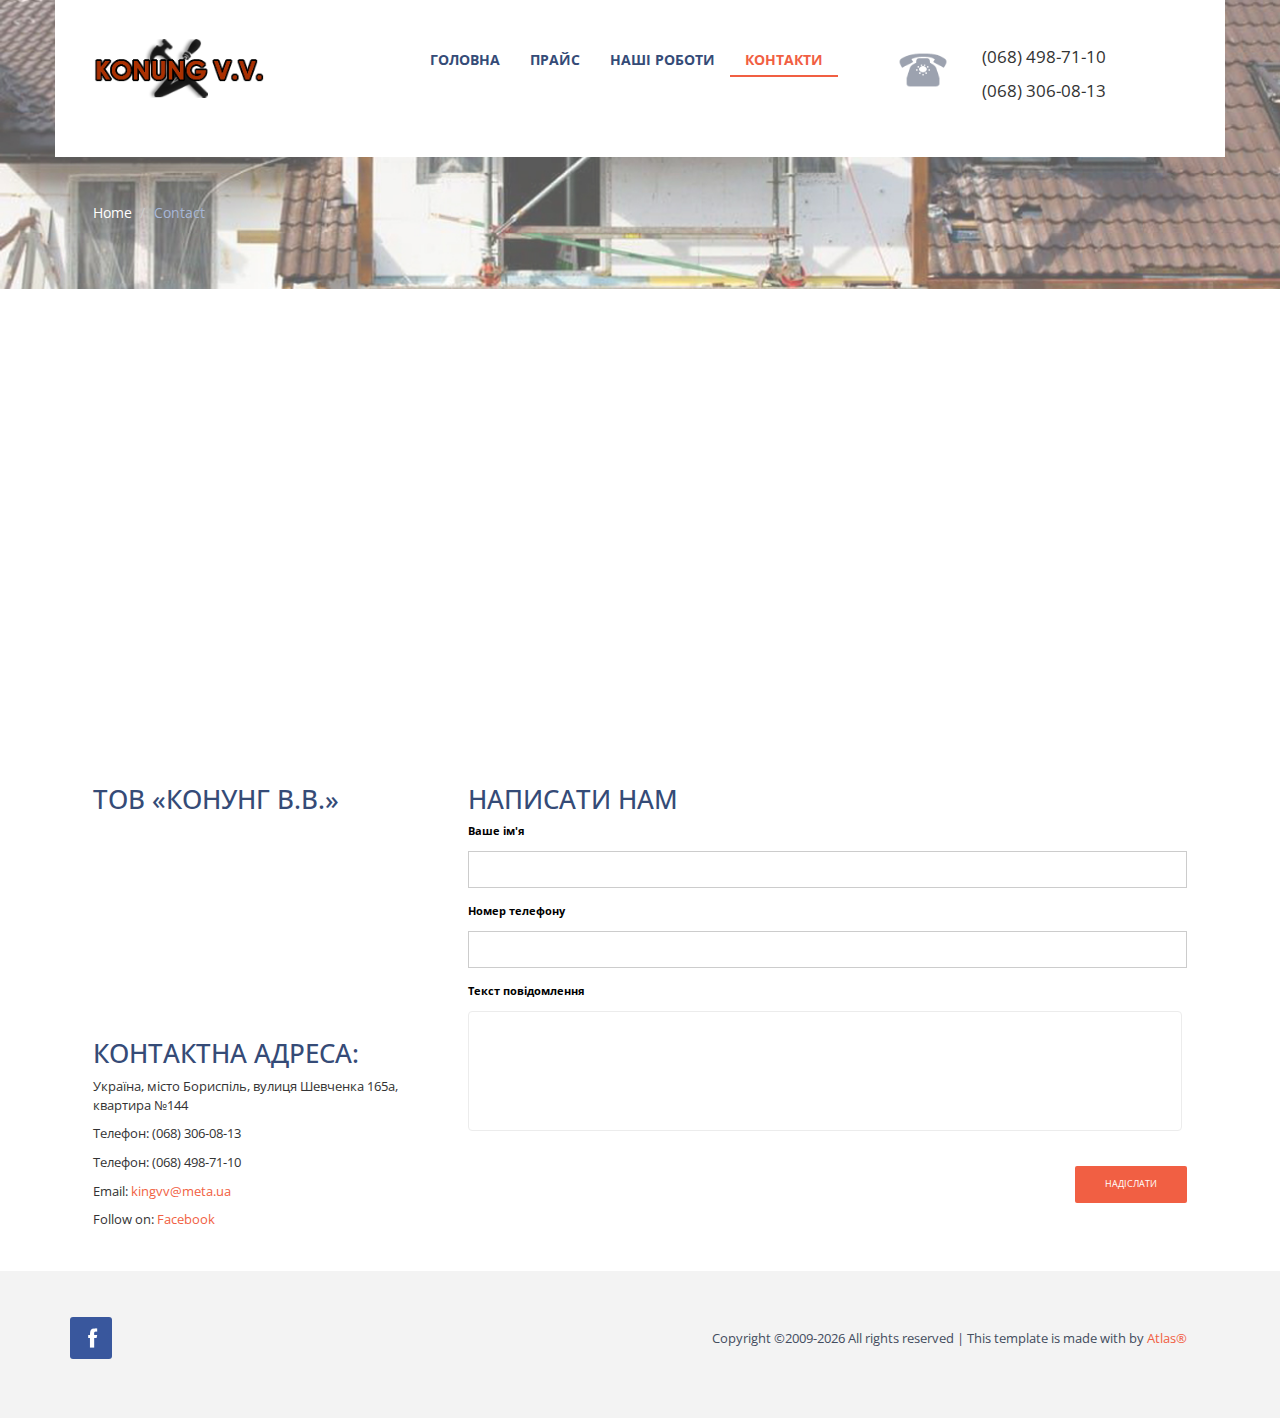
<file: contact.html>
<!--A Design by W3layouts
Author: W3layout
Author URL: http://w3layouts.com
License: Creative Commons Attribution 3.0 Unported
License URL: http://creativecommons.org/licenses/by/3.0/
-->
<!DOCTYPE HTML>
<html>
<head>
<title>Creation a industrial bootstrap Website Template | Contact :: w3layouts</title>
<!-- Bootstrap -->
<link href="css/bootstrap.min.css" rel='stylesheet' type='text/css' />
<link href="css/bootstrap.css" rel='stylesheet' type='text/css' />
<meta name="viewport" content="width=device-width, initial-scale=1">
<script type="application/x-javascript"> addEventListener("load", function() { setTimeout(hideURLbar, 0); }, false); function hideURLbar(){ window.scrollTo(0,1); } </script>
 <!--[if lt IE 9]>
     <script src="https://oss.maxcdn.com/libs/html5shiv/3.7.0/html5shiv.js"></script>
     <script src="https://oss.maxcdn.com/libs/respond.js/1.4.2/respond.min.js"></script>
<![endif]-->
<!--  webfonts  -->
<link href='http://fonts.googleapis.com/css?family=Open+Sans:400,300,700' rel='stylesheet' type='text/css'>
<!-- // webfonts  -->
<link href="css/style.css" rel="stylesheet" type="text/css" media="all" />
<!-- start plugins -->
<script type="text/javascript" src="js/jquery.min.js"></script>
<script type="text/javascript" src="js/bootstrap.js"></script>
<script type="text/javascript" src="js/bootstrap.min.js"></script>
</head>
<body>
<div class="header_bg"><!-- start header -->
	<div class="container">
		<div class="row header">
		<nav class="navbar" role="navigation">
		  <div class="container-fluid">
		    <!-- Brand and toggle get grouped for better mobile display -->
		    <div class="navbar-header">
		      <button type="button" class="navbar-toggle" data-toggle="collapse" data-target="#bs-example-navbar-collapse-1">
		        <span class="sr-only">Toggle navigation</span>
		        <span class="icon-bar"></span>
		        <span class="icon-bar"></span>
		        <span class="icon-bar"></span>
		      </button>
		      <a class="navbar-brand" href="index.html"><img src="images/logo.png" alt="" class="img-responsive"/> </a>
		    </div>
		    <!-- Collect the nav links, forms, and other content for toggling -->
		    <div class="collapse navbar-collapse" id="bs-example-navbar-collapse-1">
		      <ul class="menu nav navbar-nav ">
		        <li ><a href="index.html">головна</a></li>
		        <li><a href="price.html">прайс</a></li>
		        <li><a href="blog_foto.html">наші роботи</a></li>
		        <li class="active"><a href="contact.html">контакти</a></li>
				<li><img src="images/icon3.png" alt="" class="img_1">
					<li class="tel"><p>(068) 498-71-10</p> <p>(068) 306-08-13</p></li>
		      </ul>
		     
		    </div><!-- /.navbar-collapse -->
		  </div><!-- /.container-fluid -->
		</nav>
		</div>
		<ol class="breadcrumb">
		  <li><a href="index.html">Home</a></li>
		  <li class="active">Contact</li>
		</ol>
	</div>
</div>
<div class="main"><!-- start main -->
<div class="container">

	
			<div class="row contact"><!-- start contact -->		<iframe src="https://www.google.com/maps/embed?pb=!1m18!1m12!1m3!1d2544.807543650725!2d30.94595263464038!3d50.37014303535238!2m3!1f0!2f0!3f0!3m2!1i1024!2i768!4f13.1!3m3!1m2!1s0x40d4e6224a895555%3A0x31e402a6297a3858!2z0LLRg9C70LjRhtGPINCo0LXQstGH0LXQvdC60LAsIDE2NdCwLCDQkdC-0YDQuNGB0L_RltC70YwsINCa0LjRl9Cy0YHRjNC60LAg0L7QsdC7LiwgMDgzMDA!5e0!3m2!1suk!2sua!4v1665739666292!5m2!1suk!2sua" width="100%" height="450" style="border:0;" allowfullscreen="" loading="lazy" referrerpolicy="no-referrer-when-downgrade"></iframe>		
				<div class="col-md-4">
					<div class="contact_info">
			    	 	<h2>ТОВ «КОНУНГ В.В.»</h2>
			    	 		<div class="map">
								
					   			<iframe width="100%" height="175" frameborder="0" scrolling="no" marginheight="0" marginwidth="0" src="https://www.google.com/maps/embed?pb=!1m18!1m12!1m3!1d2544.807543650725!2d30.94595263464038!3d50.37014303535238!2m3!1f0!2f0!3f0!3m2!1i1024!2i768!4f13.1!3m3!1m2!1s0x40d4e6224a895555%3A0x31e402a6297a3858!2z0LLRg9C70LjRhtGPINCo0LXQstGH0LXQvdC60LAsIDE2NdCwLCDQkdC-0YDQuNGB0L_RltC70YwsINCa0LjRl9Cy0YHRjNC60LAg0L7QsdC7LiwgMDgzMDA!5e0!3m2!1suk!2sua!4v1665739666292!5m2!1suk!2sua"></iframe><br><small><a href="" style="font-family: 'Open Sans', sans-serif;color:#555555;text-shadow:0 1px 0 #ffffff; text-align:left;font-size:12px;padding: 5px;"></a></small>
					   		</div>
      				</div>
      			<div class="company_ad">
				     	<h2>Контактна адреса:</h2>
      				<address>
						
						 <p>Україна, місто Бориспіль, вулиця Шевченка 165а, квартира №144</p>
						
						 <p>Телефон: (068) 306-08-13</p>
						 <p>Телефон: (068) 498-71-10</p>
						 
				 	 	<p>Email: <a href="mailto:kingvv@meta.ua">kingvv@meta.ua</a></p>
				   		<p>Follow on: <a href="https://www.facebook.com/profile.php?id=100087540579281">Facebook</a>
						   
				   	</address>
				   </div>
				</div>				
				<div class="col-md-8">
				  <div class="contact-form">
					
				  	<h2>Написати нам</h2>
					  <form id="fs-frm" name="complaint-form" accept-charset="utf-8" action="https://formspree.io/f/mqkjdkgz" method="post">
						<fieldset id="fs-frm-inputs">
						  <label for="full-name">Ваше ім'я</label>
						  <input type="text" name="name" id="full-name" placeholder="" required="">
						  <label for="telephone">Номер телефону</label>
						  <input type="telephone" name="telephone" id="telephone" placeholder="">
						  <label for="complaint">Текст повідомлення</label>
						  <textarea rows="6" name="complaint" id="complaint" placeholder="" required=""></textarea>
						  <input type="hidden" name="_subject" id="email-subject" value="Complaint Form Submission">
						</fieldset>
						<input type="submit" value="НАДІСЛАТИ">
					  </form>
				    </div>
  				</div>		
  				<div class="clearfix"></div>		
		  </div> <!-- end contact -->
</div>
</div>

<div class="footer_btm"><!-- start footer_btm -->
	<div class="container">
		<div class="row  footer1">
			<div class="col-md-5">
				<div class="soc_icons">
					<ul class="list-unstyled">
						<li><a class="icon1" href="https://www.facebook.com/profile.php?id=100087540579281"></a></li>
						
						<div class="clearfix"></div>
					</ul>	
				</div>
			</div>
			<div class="col-md-7 copy">
				<p class="link text-right">Copyright &copy;2009-<script>document.write(new Date().getFullYear());</script> All rights reserved | This template is made with <i class="fa fa-heart-o" aria-hidden="true"></i> by <a href="#" target="_blank">Atlas®</a>
			</div>
		</div>
	</div>
</div>
</body>
</html>
</file>
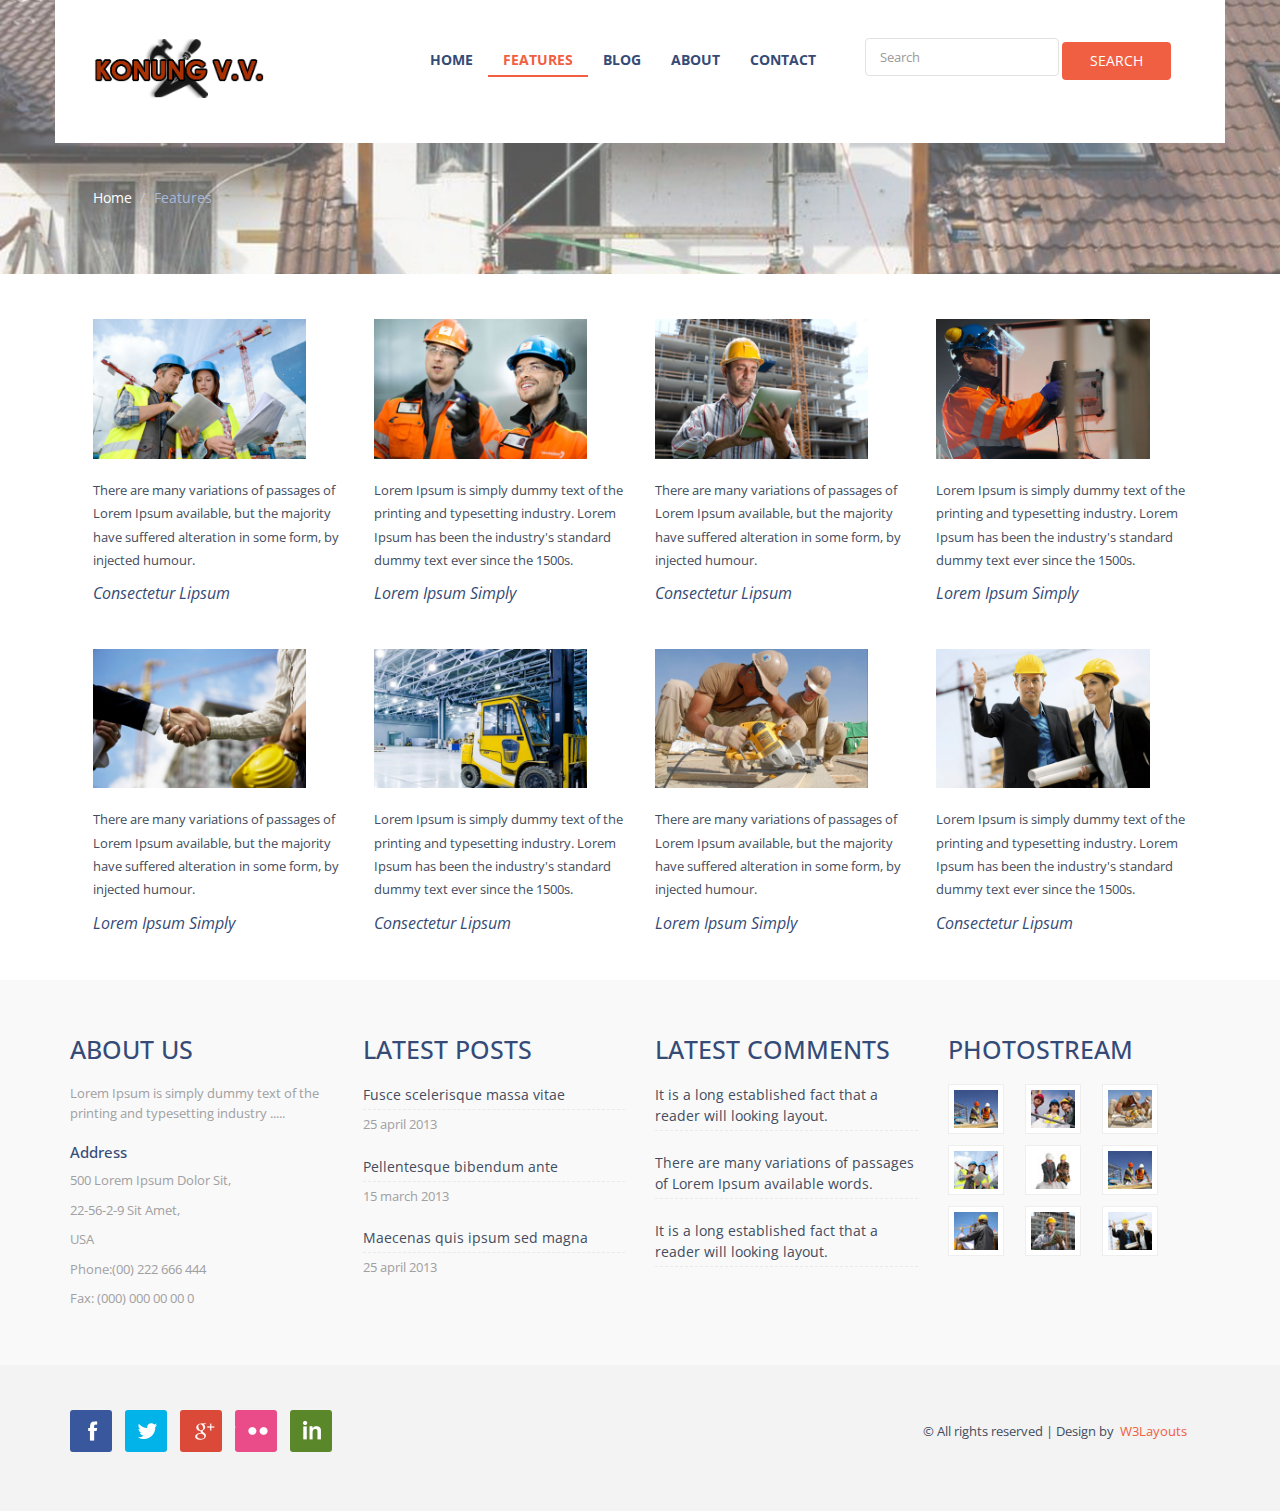
<file: feature.html>
<!--A Design by W3layouts
Author: W3layout
Author URL: http://w3layouts.com
License: Creative Commons Attribution 3.0 Unported
License URL: http://creativecommons.org/licenses/by/3.0/
-->
<!DOCTYPE HTML>
<html>
<head>
<title>Creation a industrial bootstrap Website Template | Features :: w3layouts</title>
<!-- Bootstrap -->
<link href="css/bootstrap.min.css" rel='stylesheet' type='text/css' />
<link href="css/bootstrap.css" rel='stylesheet' type='text/css' />
<meta name="viewport" content="width=device-width, initial-scale=1">
<script type="application/x-javascript"> addEventListener("load", function() { setTimeout(hideURLbar, 0); }, false); function hideURLbar(){ window.scrollTo(0,1); } </script>
 <!--[if lt IE 9]>
     <script src="https://oss.maxcdn.com/libs/html5shiv/3.7.0/html5shiv.js"></script>
     <script src="https://oss.maxcdn.com/libs/respond.js/1.4.2/respond.min.js"></script>
<![endif]-->
<!--  webfonts  -->
<link href='http://fonts.googleapis.com/css?family=Open+Sans:400,300,700' rel='stylesheet' type='text/css'>
<!-- // webfonts  -->
<link href="css/style.css" rel="stylesheet" type="text/css" media="all" />
<!-- start plugins -->
<script type="text/javascript" src="js/jquery.min.js"></script>
<script type="text/javascript" src="js/bootstrap.js"></script>
<script type="text/javascript" src="js/bootstrap.min.js"></script>
<!-- start light_box -->
<link rel="stylesheet" type="text/css" href="css/jquery.fancybox.css" media="screen" />
<script type="text/javascript" src="js/jquery-1.3.2.min.js"></script>
<script type="text/javascript" src="js/jquery.easing.1.3.js"></script>
<script type="text/javascript" src="js/jquery.fancybox-1.2.1.js"></script>
	<script type="text/javascript">
		$(document).ready(function() {
			$("div.fancyDemo a").fancybox();
		});
	</script>
</head>
<body>
<div class="header_bg"><!-- start header -->
	<div class="container">
		<div class="row header">
		<nav class="navbar" role="navigation">
		  <div class="container-fluid">
		    <!-- Brand and toggle get grouped for better mobile display -->
		    <div class="navbar-header">
		      <button type="button" class="navbar-toggle" data-toggle="collapse" data-target="#bs-example-navbar-collapse-1">
		        <span class="sr-only">Toggle navigation</span>
		        <span class="icon-bar"></span>
		        <span class="icon-bar"></span>
		        <span class="icon-bar"></span>
		      </button>
		      <a class="navbar-brand" href="index.html"><img src="images/logo.png" alt="" class="img-responsive"/> </a>
		    </div>
		    <!-- Collect the nav links, forms, and other content for toggling -->
		    <div class="collapse navbar-collapse" id="bs-example-navbar-collapse-1">
		      <ul class="menu nav navbar-nav ">
		        <li><a href="index.html">home</a></li>
		        <li class="active"><a href="feature.html">features</a></li>
		        <li><a href="blog.html">blog</a></li>
		        <li><a href="about.html">about</a></li>
		        <li><a href="contact.html">contact</a></li>
		      </ul>
		      <form class="navbar-form navbar-right" role="search">
		        <div class="form-group my_search">
		          <input type="text" class="form-control" placeholder="Search">
		        </div>
		        <button type="submit" class="btn btn-default">Search</button>
		      </form>
		    </div><!-- /.navbar-collapse -->
		  </div><!-- /.container-fluid -->
		</nav>
		</div>
		<ol class="breadcrumb">
		  <li><a href="index.html">Home</a></li>
		  <li class="active">features</li>
		</ol>
	</div>
</div>
<div class="main"><!-- start main -->
<div class="container">
	<div class="features"><!-- start feature -->
		<div class="row features_list">
			<div class="col-md-3 feature">
				<div class="fancyDemo">
					<a rel="group" title="" href="images/ser_pic1.jpg"><img src="images/ser_pic1.jpg" alt=""class="img-responsive"/></a>
				</div>
				<p class="para">There are many variations of passages of Lorem Ipsum available, but the majority have suffered alteration in some form, by injected humour.</p>
				<a href="single-page.html"> consectetur lipsum</a>
			</div>
			<div class="col-md-3 feature">
				<div class="fancyDemo">
					<a rel="group" title="" href="images/ser_pic2.jpg"><img src="images/ser_pic2.jpg" alt=""class="img-responsive"/></a>
				</div>
				<p class="para">Lorem Ipsum is simply dummy text of the printing and typesetting industry. Lorem Ipsum has been the industry's standard dummy text ever since the 1500s.</p>
				<a href="single-page.html">Lorem Ipsum simply</a>
			</div>
			<div class="col-md-3 feature">
				<div class="fancyDemo">
					<a rel="group" title="" href="images/ser_pic3.jpg"><img src="images/ser_pic3.jpg" alt=""class="img-responsive"/></a>
				</div>
				<p class="para">There are many variations of passages of Lorem Ipsum available, but the majority have suffered alteration in some form, by injected humour.</p>
				<a href="single-page.html"> consectetur lipsum</a>
			</div>
			<div class="col-md-3 feature">
				<div class="fancyDemo">
					<a rel="group" title="" href="images/ser_pic4.jpg"><img src="images/ser_pic4.jpg" alt=""class="img-responsive"/></a>
				</div>
				<p class="para">Lorem Ipsum is simply dummy text of the printing and typesetting industry. Lorem Ipsum has been the industry's standard dummy text ever since the 1500s.</p>
				<a href="single-page.html">Lorem Ipsum simply</a>
			</div>
		</div>
		<div class="row features_list1"><!-- start feature -->
			<div class="col-md-3 feature">
				<div class="fancyDemo">
					<a rel="group" title="" href="images/ser_pic5.jpg"><img src="images/ser_pic5.jpg" alt=""class="img-responsive"/></a>
				</div>
				<p class="para">There are many variations of passages of Lorem Ipsum available, but the majority have suffered alteration in some form, by injected humour.</p>
				<a href="single-page.html">Lorem Ipsum simply</a>
			</div>
			<div class="col-md-3 feature">
				<div class="fancyDemo">
					<a rel="group" title="" href="images/ser_pic6.jpg"><img src="images/ser_pic6.jpg" alt=""class="img-responsive"/></a>
				</div>
				<p class="para">Lorem Ipsum is simply dummy text of the printing and typesetting industry. Lorem Ipsum has been the industry's standard dummy text ever since the 1500s.</p>
				<a href="single-page.html"> consectetur lipsum</a>
			</div>
			<div class="col-md-3 feature">
				<div class="fancyDemo">
					<a rel="group" title="" href="images/ser_pic7.jpg"><img src="images/ser_pic7.jpg" alt=""class="img-responsive"/></a>
				</div>
				<p class="para">There are many variations of passages of Lorem Ipsum available, but the majority have suffered alteration in some form, by injected humour.</p>
				<a href="single-page.html">Lorem Ipsum simply</a>
			</div>
			<div class="col-md-3 feature">
				<div class="fancyDemo">
					<a rel="group" title="" href="images/ser_pic8.jpg"><img src="images/ser_pic8.jpg" alt=""class="img-responsive"/></a>
				</div>
				<p class="para">Lorem Ipsum is simply dummy text of the printing and typesetting industry. Lorem Ipsum has been the industry's standard dummy text ever since the 1500s.</p>
				<a href="single-page.html"> consectetur lipsum</a>
			</div>
		</div>
	</div><!-- end feature -->
</div>
</div>
<div class="footer_bg"><!-- start footre -->
	<div class="container">
		<div class="row  footer">
			<div class="col-md-3 span1_of_4">
				<h4>about us</h4>
				<p>Lorem Ipsum is simply dummy text of the printing and typesetting industry .....</p>
				<h5>Address</h5>
				<p class="top">500 Lorem Ipsum Dolor Sit,</p>
				<p>22-56-2-9 Sit Amet,</p>
				<p>USA</p>
				<p>Phone:(00) 222 666 444</p>
				<p>Fax: (000) 000 00 00 0</p>
			</div>
			<div class="col-md-3 span1_of_4">
				<h4>latest posts</h4>
				<span><a href="#"> Fusce scelerisque massa vitae </a></span>
				<p>25 april 2013</p>
				<span><a href="#">Pellentesque bibendum ante </a></span>
				<p>15 march 2013</p>
				<span><a href="#">Maecenas quis ipsum sed magna </a></span>
				<p>25 april 2013</p>
			</div>
			<div class="col-md-3 span1_of_4">
				<h4>latest comments</h4>
				<span><a href="#">It is a long established fact that a reader will looking layout.</a></span>
				<span><a href="#">There are many variations of passages of Lorem Ipsum available words.</a></span>
				<span><a href="#">It is a long established fact that a reader will looking layout.</a></span>
			</div>
			<div class="col-md-3 span1_of_4">
				<h4>photostream</h4>
				<ul class="f_nav list-unstyled">
					<li><a href="#"><img src="images/f_pic1.jpg" alt="" class="img-responsive"/></a></li>
					<li><a href="#"><img src="images/f_pic3.jpg" alt="" class="img-responsive"/> </a></li>
					<li><a href="#"><img src="images/f_pic4.jpg" alt="" class="img-responsive"/> </a></li>
					<li><a href="#"><img src="images/f_pic5.jpg" alt="" class="img-responsive"/> </a></li>
					<li><a href="#"><img src="images/f_pic7.jpg" alt="" class="img-responsive"/> </a></li>
					<li><a href="#"><img src="images/f_pic1.jpg" alt="" class="img-responsive"/> </a></li>
					<li><a href="#"><img src="images/f_pic6.jpg" alt="" class="img-responsive"/> </a></li>
					<li><a href="#"><img src="images/f_pic8.jpg" alt="" class="img-responsive"/> </a></li>
					<li><a href="#"><img src="images/f_pic2.jpg" alt="" class="img-responsive"/> </a></li>
				</ul>
			</div>
			<div class="clearfix"></div>
		</div>
	</div>
</div>
<div class="footer_btm"><!-- start footer_btm -->
	<div class="container">
		<div class="row  footer1">
			<div class="col-md-5">
				<div class="soc_icons">
					<ul class="list-unstyled">
						<li><a class="icon1" href="#"></a></li>
						<li><a class="icon2" href="#"></a></li>
						<li><a class="icon3" href="#"></a></li>
						<li><a class="icon4" href="#"></a></li>
						<li><a class="icon5" href="#"></a></li>
						<div class="clearfix"></div>
					</ul>	
				</div>
			</div>
			<div class="col-md-7 copy">
				<p class="link text-right"><span>&#169; All rights reserved | Design by&nbsp;<a href="http://w3layouts.com/"> W3Layouts</a></span></p>
			</div>
		</div>
	</div>
</div>
</body>
</html>
</file>
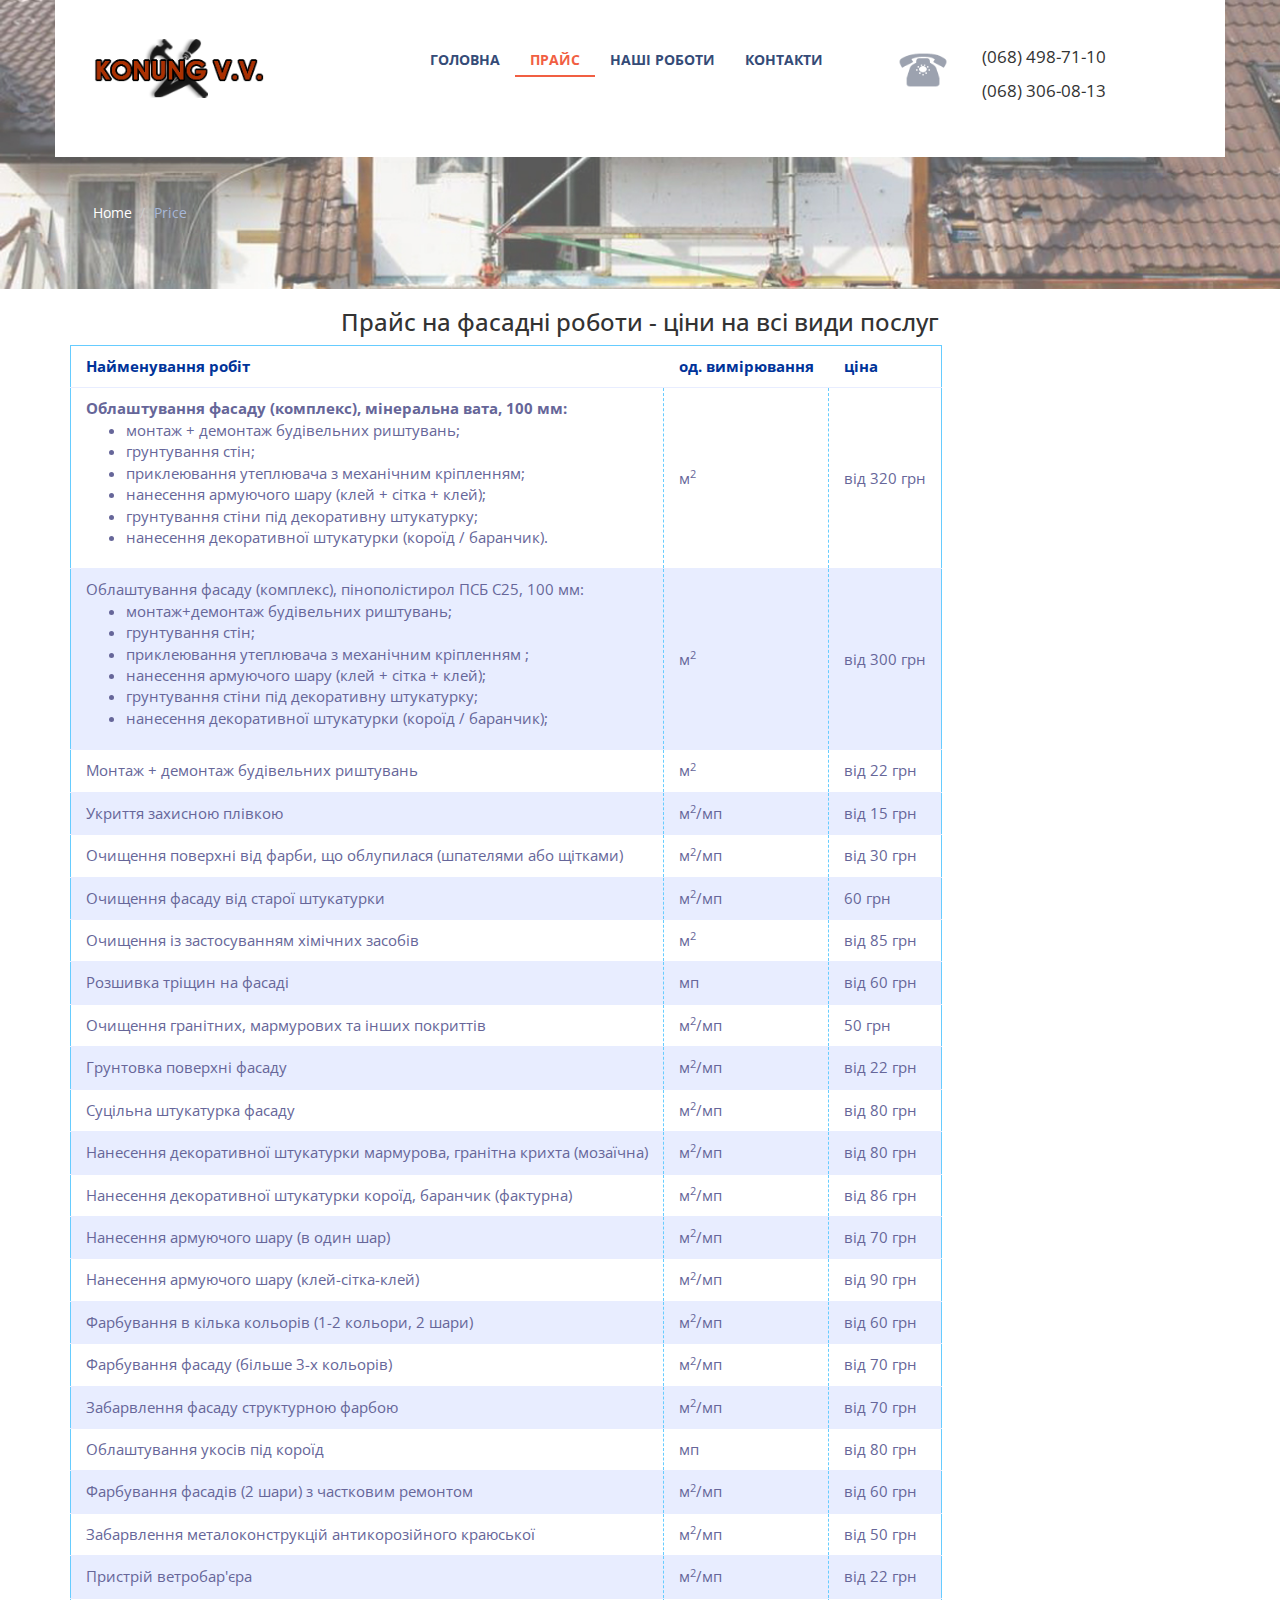
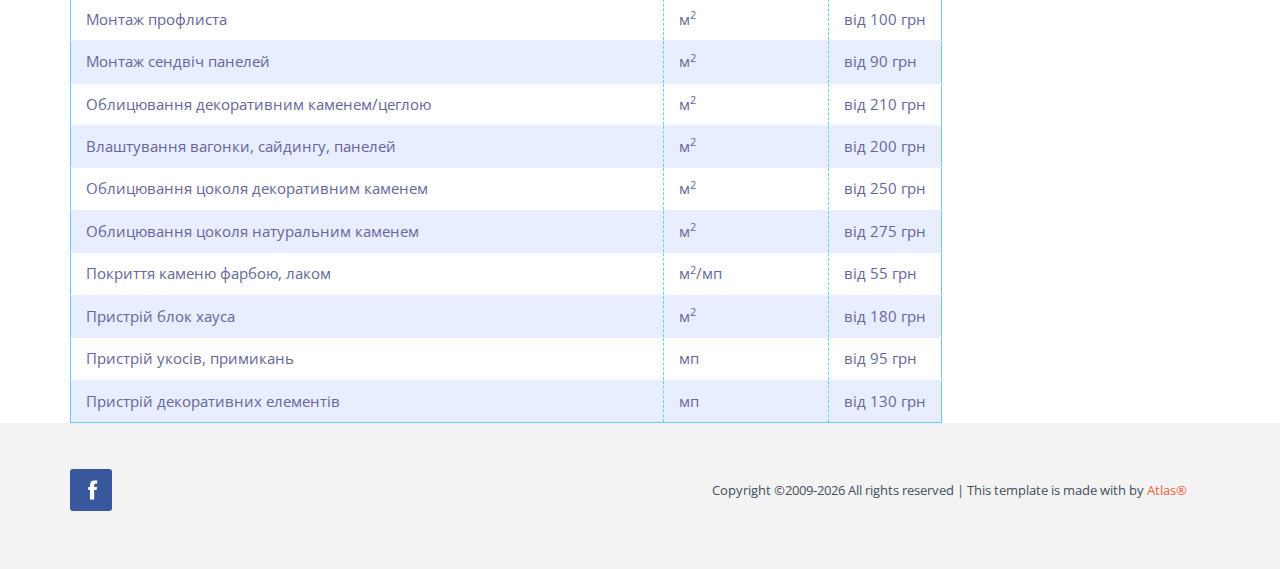
<file: price.html>
<!DOCTYPE HTML>
<html>
<head>
<title>Ціни на фасадні роботи - ПРАЙС, вартість утеплення стін</title>
<!-- Bootstrap -->
<link href="css/bootstrap.min.css" rel='stylesheet' type='text/css' />
<link href="css/bootstrap.css" rel='stylesheet' type='text/css' />
<meta name="viewport" content="width=device-width, initial-scale=1">
<script type="application/x-javascript"> addEventListener("load", function() { setTimeout(hideURLbar, 0); }, false); function hideURLbar(){ window.scrollTo(0,1); } </script>
 <!--[if lt IE 9]>
     <script src="https://oss.maxcdn.com/libs/html5shiv/3.7.0/html5shiv.js"></script>
     <script src="https://oss.maxcdn.com/libs/respond.js/1.4.2/respond.min.js"></script>
<![endif]-->
<!--  webfonts  -->
<link href='http://fonts.googleapis.com/css?family=Open+Sans:400,300,700' rel='stylesheet' type='text/css'>
<!-- // webfonts  -->
<link href="css/style.css" rel="stylesheet" type="text/css" media="all" />
<!-- start plugins -->
<script type="text/javascript" src="js/jquery.min.js"></script>
<script type="text/javascript" src="js/bootstrap.js"></script>
<script type="text/javascript" src="js/bootstrap.min.js"></script>
<!-- start light_box -->
<link rel="stylesheet" type="text/css" href="css/jquery.fancybox.css" media="screen" />
<script type="text/javascript" src="js/jquery-1.3.2.min.js"></script>
<script type="text/javascript" src="js/jquery.easing.1.3.js"></script>
<script type="text/javascript" src="js/jquery.fancybox-1.2.1.js"></script>
	<script type="text/javascript">
		$(document).ready(function() {
			$("div.fancyDemo a").fancybox();
		});
	</script>
</head>
<body>
<div class="header_bg"><!-- start header -->
	<div class="container">
		<div class="row header">
		<nav class="navbar" role="navigation">
		  <div class="container-fluid">
		    <!-- Brand and toggle get grouped for better mobile display -->
		    <div class="navbar-header">
		      <button type="button" class="navbar-toggle" data-toggle="collapse" data-target="#bs-example-navbar-collapse-1">
		        <span class="sr-only">Toggle navigation</span>
		        <span class="icon-bar"></span>
		        <span class="icon-bar"></span>
		        <span class="icon-bar"></span>
		      </button>
		      <a class="navbar-brand" href="index.html"><img src="images/logo.png" alt="" class="img-responsive"/> </a>
		    </div>
		    <!-- Collect the nav links, forms, and other content for toggling -->
		    <div class="collapse navbar-collapse" id="bs-example-navbar-collapse-1">
		      <ul class="menu nav navbar-nav ">
				<li ><a href="index.html">головна</a></li>
		        <li class="active"><a href="price.html">прайс</a></li>
		        <li><a href="blog_foto.html">наші роботи</a></li>
		        <li><a href="contact.html">контакти</a></li>
				<li><img src="images/icon3.png" alt="" class="img_1">
					<li class="tel"><p>(068) 498-71-10</p> <p>(068) 306-08-13</p></li>
		      </ul>
		      
		    </div><!-- /.navbar-collapse -->
		  </div><!-- /.container-fluid -->
		</nav>
		</div>
		<ol class="breadcrumb">
		  <li><a href="index.html">Home</a></li>
		  <li class="active">Price</li>
		</ol>
	</div>
</div>
<div class="main"><!-- start main -->
<div class="container">
	<div class="price">
		<div class="price_tab"><h3>Прайс на фасадні роботи - ціни на всі види послуг</h3></div>
		
		<table class="price_sef">
		<thead>
		<tr>
	
		<th scope="col"><b>Найменування робіт</b></th>
		<th scope="col"><b>од. вимірювання</b></th>
		<th scope="col"><b>ціна</b></th>
		</tr>
		</thead>
		<tbody>
		<tr>
		
		<td><b>Облаштування фасаду (комплекс), мінеральна вата, 100 мм:</b> <ul><li>монтаж + демонтаж будівельних риштувань;</li> <li>грунтування стін;</li> <li >приклеювання утеплювача з механічним кріпленням;</li> <li>нанесення армуючого шару (клей + сітка + клей);</li> <li>грунтування стіни під декоративну штукатурку;</li> <li>нанесення декоративної штукатурки (короїд / баранчик).</li> </ul></td>
		<td>м<sup>2</sup></td>
		<td>від 320 грн</td>
		</tr>
		<tr>
		
		<td>Облаштування фасаду (комплекс), пінополістирол ПСБ С25, 100 мм: <ul><li>монтаж+демонтаж будівельних риштувань;</li> <li>грунтування стін;</li> <li>приклеювання утеплювача з механічним кріпленням ;</li> <li>нанесення армуючого шару (клей + сітка + клей);</li> <li>грунтування стіни під декоративну штукатурку;</li> <li>нанесення декоративної штукатурки (короїд / баранчик);</li> </ul></td>
		<td>м<sup>2</sup></td>
		<td>від 300 грн</td>
		</tr>
		<tr>
		
		<td>Монтаж + демонтаж будівельних риштувань</td>
		<td>м<sup>2</sup></td>
		<td>від 22 грн</td>
		</tr>
		<tr>
		
		<td>Укриття захисною плівкою</td>
		<td>м<sup>2</sup>/мп</td>
		<td>від 15 грн</td>
		</tr>
		<tr>
		
		<td>Очищення поверхні від фарби, що облупилася (шпателями або щітками)</td>
		<td>м<sup>2</sup>/мп</td>
		<td>від 30 грн</td>
		</tr>
		<tr>
		
		<td>Очищення фасаду від старої штукатурки</td>
		<td>м<sup>2</sup>/мп</td>
		<td>60 грн</td>
		</tr>
		<tr>
		
		<td>Очищення із застосуванням хімічних засобів</td>
		<td>м<sup>2</sup></td>
		<td>від 85 грн</td>
		</tr>
		<tr>
		
		<td>Розшивка тріщин на фасаді</td>
		<td>мп</td>
		<td>від 60 грн</td>
		</tr>
		<tr>
		
		<td>Очищення гранітних, мармурових та інших покриттів</td>
		<td>м<sup>2</sup>/мп</td>
		<td>50 грн</td>
		</tr>
		<tr>
		
		<td>Грунтовка поверхні фасаду</td>
		<td>м<sup>2</sup>/мп</td>
		<td>від 22 грн</td>
		</tr>
		<tr>
		
		<td>Суцільна штукатурка фасаду</td>
		<td>м<sup>2</sup>/мп</td>
		<td>від 80 грн</td>
		</tr>
		<tr>
		
		<td>Нанесення декоративної штукатурки мармурова, гранітна крихта (мозаїчна)</td>
		<td>м<sup>2</sup>/мп</td>
		<td>від 80 грн</td>
		</tr>
		<tr>
		
		<td>Нанесення декоративної штукатурки короїд, баранчик (фактурна)</td>
		<td>м<sup>2</sup>/мп</td>
		<td>від 86 грн</td>
		</tr>
		<tr>
		
		<td>Нанесення армуючого шару (в один шар)</td>
		<td>м<sup>2</sup>/мп</td>
		<td>від 70 грн</td>
		</tr>
		<tr>
		
		<td>Нанесення армуючого шару (клей-сітка-клей)</td>
		<td>м<sup>2</sup>/мп</td>
		<td>від 90 грн</td>
		</tr>
		<tr>
		
		<td>Фарбування в кілька кольорів (1-2 кольори, 2 шари)</td>
		<td>м<sup>2</sup>/мп</td>
		<td>від 60 грн</td>
		</tr>
		<tr>
		
		<td>Фарбування фасаду (більше 3-х кольорів)</td>
		<td>м<sup>2</sup>/мп</td>
		<td>від 70 грн</td>
		</tr>
		<tr>
		
		<td>Забарвлення фасаду структурною фарбою</td>
		<td>м<sup>2</sup>/мп</td>
		<td>від 70 грн</td>
		</tr>
		<tr>
		
		<td>Облаштування укосів під короїд</td>
		<td>мп</td>
		<td>від 80 грн</td>
		</tr>
		<tr>
		
		<td>Фарбування фасадів (2 шари) з частковим ремонтом</td>
		<td>м<sup>2</sup>/мп</td>
		<td>від 60 грн</td>
		</tr>
		<tr>
		
		<td>Забарвлення металоконструкцій антикорозійного краюської</td>
		<td>м<sup>2</sup>/мп</td>
		<td>від 50 грн</td>
		</tr>
		<tr>
		
		<td>Пристрій ветробар'єра</td>
		<td>м<sup>2</sup>/мп</td>
		<td>від 22 грн</td>
		</tr>
		<tr>
		
		<td>Монтаж профлиста</td>
		<td>м<sup>2</sup></td>
		<td>від 100 грн</td>
		</tr>
		<tr>
		
		<td>Монтаж сендвіч панелей</td>
		<td>м<sup>2</sup></td>
		<td>від 90 грн</td>
		</tr>
		<tr>
		
		<td>Облицювання декоративним каменем/цеглою</td>
		<td>м<sup>2</sup></td>
		<td>від 210 грн</td>
		</tr>
		<tr>
		
		<td>Влаштування вагонки, сайдингу, панелей</td>
		<td>м<sup>2</sup></td>
		<td>від 200 грн</td>
		</tr>
		<tr>
		
		<td>Облицювання цоколя декоративним каменем</td>
		<td>м<sup>2</sup></td>
		<td>від 250 грн</td>
		</tr>
		<tr>
		
		<td>Облицювання цоколя натуральним каменем</td>
		<td>м<sup>2</sup></td>
		<td>від 275 грн</td>
		</tr>
		<tr>
		
		<td>Покриття каменю фарбою, лаком</td>
		<td>м<sup>2</sup>/мп</td>
		<td>від 55 грн</td>
		</tr>
		<tr>
		
		<td>Пристрій блок хауса</td>
		<td>м<sup>2</sup></td>
		<td>від 180 грн</td>
		</tr>
		<tr>
		
		<td>Пристрій укосів, примикань</td>
		<td>мп</td>
		<td>від 95 грн</td>
		</tr>
		<tr>
		
		<td>Пристрій декоративних елементів</td>
		<td>мп</td>
		<td>від 130 грн</td>
		</tr>
		</tbody>
		</table>
		</div>
		</div>
		</td>
	
</div>
</div>

<div class="footer_btm"><!-- start footer_btm -->
	<div class="container">
		<div class="row  footer1">
			<div class="col-md-5">
				<div class="soc_icons">
					<ul class="list-unstyled">
						<li><a class="icon1" href="https://www.facebook.com/profile.php?id=100087540579281"></a></li>
						
						<div class="clearfix"></div>
					</ul>	
				</div>
			</div>
			<div class="col-md-7 copy">
				<p class="link text-right">Copyright &copy;2009-<script>document.write(new Date().getFullYear());</script> All rights reserved | This template is made with <i class="fa fa-heart-o" aria-hidden="true"></i> by <a href="#" target="_blank">Atlas®</a>
			</div>
		</div>
	</div>
</div>
</body>
</html>
</file>
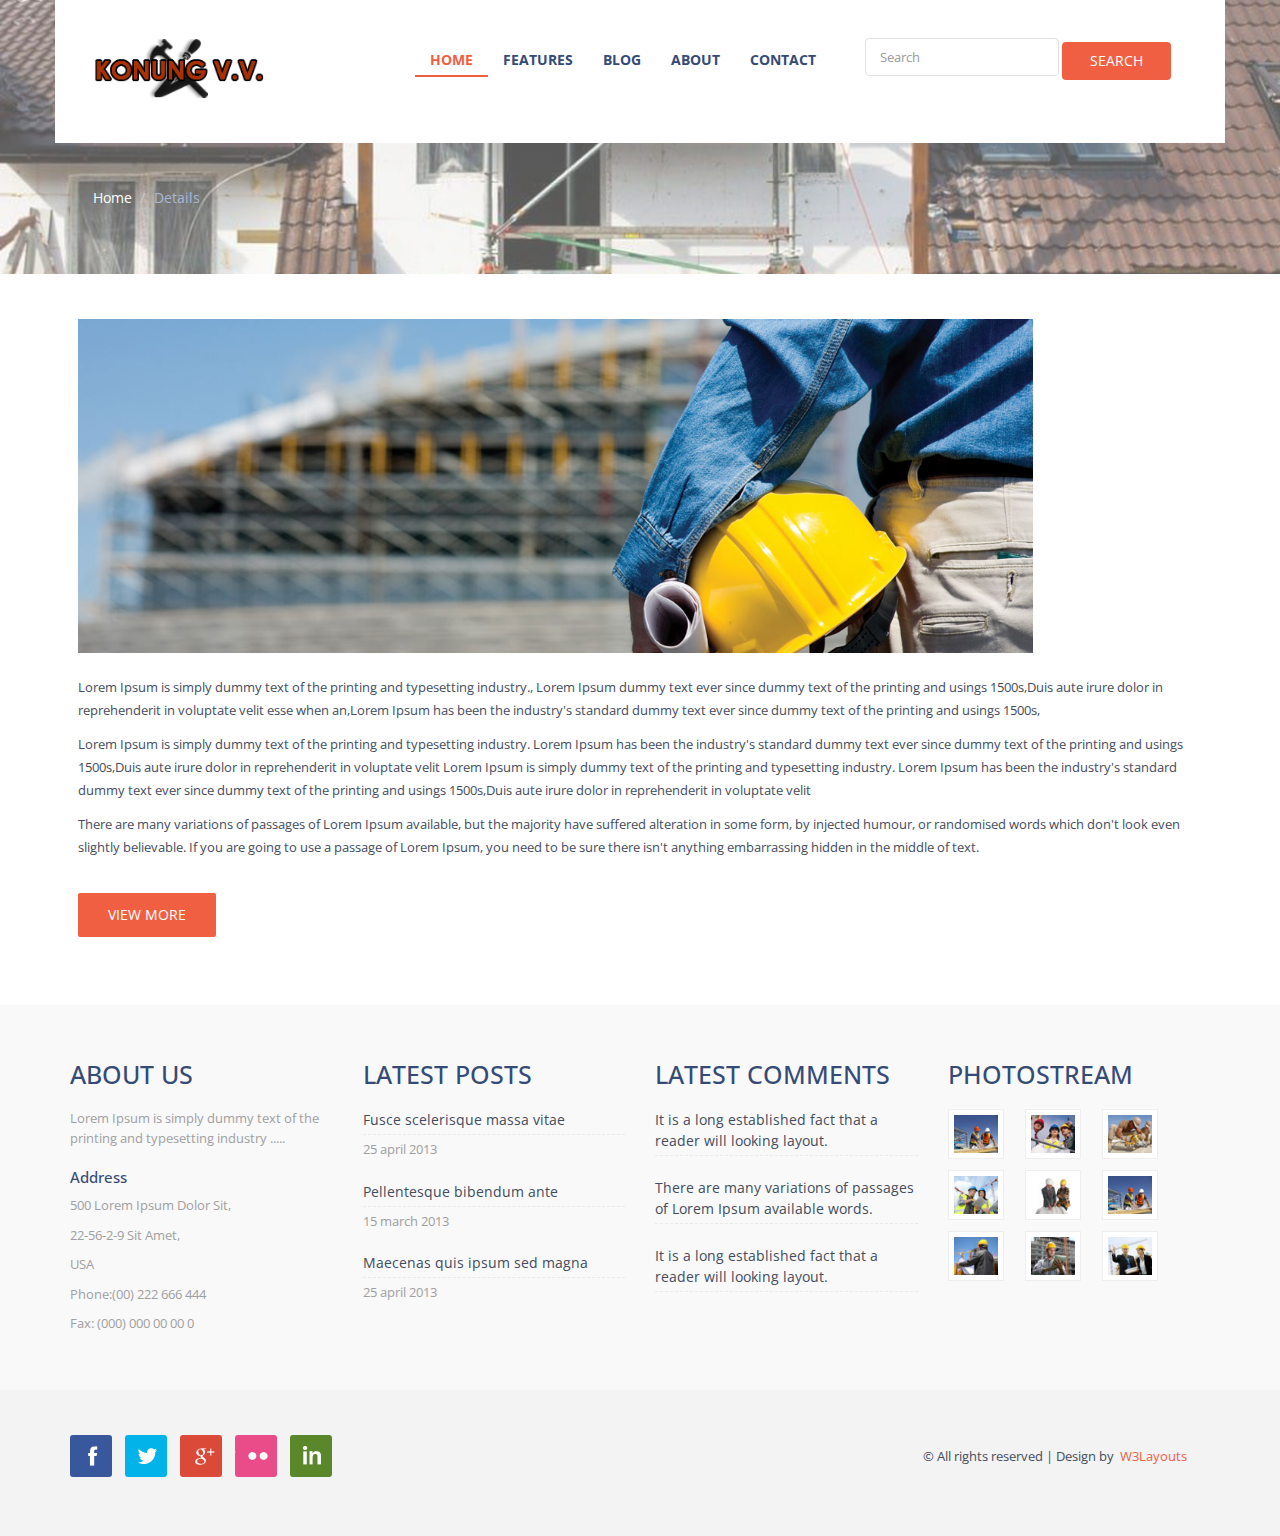
<file: single-page.html>
<!--A Design by W3layouts
Author: W3layout
Author URL: http://w3layouts.com
License: Creative Commons Attribution 3.0 Unported
License URL: http://creativecommons.org/licenses/by/3.0/
-->
<!DOCTYPE HTML>
<html>
<head>
<title>Creation a industrial bootstrap Website Template | Single-Page :: w3layouts</title>
<!-- Bootstrap -->
<link href="css/bootstrap.min.css" rel='stylesheet' type='text/css' />
<link href="css/bootstrap.css" rel='stylesheet' type='text/css' />
<meta name="viewport" content="width=device-width, initial-scale=1">
<script type="application/x-javascript"> addEventListener("load", function() { setTimeout(hideURLbar, 0); }, false); function hideURLbar(){ window.scrollTo(0,1); } </script>
 <!--[if lt IE 9]>
     <script src="https://oss.maxcdn.com/libs/html5shiv/3.7.0/html5shiv.js"></script>
     <script src="https://oss.maxcdn.com/libs/respond.js/1.4.2/respond.min.js"></script>
<![endif]-->
<!--  webfonts  -->
<link href='http://fonts.googleapis.com/css?family=Open+Sans:400,300,700' rel='stylesheet' type='text/css'>
<!-- // webfonts  -->
<link href="css/style.css" rel="stylesheet" type="text/css" media="all" />
<!-- start plugins -->
<script type="text/javascript" src="js/jquery.min.js"></script>
<script type="text/javascript" src="js/bootstrap.js"></script>
<script type="text/javascript" src="js/bootstrap.min.js"></script>
</head>
<body>
<div class="header_bg"><!-- start header -->
	<div class="container">
		<div class="row header">
		<nav class="navbar" role="navigation">
		  <div class="container-fluid">
		    <!-- Brand and toggle get grouped for better mobile display -->
		    <div class="navbar-header">
		      <button type="button" class="navbar-toggle" data-toggle="collapse" data-target="#bs-example-navbar-collapse-1">
		        <span class="sr-only">Toggle navigation</span>
		        <span class="icon-bar"></span>
		        <span class="icon-bar"></span>
		        <span class="icon-bar"></span>
		      </button>
		      <a class="navbar-brand" href="index.html"><img src="images/logo.png" alt="" class="img-responsive"/> </a>
		    </div>
		    <!-- Collect the nav links, forms, and other content for toggling -->
		    <div class="collapse navbar-collapse" id="bs-example-navbar-collapse-1">
		      <ul class="menu nav navbar-nav ">
		        <li class="active"><a href="index.html">home</a></li>
		        <li><a href="feature.html">features</a></li>
		        <li><a href="blog.html">blog</a></li>
		        <li><a href="about.html">about</a></li>
		        <li><a href="contact.html">contact</a></li>
		      </ul>
		      <form class="navbar-form navbar-right" role="search">
		        <div class="form-group my_search">
		          <input type="text" class="form-control" placeholder="Search">
		        </div>
		        <button type="submit" class="btn btn-default">Search</button>
		      </form>
		    </div><!-- /.navbar-collapse -->
		  </div><!-- /.container-fluid -->
		</nav>
		</div>
		<ol class="breadcrumb">
		  <li><a href="index.html">Home</a></li>
		  <li class="active">Details</li>
		</ol>
	</div>
</div>
<div class="main"><!-- start main -->
<div class="container">
	<div class="row details"><!-- start details -->
		<img src="images/det_pic.jpg" alt=""  class="img-responsive"/>
		<p class="para">Lorem Ipsum is simply dummy text of the printing and typesetting industry., Lorem Ipsum  dummy text ever since dummy text of the printing and usings 1500s,Duis aute irure dolor in reprehenderit in voluptate velit esse when an,Lorem Ipsum has been the industry's standard dummy text ever since dummy text of the printing and usings 1500s, </p>
		<p class="para">Lorem Ipsum is simply dummy text of the printing and typesetting industry. Lorem Ipsum has been the industry's standard dummy text ever since dummy text of the printing and usings 1500s,Duis aute irure dolor in reprehenderit in voluptate velit Lorem Ipsum is simply dummy text of the printing and typesetting industry. Lorem Ipsum has been the industry's standard dummy text ever since dummy text of the printing and usings 1500s,Duis aute irure dolor in reprehenderit in voluptate velit</p>
		<p class="para">There are many variations of passages of Lorem Ipsum available, but the majority have suffered alteration in some form, by injected humour, or randomised words which don't look even slightly believable. If you are going to use a passage of Lorem Ipsum, you need to be sure there isn't anything embarrassing hidden in the middle of text.</p>
		<div class="read_more">
			<a href="#"><button class="btn_style">view more</button></a>
		</div>
	</div><!-- end  details -->
</div>
</div>
<div class="footer_bg"><!-- start footre -->
	<div class="container">
		<div class="row  footer">
			<div class="col-md-3 span1_of_4">
				<h4>about us</h4>
				<p>Lorem Ipsum is simply dummy text of the printing and typesetting industry .....</p>
				<h5>Address</h5>
				<p class="top">500 Lorem Ipsum Dolor Sit,</p>
				<p>22-56-2-9 Sit Amet,</p>
				<p>USA</p>
				<p>Phone:(00) 222 666 444</p>
				<p>Fax: (000) 000 00 00 0</p>
			</div>
			<div class="col-md-3 span1_of_4">
				<h4>latest posts</h4>
				<span><a href="#"> Fusce scelerisque massa vitae </a></span>
				<p>25 april 2013</p>
				<span><a href="#">Pellentesque bibendum ante </a></span>
				<p>15 march 2013</p>
				<span><a href="#">Maecenas quis ipsum sed magna </a></span>
				<p>25 april 2013</p>
			</div>
			<div class="col-md-3 span1_of_4">
				<h4>latest comments</h4>
				<span><a href="#">It is a long established fact that a reader will looking layout.</a></span>
				<span><a href="#">There are many variations of passages of Lorem Ipsum available words.</a></span>
				<span><a href="#">It is a long established fact that a reader will looking layout.</a></span>
			</div>
			<div class="col-md-3 span1_of_4">
				<h4>photostream</h4>
				<ul class="f_nav list-unstyled">
					<li><a href="#"><img src="images/f_pic1.jpg" alt="" class="img-responsive"/></a></li>
					<li><a href="#"><img src="images/f_pic3.jpg" alt="" class="img-responsive"/> </a></li>
					<li><a href="#"><img src="images/f_pic4.jpg" alt="" class="img-responsive"/> </a></li>
					<li><a href="#"><img src="images/f_pic5.jpg" alt="" class="img-responsive"/> </a></li>
					<li><a href="#"><img src="images/f_pic7.jpg" alt="" class="img-responsive"/> </a></li>
					<li><a href="#"><img src="images/f_pic1.jpg" alt="" class="img-responsive"/> </a></li>
					<li><a href="#"><img src="images/f_pic6.jpg" alt="" class="img-responsive"/> </a></li>
					<li><a href="#"><img src="images/f_pic8.jpg" alt="" class="img-responsive"/> </a></li>
					<li><a href="#"><img src="images/f_pic2.jpg" alt="" class="img-responsive"/> </a></li>
				</ul>
			</div>
			<div class="clearfix"></div>
		</div>
	</div>
</div>
<div class="footer_btm"><!-- start footer_btm -->
	<div class="container">
		<div class="row  footer1">
			<div class="col-md-5">
				<div class="soc_icons">
					<ul class="list-unstyled">
						<li><a class="icon1" href="#"></a></li>
						<li><a class="icon2" href="#"></a></li>
						<li><a class="icon3" href="#"></a></li>
						<li><a class="icon4" href="#"></a></li>
						<li><a class="icon5" href="#"></a></li>
						<div class="clearfix"></div>
					</ul>	
				</div>
			</div>
			<div class="col-md-7 copy">
				<p class="link text-right"><span>&#169; All rights reserved | Design by&nbsp;<a href="http://w3layouts.com/"> W3Layouts</a></span></p>
			</div>
		</div>
	</div>
</div>
</body>
</html>
</file>
<file: css/style.css>
/*
форми
*/
form input,
form select,
form textarea,
form fieldset,
form optgroup,
form label,
.StripeElement {
  font-family: inherit;
  font-size: 110%;
  color: black;
  border: none;
  border-radius: 0;
  display: block;
  width: 100%;
  padding: 0;
  margin: 0;
  -webkit-appearance: none;
  -moz-appearance: none;
}
form label,
form legend {
  font-size: 1.1rem;
  margin-bottom: 1.2rem;
}
/* border, padding, margin, width */
form input,
form select,
form textarea,
.StripeElement {
  box-sizing: border-box;
  border: 1px solid rgba(0, 0, 0, 0.2);
  background-color: rgba(255, 255, 255, 0.9);
  padding: 0.75em 1rem;
  margin-bottom: 1.5rem;
  
}
form input:focus,
form select:focus,
form textarea:focus,
.StripeElement:focus {
  background-color: white;
  outline-style: solid;
  outline-width: thin;
  outline-color: rgb(17, 17, 17);
  outline-offset: -1px;
  font-size: 1.1rem;
  color: #140086;
}
form [type="text"],
form [type="email"],
.StripeElement {
  width: 100%;
}
form [type="button"],
form [type="submit"],
form [type="reset"] {
  width: auto;
  cursor: pointer;
  -webkit-appearance: button;
  -moz-appearance: button;
  appearance: button;
}
form [type="button"]:focus,
form [type="submit"]:focus,
form [type="reset"]:focus {
  outline: none;
}

form select {
  text-transform: none;
}

/* основа */
table {
	border: 1px solid #6cf;
  }
th {
	font-weight: normal;
	color: #039;
	padding: 10px 15px;
  }
  td {
	color: #669;
	border-top: 1px solid #e8edff;
	padding: 10px 15px;
	
	border-right: 1px dashed #6cf;
	
  }
  tr:nth-child(2n) {
	background: #e8edff;
  }
.price {

}
.price_tab {
	text-align: center;
}

.tel {
	font-size: 17px;
	margin-left: 20px;
	
}
.img_1 {
	max-width: 40%;
	margin-left: 60px;
}
body {
	font-family: 'Open Sans', 'sans-serif';
	background:#ffffff;
	font-size: 100%;
}
.wrap{
	margin:0 auto;
	width:80%;
}
.header_bg{
	background: url('../images/header_bg.jpg');
	background-size: 100%;
}
.breadcrumb {
	background: none;
	padding: 4% 2%;
}
.breadcrumb > .active {
	color: #A8B8D8;
}
.breadcrumb li,.breadcrumb li a{
	font-size: 14px;
	color: #ffffff;
	text-transform:capitalize;
	-webkit-transition: all 0.3s ease-in-out;
	-moz-transition: all 0.3s ease-in-out;
	-o-transition: all 0.3s ease-in-out;
	transition: all 0.3s ease-in-out;
}
.breadcrumb li a:hover{
	text-decoration: none;
	color:#F15F43;
}
.header{
	background: #ffffff;
	padding: 2%;
}
.h_right{
	float: right;
	width: 72%;
}
.navbar-nav {
	margin-top:2%;
	margin-left: 10%;
}
.navbar-brand {
	line-height: 25px;
}
.menu li.active a{
	background: none;
	color:#F15F43;
	border-bottom:2px solid #F15F43;
}
.menu li a{
	font-size: 14px;
	text-transform: uppercase;
	color: #354B77;
	border-radius: 0px;
	font-weight: 700;
	padding-top: 5px;
	padding-bottom: 5px;
	-webkit-transition: all 0.3s ease-in-out;
	-moz-transition: all 0.3s ease-in-out;
	-o-transition: all 0.3s ease-in-out;
	transition: all 0.3s ease-in-out;
}
.menu li a:hover,.menu li.active a:hover{
	background: none;
	color: #F15F43;
	border-bottom:2px solid #F15F43;
}
.navbar-toggle {
  background-color: #354B77;
  border: 1px solid transparent;
}
.navbar-toggle .icon-bar {
	background-color: #ffffff;
}
.my_search{
	margin-top: 2%;
}
.my_search input[type="text"]{
	color:#2C3547;
	box-shadow: none;
	border:1px solid rgb(226, 226, 226);
	padding: 18px 14px;
	font-size: 13px;
}
.btn{
	background: #F15F43;
	color: #ffffff;
	padding: 9px 28px;
	line-height:20px;
	text-transform: uppercase;
	border: none;
	outline:none;
	-webkit-transition: all 0.3s ease-in-out;
	-moz-transition: all 0.3s ease-in-out;
	-o-transition: all 0.3s ease-in-out;
	transition: all 0.3s ease-in-out;
}
.btn:hover{
	color:#ffffff;
	background: #354B77;
}
/* start slider */
.slider{
	margin-top: 8%;	
}
.slider_text h2{
	font-size: 5em;
	color: #000000;
	
	font-weight: 600;
	line-height: 1.2em;
}
.slider_text h3{
	font-size: 5em;
	color: #000000;
	
	font-weight: 100;
}
.slider_img img{
	display: inline-block;
}
/* grids_of_3 */
.main{
	background: #fffffff;
}
.grids_of_3 {
	text-align: center;
	padding: 4% 2%;
}
.grid1_of_3 h2{
	text-transform: uppercase;
	color: #354B77;
	font-size: 26px;
}
.grid1_of_3 p{
	font-size: 14px;
	line-height: 1.8em;
	color: #434C5E;
	margin-bottom: 20px;
}
.grid1_of_3 img{
	display: inline-block;
	margin: 4% 0;
}
.btn_style{
	font-size: 14px;
	color: #ffffff;
	background: #F15F43;
	padding: 12px 30px;
	line-height: 20px;
	text-transform: uppercase;
	border: none;
	outline: none;
	-webkit-transition: all 0.3s ease-in-out;
	-moz-transition: all 0.3s ease-in-out;
	-o-transition: all 0.3s ease-in-out;
	transition: all 0.3s ease-in-out;
	border-radius: 2px;
	-webkit-border-radius: 2px;
	-moz-border-radius: 2px;
	-o-border-radius: 2px;
}
.btn_style:hover{
	background: #354B77;
}
/* grids_btm */
.grids_btm {
	padding: 4% 0;
}
.grid_list{
	display: block;
}
.grids_btm.top{
	padding: 4% 0;
	border-top: 1px ridge rgb(241, 241, 241);
	border-bottom: 1px ridge rgb(241, 241, 241);
}
.images_1_of_1{
	width:24%;
	float:left;
	background: #354B77;
	padding:4%;
}
.images_1_of_1 p{
	text-align: center;
	font-size: 5em;
	color: #ffffff;
	line-height:66px;
	margin: 0;
}
.grid_1_of_1{
	width:76%;
	float:left;
	background: #E5EAF3;
	padding:4%;
}
.grid_1_of_1 h3{
	color: #354B77;
	font-size: 1.8em;
	font-weight: normal;
	line-height: 31px;
	text-transform: uppercase;
	margin: 0;
}
.grid_1_of_1 p {
	font-size: 14px;
	line-height: 1.8em;
	color: #434C5E;
}
/* start footer */
.footer_bg{
	background: #f9f9f9;
}
.footer{
	padding:4% 0%;
}
.span1_of_4 h4{
	font-size: 2.5em;
	text-transform: uppercase;
	color: #354B77;
	margin-bottom: 8%;
}
.span1_of_4 h5{
	font-size: 1.5em;
	text-transform: capitalize;
	color: #354B77;
	margin-top: 8%;
}
.span1_of_4 p{
	margin-top: 5px;
	font-size: 13px;
	line-height: 1.5em;
	color: #9FA0A2;
}
.span1_of_4 p.top{
	margin-top: 4%;
}
.span1_of_4 span a{
	border-bottom: 1px dashed rgb(235, 233, 233);
	padding-bottom: 4px;
	margin-top: 8%;
	display: block;
	font-size: 14px;
	line-height: 1.5em;
	color: #434C5E;
	-webkit-transition: all 0.3s ease-in-out;
	-moz-transition: all 0.3s ease-in-out;
	-o-transition: all 0.3s ease-in-out;
	transition: all 0.3s ease-in-out;
}
.span1_of_4 span a:hover{
	text-decoration:none;
	color: #F15F43;
}
.f_nav li{
	display:inline-block;
	margin: 0 8px 8px 0;
}
.f_nav li a{
	display: block;
	-webkit-transition: all 0.3s ease-in-out;
	-moz-transition: all 0.3s ease-in-out;
	-o-transition: all 0.3s ease-in-out;
	transition: all 0.3s ease-in-out;
}
.f_nav li a img{
	background: #ffffff;
	padding: 5px;
	border: 1px solid #eeeeee;
}
.f_nav li a:hover{
	zoom: 1;
	filter: alpha(opacity=50);
	opacity: 0.7;
	-webkit-transition: opacity .15s ease-in-out;
	-moz-transition: opacity .15s ease-in-out;
	-ms-transition: opacity .15s ease-in-out;
	-o-transition: opacity .15s ease-in-out;
	transition: opacity .15s ease-in-out;
}
/*start footer_top */
.footer_btm{
	background: #f3f3f3;
}
.footer1{
	padding: 4% 2% 4% 0;
}
/* start soc_icons */
.soc_icons ul li{
	display:inline-block;
	margin-left: 10px;
}
.soc_icons ul li:first-child{
	margin-left: 0;
}
.soc_icons ul li a{
	display: block;
	width: 42px;
	height: 42px;
	-webkit-transition: all 0.3s ease-in-out;
	-moz-transition: all 0.3s ease-in-out;
	-o-transition: all 0.3s ease-in-out;
	transition: all 0.3s ease-in-out;
	border-radius: 3px;
	-webkit-border-radius: 3px;
	-moz-border-radius: 3px;
	-o-border-radius: 3px;
}
.soc_icons ul li a.icon1{
	background: #39579D url('../images/icons.png') no-repeat 18px 10px;
}
.soc_icons ul li a.icon2{
	background: #02B3E9 url('../images/icons.png') no-repeat -12px 10px;
}
.soc_icons ul li a.icon3{
	background: #DB4A39 url('../images/icons.png') no-repeat -44px 10px;
}
.soc_icons ul li a.icon4{
	background: #EA4C89 url('../images/icons.png') no-repeat -78px 10px;
}
.soc_icons ul li a.icon5{
	background: #5A872A url('../images/icons.png') no-repeat -112px 10px;
}
.soc_icons ul li a:hover{
	zoom: 1;
	filter: alpha(opacity=50);
	opacity: 0.7;
	-webkit-transition: opacity .15s ease-in-out;
	-moz-transition: opacity .15s ease-in-out;
	-ms-transition: opacity .15s ease-in-out;
	-o-transition: opacity .15s ease-in-out;
	transition: opacity .15s ease-in-out;
}
.copy{
	margin-top: 10px;
}
.copy p{
	color: #434C5E;
	font-size: 13px;
	line-height: 1.8em;
}
.copy p a{
	color:#F15F43;
	-webkit-transition: all 0.3s ease-in-out;
	-moz-transition: all 0.3s ease-in-out;
	-o-transition: all 0.3s ease-in-out;
	transition: all 0.3s ease-in-out;
}
.copy p a:hover{
	color: #434C5E;
	text-decoration: none;
}
/* start feature */
.features{
	padding:4% 2%;
}
.features_list1{
	margin-top: 4%;
}
.feature p{
	margin-top: 8%;
}
.feature img{
	width: 100%;
}
.feature a{
	display: block;
	font-size: 16px;
	font-style: italic;
	color: #354B77;
	text-transform: capitalize;
	-webkit-transition: all 0.3s ease-in-out;
	-moz-transition: all 0.3s ease-in-out;
	-o-transition: all 0.3s ease-in-out;
	transition: all 0.3s ease-in-out;
}
.feature a:hover{
	text-decoration: none;
	color: #F15F43;
}
/* start blog */
.blog{
	padding:4% 2%;
}
.blog_img{
	margin-top: 5px;
}
.blog_img1{
	margin-top: 6%;
}
.blog_left {
	width: 100%;
}
.blog_left img{
	width:100%;
}
.blog_left h4 a{
	display:block;
	margin: 4% 0 2%;
	color: #354B77;
	-webkit-transition: all 0.3s ease-in-out;
	-moz-transition: all 0.3s ease-in-out;
	-o-transition: all 0.3s ease-in-out;
	transition: all 0.3s ease-in-out;
}
.blog_left h4 a:hover{
	text-decoration: none;
	color: #F15F43;
}
.blog_right h4{
	margin:0 0 4%;
	color: #354B77;	
	text-transform: capitalize;
}
/* start ads_nav */
.ads_nav li{
	float: left;
	width: 48.3333%;
	margin-left: 3.33333%;
	margin-bottom: 10px;
}
.ads_nav li:first-child,.ads_nav li:nth-child(3){
	margin-left: 0;
}
.ads_nav li a{
	display: block;
	-webkit-transition: all 0.3s ease-in-out;
	-moz-transition: all 0.3s ease-in-out;
	-o-transition: all 0.3s ease-in-out;
	transition: all 0.3s ease-in-out;
}
.ads_nav li a img{
	width: 100%;
}
.ads_nav li a:hover{
	zoom: 1;
	filter: alpha(opacity=50);
	opacity: 0.7;
	-webkit-transition: opacity .15s ease-in-out;
	-moz-transition: opacity .15s ease-in-out;
	-ms-transition: opacity .15s ease-in-out;
	-o-transition: opacity .15s ease-in-out;
	transition: opacity .15s ease-in-out;
}
/* start tag_nav */
.tag_nav {
	margin: 8% 0;
}
.tag_nav li{
	margin:10px 5px 0 0;
	display: inline-block;
}
.tag_nav li a{
	display: block;
	text-transform: capitalize;
	background: #E7E7E7;
	color: #5F5F5F;
	font-size: 13px;
	padding: 8px 14px;
	border-radius: 2px;
	-webkit-border-radius: 2px;
	-moz-border-radius: 2px;
	-o-border-radius: 2px;
	-webkit-transition: all 0.3s ease-in-out;
	-moz-transition: all 0.3s ease-in-out;
	-o-transition: all 0.3s ease-in-out;
	transition: all 0.3s ease-in-out;
}
.tag_nav li a:hover{
	background: #354B77;
	color: #ffffff;
	text-decoration:none;
}
/* start news_letter */
.news_letter{
	margin: 8% 0;
}
.news_letter form input[type="text"]{
	font-family: 'Open Sans', 'sans-serif';
	font-weight:100;
	padding: 10px;
	display: block;
	width: 100%;
	background: #ffffff;
	outline: none;
	color: #555555;
	font-size: 13px;
	border: 1px solid #DADADA;
	-webkit-appearance: none;
}
.news_letter form input[type="submit"]{
	margin-top: 4%;
	-webkit-appearance: none;
	float:right;
	font-family: 'Open Sans', 'sans-serif';
	cursor:pointer;
	border:none;
	outline:none;
	display: inline-block;
	padding: 12px 30px;
	font-size: 13px;
	color: #ffffff;
	background: #354B77;
	text-transform: uppercase;
	border-radius: 2px;
	-webkit-border-radius: 2px;
	-moz-border-radius: 2px;
	-o-border-radius: 2px;
	-webkit-transition: all 0.3s ease-in-out;
	-moz-transition: all 0.3s ease-in-out;
	-o-transition: all 0.3s ease-in-out;
	transition: all 0.3s ease-in-out;
}
.news_letter form input[type="submit"]:hover{
	background: #F15F43;
}
/* start about */
.about{
	padding: 4% 2%;
}
.img_style{
	margin-top:10px;
}
.img_style img{
	width: 100%;
}
.about h4{
	color: #354B77;
}
.para{
	font-size: 13px;
	line-height: 1.8em;
	color: #434C5E;
}
.about_p {
	padding: 10px;
	margin-top: 2%;
}
.read_more {
	margin: 3% 0 2%;
}
/* start contact */
.contact{
	padding: 2%;
}
.contact_info h2{
	text-transform: uppercase;
	color: #354B77;
	font-size: 26px;
}
.company_ad h2{
	font-size: 26px;
	text-transform: uppercase;
	color: #354B77;
}
.company_ad p{
	font-size: 13px;
}
.company_ad p a {
	color: #F15F43;
	-webkit-transition: all 0.3s ease-in-out;
	-moz-transition: all 0.3s ease-in-out;
	-o-transition: all 0.3s ease-in-out;
	transition: all 0.3s ease-in-out;
}
.company_ad p a:hover{
	text-decoration:none;
	color: #354B77;
}
.contact-form h2{
	font-size: 26px;	
	text-transform: uppercase;
	color: #354B77;
}
.contact-form span{
	display:block;
	text-transform: capitalize;
	font-size: 13px;
	color: #9499A3;
	font-weight: normal;
	margin-bottom: 10px;
}
.contact-form textarea {
	font-family: 'Open Sans', 'sans-serif';
	padding: 10px;
	display: block;
	width: 99.3333%;
	background: #ffffff;
	outline: none;
	color: #c0c0c0;
	font-size: 0.8725em;
	border: 1px solid #ECECEC;
	-webkit-appearance: none;
	resize: none;
	height: 120px;
	border-radius: 4px;
	-webkit-border-radius: 4px;
	-moz-border-radius: 4px;
	-o-border-radius: 4px;
}
.contact-form textarea:focus{
	border:1px solid #66afe9;
}
.form-control{
	box-shadow: none;
	border: 1px solid #ECECEC;
}
.form-control:focus {
	box-shadow: none;
}
.contact-form input[type="submit"] {
	margin-top:20px;
	font-family: 'Open Sans', 'sans-serif';
	-webkit-appearance: none;
	float: right;
	cursor: pointer;
	border: none;
	outline: none;
	display: inline-block;
	padding: 12px 30px;
	font-size: 0.8925em;
	color: #ffffff;
	background: #F15F43;
	text-transform: uppercase;
	border-radius: 2px;
	-webkit-border-radius: 2px;
	-moz-border-radius: 2px;
	-o-border-radius: 2px;
	-webkit-transition: all 0.3s ease-in-out;
	-moz-transition: all 0.3s ease-in-out;
	-o-transition: all 0.3s ease-in-out;
	transition: all 0.3s ease-in-out;
}
.contact-form input[type="submit"]:hover{
	background: #354B77;
}
/* start derails */
.details{
	padding:4% 2%;
}
.details img{
	margin-bottom: 2%;
}
/***** Media Quries *****/
@media only screen and (max-width: 1440px) and (min-width: 240px)  {
	.wrap{
		width:95%;
	}
}
@media only screen and (max-width: 1440px) {
}
.price_sef {
	font-size: 17px;
}
@media only screen and (max-width: 1366px) {
	.img-responsive {
		max-width: 85%;
	}
	.price_sef {
		font-size: 15px;
	}
}
@media only screen and (max-width: 1280px) {
}
@media only screen and (max-width: 1024px) {
	.price_sef {
		font-size: 13px;
	}
	.logo img{
		width: 60%;
	}
	.img-responsive {
		max-width: 80%;
	}
	.h_right {
		width: 80%;
	}
	.nav > li > a {
		padding: 4px 8px;
	}
	.slider_text h2 {
		font-size: 4em;
	}
	.slider {
		margin-top: 2%;
	}
	.slider_text h3 {
		font-size: 2.5em;
		font-weight: bold;
	}
	.navbar-nav {
		margin-left: 0%;
	}
	.span1_of_4 h4 {
		font-size: 2em;
	}
	.images_1_of_1 p {
		line-height: 90px;
	}
}
@media only screen and (max-width: 768px) {
	.header_bg {
		background-size: 100% 100%;
		background: url('../images/header_bg.jpg');
	}
	.menu li.active a {
		border-bottom: none;
	}
	.menu li a:hover,.menu li.active a:hover{
		border-bottom: none;
	}
	.slider_text h2 {
		font-size: 3em;
	}
	.slider_text h3 {
		font-size: 2em;
		font-weight: bold;
	}
	.breadcrumb {
		padding: 4% 2% 2%;
	}
	.grid1_of_3 img {
		margin: 0% 0;
	}
	.grid_list{
		margin: 2% 0;
	}
	.images_1_of_1 p {
		line-height: 66px;
	}
	.span1_of_4 h4 {
		margin-bottom: 1%;
		margin-top: 2%;
	}
	.span1_of_4 h5 {
		margin-top: 2%;
	}
	.span1_of_4 p.top {
		margin-top: 1%;
	}
	.span1_of_4 span a {
		margin-top: 1%;
	}
	.footer1,.copy p{
		text-align:center !important;
	}
	.feature p {
		margin-top: 0%;
	}
	.feature a {
		margin-bottom: 4%;
	}
	.blog_right{
		margin-top: 4%;
	}
	.contact-form input[type="submit"] {
		margin: 15px 0;
	}
}
@media only screen and (max-width: 680px){
	.navbar-toggle {
		margin-top: 18px;
	}
	.slider_text h2 {
		font-size: 3em;
	}
	.slider_text h3 {
		font-size: 2em;
		font-weight: bold;
	}
}
@media only screen and (max-width: 480px) {
	.price_sef {
		font-size: 12px;
	}
	.slider_text h2 {
		font-size: 3em;
	}
	.slider_text h3 {
		font-size: 2em;
		font-weight: bold;
	}
	.grid_1_of_1 h3 {
		line-height: 15px;
	}
	.grid_1_of_1 p {
		font-size: 13px;
		line-height: 1.5em;
	}
	.images_1_of_1 p {
		font-size: 5em;
		line-height: 1.44em;
	}
	.breadcrumb {
		padding: 4% 2% 0%;
	}
	.tel {
		font-size: 15px;
		margin-left: 20px;
		margin-top: 10px;
	}
	.img_1 {
		max-width: 20%;
		margin-left: 40px;
	}
	
}
@media only screen and (max-width: 320px) {
	.price_sef {
		font-size: 12px;
	}
	.slider_text h2 {
		font-size: 3em;
	}
	.slider_text h3 {
		font-size: 2em;
		font-weight: bold;
	}
	.slider_img img{
		max-width: 50%;
	}
	.grid1_of_3{
		margin-top: 30px;
	}
	.grid1_of_3 h2 {
		font-size: 26px;
	}
	.grid_1_of_1 h3 {
		font-size: 2em;
		font-weight: bold;
	}
	.images_1_of_1 p {
		font-size: 3em;
		line-height: 60px;
	}
	.hide{
		display: none;
	}
	.grid_1_of_1 {
		padding: 2%;
	}
	.breadcrumb li, .breadcrumb li a {
		font-size: 12px;
	}
	.span1_of_4 {
		margin-top: 20px;
	}
	.span1_of_4 span{
		margin: 10px 0;
	}
	.tel {
		font-size: 15px;
		margin-left: 20px;
		margin-top: 10px;
	}
	.img_1 {
		max-width: 20%;
		margin-left: 40px;
	}
	
}
</file>
